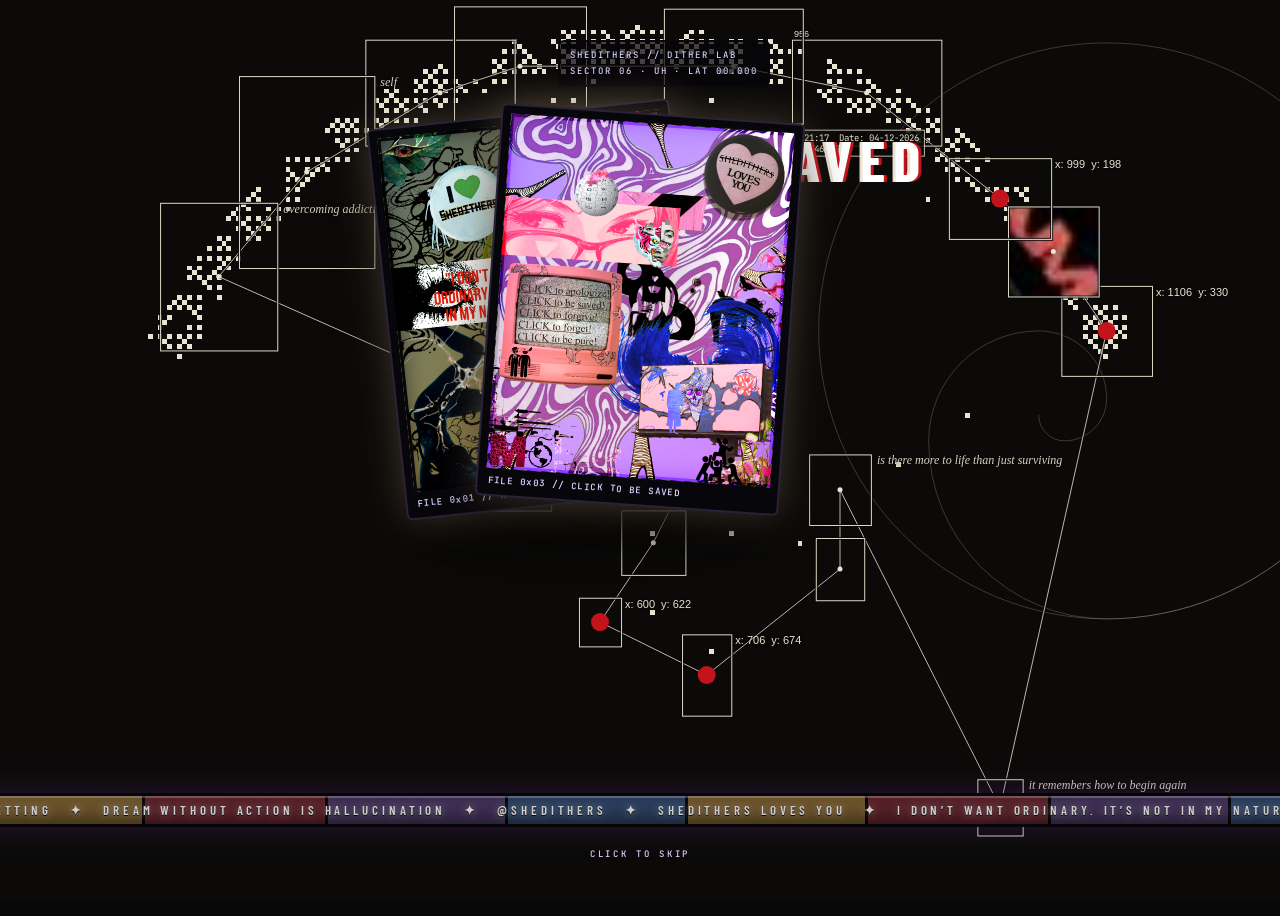
<file: index.html>
<!doctype html>
<html lang="en">
<head>
<meta charset="utf-8">
<meta name="viewport" content="width=device-width, initial-scale=1">
<title>SHEDITHERS — Dither Lab</title>
<meta name="description" content="Free dither + glitch editor for photos and video by SHEDITHERS. No sign up. Then step inside the artist archive.">
<meta property="og:type" content="website">
<meta property="og:site_name" content="SHEDITHERS">
<meta property="og:title" content="SHEDITHERS — Dither Lab">
<meta property="og:description" content="Free dither + glitch editor for photos and video. No sign up. Made by the artist SHEDITHERS.">
<meta property="og:url" content="https://shedithersminded-sudo.github.io/shedithers/">
<meta property="og:image" content="https://shedithersminded-sudo.github.io/shedithers/assets/share-card-2.png">
<meta property="og:image:width" content="1200">
<meta property="og:image:height" content="630">
<meta property="og:image:alt" content="SHEDITHERS: Dither Lab and Artist Archive">
<meta name="twitter:card" content="summary_large_image">

<link rel="preconnect" href="https://fonts.googleapis.com">
<link href="https://fonts.googleapis.com/css2?family=Barlow+Condensed:wght@400;500;600;700&family=Barlow:wght@400;500;600&family=JetBrains+Mono:wght@400;500;700&family=Bebas+Neue&family=Patrick+Hand&family=UnifrakturMaguntia&family=Rubik+Glitch&family=Permanent+Marker&family=Special+Elite&family=VT323&family=Monoton&family=Creepster&family=Pacifico&display=swap" rel="stylesheet">
<link rel="stylesheet" href="css/app.css?v=436">
<link rel="stylesheet" href="css/skin-chrome.css?v=436">
<link rel="stylesheet" href="css/textures.css?v=436">
<link rel="stylesheet" href="css/exhibit.css?v=436">
<link rel="stylesheet" href="css/skin-glass.css?v=436">
<link rel="manifest" href="manifest.webmanifest">
<meta name="theme-color" content="#070807">
<link rel="icon" href="assets/favicon-64.png" type="image/png">
<link rel="apple-touch-icon" href="assets/icon-192.png">
</head>
<body class="skin-chrome">
<div id="boot">
  <div class="boot-light" aria-hidden="true"><i class="bl-sun"></i><i class="bl-sun b"></i><i class="bl-rays"></i><i class="bl-dust"></i></div>
  
  <div class="boot-hud tl">SHEDITHERS // DITHER LAB<br><span id="bootCoord">SECTOR 06 · UH · LAT 00.000</span></div>
  <div class="boot-hud tr"><span id="bootFile">FILE 0x00</span><br><span id="bootSig">SIGNAL ▮▮▮▯▯</span></div>
  <div class="boot-cap" id="bootCap"></div>
  <div class="boot-inner">
    <div class="boot-mark"><img class="boot-logo" src="assets/ui/logo-paper-sm.png" alt="" width="64" height="64"></div>
    <div class="boot-title" data-text="SHEDITHERS">SHEDITHERS</div>
    <div class="boot-sub">EXPERIMENTAL MEDIA WORKSTATION // DITHER LAB</div>
    <div class="boot-quote" id="bootQuote"></div>
    <div class="boot-bar"><i></i></div>
    <div class="boot-log" id="bootLog"></div>
    <div class="boot-enter">▶ CLICK OR PRESS ANY KEY TO ENTER</div>
  </div>
  <div class="ticker boot-ticker"><div class="ticker-in"></div></div>
  <div class="boot-skip">CLICK TO SKIP</div>
</div>

<div id="app">
  <header id="top">
    <div class="logo" title="SHEDITHERS LOVES YOU">
      <img class="mark logo-img" src="assets/ui/logo-red-sm.png" alt="" width="44" height="44">
      <div class="wordmark"><b>SHEDITHERS</b><span>DITHER LAB</span></div>
    </div>
    <div class="proj">
      <label>PROJECT</label>
      <input id="projName" spellcheck="false" maxlength="48" placeholder="NO_IDENTITY">
      <span id="saveState" class="pill">ERROR: NO IDENTITY</span>
    </div>
    <div class="tb">
      <button class="ib" id="btnUndo" data-tip="Undo · Ctrl+Z"><svg><use href="#i-undo"/></svg></button>
      <button class="ib" id="btnRedo" data-tip="Redo · Ctrl+Shift+Z"><svg><use href="#i-redo"/></svg></button>
      <span class="sep"></span>
      <button class="ib" id="btnSave" data-tip="Save project · Ctrl+S"><svg><use href="#i-save"/></svg></button>
      <span class="sep"></span>
      <div class="seg" id="cmpSeg" data-tip="Preview mode · C to cycle">
        <button data-v="off" class="on">RESULT</button><button data-v="wipe">WIPE</button><button data-v="split">SPLIT</button><button data-v="orig">ORIGINAL</button>
      </div>
    </div>
    <div class="sys">
      <div class="readout"><span>RES</span><b id="roRes">—</b></div>
      <div class="readout"><span>RENDER</span><b id="roMs">—</b></div>
      <div class="readout"><span>FX</span><b id="roFx">00</b></div>
      <div class="heart" data-tip="SHEDITHERS LOVES YOU"><svg viewBox="0 0 24 24"><use href="#i-heart"/></svg></div>
      <button class="btn tip-big hidden" id="btnTip" data-tip="Keep the artist dreaming (Cash App)">♥ KEEP ME DREAMING</button>
      <button class="btn ghost hidden" id="btnShop" data-tip="Stickers &amp; prints on Redbubble">SHOP</button>
      <button class="btn ghost hidden" id="btnInstall" data-tip="Install SHEDITHERS as an app">INSTALL</button>
      <button class="btn ghost" id="btnShare" data-tip="Share SHEDITHERS with friends">♥ SHARE</button>
      <button class="btn ghost" id="btnSettings" data-tip="Settings"><svg><use href="#i-gear"/></svg></button>
      <button class="btn primary" id="btnExport" data-tip="Export · Ctrl+E"><svg><use href="#i-export"/></svg>EXPORT</button>
    </div>
  </header>

  <div id="main">
    <nav id="rail">
      <button data-tab="import" class="on" data-tip="Import media · Ctrl+O"><svg><use href="#i-import"/></svg><i>01</i></button>
      <button data-tab="library" data-tip="Image library"><svg><use href="#i-grid"/></svg><i>02</i></button>
      <button data-tab="effects" data-tip="Effects library"><svg><use href="#i-fx"/></svg><i>03</i></button>
      <button data-tab="presets" data-tip="Presets"><svg><use href="#i-preset"/></svg><i>04</i></button>
      <button data-tab="projects" data-tip="Recent projects"><svg><use href="#i-folder"/></svg><i>05</i></button>
      <button data-tab="history" data-tip="Export history"><svg><use href="#i-clock"/></svg><i>06</i></button>
      <button class="rail-link" id="railExhibit" data-tip="View the SHEDITHERS art exhibit"><svg viewBox="0 0 24 24"><path d="M3 5h18v14H3z" fill="none" stroke="currentColor" stroke-width="1.6"/><path d="M3 16l5-5 4 4 3-3 6 6" fill="none" stroke="currentColor" stroke-width="1.6"/></svg><i>MY ART</i></button>
      <button class="rail-link hidden" id="railTiktok" data-tip="SHEDITHERS on TikTok"><svg viewBox="0 0 24 24"><path d="M14 3v11.5a3.5 3.5 0 11-3-3.46V8a6.5 6.5 0 106 6.44V8.7a7 7 0 004 1.3V7a4 4 0 01-4-4z" fill="currentColor"/></svg><i>TIKTOK</i></button>
      <button class="rail-link hidden" id="railYoutube" data-tip="SHEDITHERS on YouTube"><svg viewBox="0 0 24 24"><path d="M21.6 7.2a2.6 2.6 0 00-1.8-1.8C18.2 5 12 5 12 5s-6.2 0-7.8.4a2.6 2.6 0 00-1.8 1.8C2 8.8 2 12 2 12s0 3.2.4 4.8a2.6 2.6 0 001.8 1.8C5.8 19 12 19 12 19s6.2 0 7.8-.4a2.6 2.6 0 001.8-1.8c.4-1.6.4-4.8.4-4.8s0-3.2-.4-4.8zM10 15V9l5.2 3z" fill="currentColor"/></svg><i>YOUTUBE</i></button>
      <button class="rail-link" id="railSuggest" data-tip="Send a suggestion to the artist"><svg viewBox="0 0 24 24"><path d="M4 4h16v12H9l-5 4z" fill="none" stroke="currentColor" stroke-width="1.6"/><path d="M8 9h8M8 12h5" stroke="currentColor" stroke-width="1.6"/></svg><i>IDEAS</i></button>
      <div class="rail-foot"><span id="railClock">00:00</span></div>
    </nav>
    <aside id="left"><div class="ph"><b id="leftTitle">IMPORT</b><span id="leftMeta"></span></div><div id="leftBody" class="scroll"></div></aside>

    <section id="center">
      <div id="viewTools">
        <div class="grp">
          <button class="ib" id="zOut" data-tip="Zoom out · −"><svg><use href="#i-minus"/></svg></button>
          <button class="zlabel" id="zLabel" data-tip="Zoom presets">100%</button>
          <button class="ib" id="zIn" data-tip="Zoom in · +"><svg><use href="#i-plus"/></svg></button>
          <button class="tbtn" id="zFit" data-tip="Fit to screen · F">FIT</button>
          <button class="tbtn" id="z100" data-tip="Actual pixels · 0">1:1</button>
        </div>
        <div class="grp">
          <div class="seg small tool-seg" id="toolSeg"><button data-v="move" class="on" data-tip="Move / pan · V">✥ MOVE</button><button data-v="brush" data-tip="Brush mask on selected layer · B">✎ BRUSH</button><button data-v="text" data-tip="Click the picture to add or move text · T">T TEXT</button></div>
          <button class="tbtn" id="btnMotion" data-tip="Animate this still + add sound (TikTok-style)">▶ MOTION</button>
        </div>
        <div class="grp">
          <span class="lbl">BG</span>
          <div class="seg small" id="bgSeg"><button data-v="checker" class="on" data-tip="Transparency checkerboard">▦</button><button data-v="black" data-tip="Black">■</button><button data-v="gray" data-tip="Gray">■</button><button data-v="white" data-tip="White">□</button></div>
        </div>
        <div class="grp right">
          <button class="tbtn" id="btnRandAll" data-tip="Randomize whole stack · Shift+R">RANDOMIZE</button>
          <button class="ib" id="btnFull" data-tip="Fullscreen preview · Shift+F"><svg><use href="#i-full"/></svg></button>
        </div>
      </div>
      <div id="brushBar">
        <span class="lbl">✎ MASK BRUSH</span>
        <div class="seg small" id="brushMode"><button data-v="paint" class="on" data-tip="Paint effect in · hold Alt to pan">PAINT</button><button data-v="erase" data-tip="Erase effect away · X toggles">ERASE</button></div>
        <label>SIZE<input type="range" id="brSize" min="2" max="600" value="80"><b id="brSizeV">80</b></label>
        <label>HARDNESS<input type="range" id="brHard" min="0" max="100" value="55"><b id="brHardV">55</b></label>
        <label>FLOW<input type="range" id="brFlow" min="1" max="100" value="80"><b id="brFlowV">80</b></label>
        <button class="tbtn" id="brFill" data-tip="Effect everywhere">FILL</button>
        <button class="tbtn" id="brClear" data-tip="Effect nowhere">CLEAR</button>
        <button class="tbtn" id="brInv" data-tip="Invert mask">INVERT</button>
        <button class="tbtn pink on" id="brShow" data-tip="Show mask overlay">OVERLAY</button>
        <span id="brushTarget">NO LAYER SELECTED</span>
      </div>
      <div id="viewport" class="bg-checker">
        <div id="stage">
          <div class="cv-wrap" id="wrapBefore"><canvas id="cvBefore"></canvas><span class="cv-tag">ORIGINAL</span></div>
          <div class="cv-wrap" id="wrapAfter"><canvas id="cvAfter"></canvas><canvas id="cvMask"></canvas><span class="cv-tag">PROCESSED</span></div>
          <div id="wipe"><i></i><span>◀ ▶</span></div>
        </div>
        <div id="empty">
          
          <div class="hud tl">ARTIST FEED // 01M.MP4<br><span id="feedState">SIGNAL ACQUIRING…</span></div>
          <div class="hud tr">SECTOR 06 // UH<br>LAT 00.000 · LON 00.000</div>
          <div class="hud bl">ERROR: NO IDENTITY</div>
          <div class="hud br" id="feedClock">00:00:00</div>
          <div class="empty-card">
            <div class="badge-heart"><svg viewBox="0 0 24 24"><use href="#i-heart"/></svg><div><s>Shedithers</s><b>LOVES YOU</b></div></div>
            <h1>DROP MEDIA TO BEGIN</h1>
            <p>PNG · JPG · WEBP · TIFF · MP4 · WEBM · MOV</p>
            <div class="row">
              <button class="btn primary" id="emImport"><svg><use href="#i-import"/></svg>IMPORT MEDIA</button>
              <button class="btn pink" id="emExhibit">◉ VIEW MY ART</button>
            </div>
            <div class="row" style="margin-top:8px">
              <button class="btn pink hidden" id="emTip">♥ KEEP ME DREAMING</button>
              <button class="btn hidden" id="emShop">STICKERS &amp; PRINTS</button>
              <button class="btn hidden" id="emTiktok">♪ TIKTOK</button>
              <button class="btn hidden" id="emYoutube">▶ YOUTUBE</button>
              <button class="btn" id="emSuggest">✉ SUGGEST</button>
            </div>
            <p class="tag-note"><b>made something?</b> post it + tag @shedithers or #shedithers ♥ i wanna see</p>
            <div class="quote">“BECOMING AND UNBECOMING SO I CAN BECOME WHO I ALWAYS HAVE BEEN AND NEVER WAS”</div>
          </div>
        </div>
        <div id="dropOverlay"><div>RELEASE TO IMPORT<span>FILES WILL BE ADDED TO THE LIBRARY</span></div></div>
        <div id="brushRing"></div>
        <div id="busy"><i></i><span id="busyText">PROCESSING</span></div>
        <div class="corner c1"></div><div class="corner c2"></div><div class="corner c3"></div><div class="corner c4"></div>
      </div>
      <div id="viewStatus">
        <span>X <b id="sx">—</b></span><span>Y <b id="sy">—</b></span><span>RGB <b id="srgb">—</b></span><i class="swatch" id="sswatch"></i>
        <span class="flex"></span>
        <span id="sMedia">NO MEDIA</span><span>PREVIEW <b id="sProxy">—</b></span><span class="live"><i></i><b id="sState">IDLE</b></span>
      </div>
      <div id="timeline" class="hidden">
        <div class="transport">
          <button class="ib" id="tStart" data-tip="To in-point · Home"><svg><use href="#i-start"/></svg></button>
          <button class="ib" id="tBack" data-tip="Previous frame · ←"><svg><use href="#i-stepb"/></svg></button>
          <button class="ib play" id="tPlay" data-tip="Play / pause · Space"><svg><use href="#i-play"/></svg></button>
          <button class="ib" id="tFwd" data-tip="Next frame · →"><svg><use href="#i-stepf"/></svg></button>
          <button class="ib" id="tEnd" data-tip="To out-point · End"><svg><use href="#i-end"/></svg></button>
          <button class="ib tog on" id="tLoop" data-tip="Loop in/out range"><svg><use href="#i-loop"/></svg></button>
          <button class="ib tog" id="tMute" data-tip="Audio (preview only)"><svg><use href="#i-mute"/></svg></button>
          <div class="tc"><b id="tCur">00:00:00</b><span>/</span><span id="tDur">00:00:00</span></div>
          <label class="tl-field">SPEED<select id="tSpeed"><option value="0.25">0.25×</option><option value="0.5">0.5×</option><option value="1" selected>1×</option><option value="1.5">1.5×</option><option value="2">2×</option><option value="4">4×</option></select></label>
          <label class="tl-field">FPS<select id="tFps"><option>6</option><option>8</option><option>12</option><option>15</option><option selected>24</option><option>25</option><option>30</option><option>60</option></select></label>
          <label class="tl-field motion-only">LENGTH<input id="stillDur" class="tl-num" type="number" min="0.5" max="600" step="0.5">S</label>
          <span class="tl-meta"><span class="video-only" style="display:inline">SRC <b id="tSrcFps">—</b> · </span>CLIP <b id="tClip">—</b></span>
          <span class="flex"></span>
          <button class="tbtn" id="tIn" data-tip="Set in-point at playhead · I">SET IN</button>
          <button class="tbtn" id="tOut" data-tip="Set out-point at playhead · O">SET OUT</button>
          <button class="tbtn" id="tKey" data-tip="Keyframe intensity of selected effect · K">◆ KEY</button>
        </div>
        <div class="soundbar">
          <button class="tbtn pink" id="sndAdd" data-tip="Attach an audio file (MP3, WAV, M4A, OGG)">♪ ADD SOUND</button>
          <span class="snd-name" id="sndName">NO SOUNDTRACK</span>
          <label class="tl-field">START AT<input id="sndStart" class="tl-num" type="number" min="0" step="0.1" value="0">S</label>
          <label class="tl-field">VOL<input id="sndVol" type="range" min="0" max="200" value="100"><b id="sndVolV" style="font:500 10px var(--mono);color:var(--pink)">100</b></label>
          <button class="tbtn video-only" id="sndOrig" data-tip="Include the video's own audio">ORIGINAL AUDIO: ON</button>
          <button class="tbtn" id="sndDel" data-tip="Remove soundtrack">REMOVE</button>
          <span class="flex"></span>
          <button class="tbtn" id="vert916" data-tip="Crop the canvas to vertical 9:16">9:16 VERTICAL</button>
          <button class="tbtn pink" id="tExport" data-tip="Export MP4 / WEBM / GIF">EXPORT CLIP ▸</button>
        </div>
        <div class="tracks" id="tracks">
          <div class="ruler" id="ruler"><canvas id="rulerCv"></canvas></div>
          <div class="clip" id="clipTrack"><canvas id="thumbStrip"></canvas><div class="dim l" id="dimL"></div><div class="dim r" id="dimR"></div><div class="trim in" id="trimIn"></div><div class="trim out" id="trimOut"></div></div>
          <div class="clip snd" id="sndTrack"><canvas id="waveCv"></canvas></div>
          <div id="keyLanes"></div>
          <div class="playhead" id="playhead"><i></i></div>
        </div>
      </div>
    </section>

    <aside id="right">
      <div class="rtabs"><button data-rt="stack" class="on">LAYERS</button><button data-rt="canvas">CANVAS</button></div>
      <div id="rStack" class="rpane">
        <div class="stack-head">
          <div><b id="stackCount">00</b><span>LAYERS · PROCESS ORDER ↓</span></div>
          <div class="grp">
            <button class="ib" id="stAdd" data-tip="Add effect"><svg><use href="#i-plus"/></svg></button>
            <button class="ib" id="stSave" data-tip="Save stack as preset"><svg><use href="#i-preset"/></svg></button>
            <button class="ib" id="stReset" data-tip="Reset entire stack to defaults"><svg><use href="#i-reset"/></svg></button>
            <button class="ib" id="stClear" data-tip="Remove all effects"><svg><use href="#i-trash"/></svg></button>
          </div>
        </div>
        <div id="stackList" class="scroll"></div>
      </div>
      <div id="rCanvas" class="rpane hidden scroll"></div>
    </aside>
  </div>
</div>

<div id="ctx" class="ctx hidden"></div>
<div id="tip" class="tip hidden"></div>
<div id="toasts"></div>
<div id="modalRoot"></div>
<input type="file" id="fileIn" multiple accept="image/png,image/jpeg,image/webp,image/tiff,.tif,.tiff,video/mp4,video/webm,video/quicktime,.mov" hidden>
<input type="file" id="audioIn" accept="audio/*,.mp3,.wav,.m4a,.ogg,.aac,.flac,.opus" hidden>
<input type="file" id="imgLayerIn" accept="image/*,.tif,.tiff" hidden>
<input type="file" id="jsonIn" accept=".json,application/json" hidden>
<div class="fx-overlay scan"></div><div class="fx-overlay grain"></div>

<svg width="0" height="0" style="position:absolute">
  <defs>
    <symbol id="i-mark" viewBox="0 0 40 40"><g fill="none" stroke="currentColor" stroke-linecap="round" stroke-linejoin="round"><path d="M20 33.5C12.5 28 6.2 22.6 6.2 15.6c0-4.4 3.2-7.6 7.1-7.6 3 0 5.3 1.8 6.7 4.3 1.4-2.5 3.7-4.3 6.7-4.3 3.9 0 7.1 3.2 7.1 7.6 0 7-6.3 12.4-13.8 17.9z" stroke-width="2.4"/><path d="M20 2.5v35.5M2.5 18.5h35" stroke-width="2"/><circle cx="20" cy="18.5" r="3.1" stroke-width="2" fill="#070807"/></g></symbol>
    <symbol id="i-heart" viewBox="0 0 24 24"><path d="M12 21s-7.5-4.6-9.6-9.3C.9 8.3 3 4.5 6.6 4.5c2.2 0 3.6 1.2 4.4 2.5.8-1.3 2.2-2.5 4.4-2.5 3.6 0 5.7 3.8 4.2 7.2C19.5 16.4 12 21 12 21z" fill="currentColor"/></symbol>
    <symbol id="i-undo" viewBox="0 0 24 24"><path d="M9 7L4 12l5 5M4 12h11a5 5 0 010 10h-3" fill="none" stroke="currentColor" stroke-width="1.6"/></symbol>
    <symbol id="i-redo" viewBox="0 0 24 24"><path d="M15 7l5 5-5 5M20 12H9a5 5 0 000 10h3" fill="none" stroke="currentColor" stroke-width="1.6"/></symbol>
    <symbol id="i-save" viewBox="0 0 24 24"><path d="M4 4h13l3 3v13H4zM8 4v5h8V4M7 20v-6h10v6" fill="none" stroke="currentColor" stroke-width="1.6"/></symbol>
    <symbol id="i-gear" viewBox="0 0 24 24"><circle cx="12" cy="12" r="3" fill="none" stroke="currentColor" stroke-width="1.6"/><path d="M12 2v3M12 19v3M2 12h3M19 12h3M4.9 4.9l2.1 2.1M17 17l2.1 2.1M4.9 19.1L7 17M17 7l2.1-2.1" stroke="currentColor" stroke-width="1.6"/></symbol>
    <symbol id="i-export" viewBox="0 0 24 24"><path d="M12 3v12M7 8l5-5 5 5M4 14v7h16v-7" fill="none" stroke="currentColor" stroke-width="1.8"/></symbol>
    <symbol id="i-import" viewBox="0 0 24 24"><path d="M12 3v12M7 10l5 5 5-5M4 14v7h16v-7" fill="none" stroke="currentColor" stroke-width="1.6"/></symbol>
    <symbol id="i-grid" viewBox="0 0 24 24"><path d="M3 3h7v7H3zM14 3h7v7h-7zM3 14h7v7H3zM14 14h7v7h-7z" fill="none" stroke="currentColor" stroke-width="1.6"/></symbol>
    <symbol id="i-fx" viewBox="0 0 24 24"><path d="M3 6h18M3 12h18M3 18h18" stroke="currentColor" stroke-width="1.6"/><rect x="6" y="4" width="3" height="4" fill="currentColor"/><rect x="14" y="10" width="3" height="4" fill="currentColor"/><rect x="9" y="16" width="3" height="4" fill="currentColor"/></symbol>
    <symbol id="i-preset" viewBox="0 0 24 24"><path d="M4 4h16v16H4z" fill="none" stroke="currentColor" stroke-width="1.6"/><path d="M4 9h16M9 9v11" stroke="currentColor" stroke-width="1.6"/></symbol>
    <symbol id="i-folder" viewBox="0 0 24 24"><path d="M3 6h7l2 2h9v12H3z" fill="none" stroke="currentColor" stroke-width="1.6"/></symbol>
    <symbol id="i-clock" viewBox="0 0 24 24"><circle cx="12" cy="12" r="9" fill="none" stroke="currentColor" stroke-width="1.6"/><path d="M12 7v5l3 3" fill="none" stroke="currentColor" stroke-width="1.6"/></symbol>
    <symbol id="i-plus" viewBox="0 0 24 24"><path d="M12 5v14M5 12h14" stroke="currentColor" stroke-width="1.8"/></symbol>
    <symbol id="i-minus" viewBox="0 0 24 24"><path d="M5 12h14" stroke="currentColor" stroke-width="1.8"/></symbol>
    <symbol id="i-full" viewBox="0 0 24 24"><path d="M3 9V3h6M15 3h6v6M21 15v6h-6M9 21H3v-6" fill="none" stroke="currentColor" stroke-width="1.6"/></symbol>
    <symbol id="i-reset" viewBox="0 0 24 24"><path d="M4 12a8 8 0 108-8H7M7 1L4 4l3 3" fill="none" stroke="currentColor" stroke-width="1.6"/></symbol>
    <symbol id="i-trash" viewBox="0 0 24 24"><path d="M4 6h16M9 6V3h6v3M6 6l1 15h10l1-15" fill="none" stroke="currentColor" stroke-width="1.6"/></symbol>
    <symbol id="i-dup" viewBox="0 0 24 24"><path d="M8 8h12v12H8zM4 16V4h12" fill="none" stroke="currentColor" stroke-width="1.6"/></symbol>
    <symbol id="i-dice" viewBox="0 0 24 24"><path d="M4 4h16v16H4z" fill="none" stroke="currentColor" stroke-width="1.6"/><circle cx="8.5" cy="8.5" r="1.5" fill="currentColor"/><circle cx="15.5" cy="15.5" r="1.5" fill="currentColor"/><circle cx="12" cy="12" r="1.5" fill="currentColor"/></symbol>
    <symbol id="i-up" viewBox="0 0 24 24"><path d="M6 15l6-6 6 6" fill="none" stroke="currentColor" stroke-width="1.8"/></symbol>
    <symbol id="i-down" viewBox="0 0 24 24"><path d="M6 9l6 6 6-6" fill="none" stroke="currentColor" stroke-width="1.8"/></symbol>
    <symbol id="i-x" viewBox="0 0 24 24"><path d="M6 6l12 12M18 6L6 18" stroke="currentColor" stroke-width="1.8"/></symbol>
    <symbol id="i-dots" viewBox="0 0 24 24"><circle cx="5" cy="12" r="1.6" fill="currentColor"/><circle cx="12" cy="12" r="1.6" fill="currentColor"/><circle cx="19" cy="12" r="1.6" fill="currentColor"/></symbol>
    <symbol id="i-grip" viewBox="0 0 24 24"><path d="M9 5h2v2H9zM13 5h2v2h-2zM9 11h2v2H9zM13 11h2v2h-2zM9 17h2v2H9zM13 17h2v2h-2z" fill="currentColor"/></symbol>
    <symbol id="i-play" viewBox="0 0 24 24"><path d="M7 4l13 8-13 8z" fill="currentColor"/></symbol>
    <symbol id="i-pause" viewBox="0 0 24 24"><path d="M6 4h4v16H6zM14 4h4v16h-4z" fill="currentColor"/></symbol>
    <symbol id="i-start" viewBox="0 0 24 24"><path d="M5 4v16M19 4L8 12l11 8z" fill="none" stroke="currentColor" stroke-width="1.6"/></symbol>
    <symbol id="i-end" viewBox="0 0 24 24"><path d="M19 4v16M5 4l11 8-11 8z" fill="none" stroke="currentColor" stroke-width="1.6"/></symbol>
    <symbol id="i-stepb" viewBox="0 0 24 24"><path d="M15 5l-7 7 7 7" fill="none" stroke="currentColor" stroke-width="1.8"/></symbol>
    <symbol id="i-stepf" viewBox="0 0 24 24"><path d="M9 5l7 7-7 7" fill="none" stroke="currentColor" stroke-width="1.8"/></symbol>
    <symbol id="i-loop" viewBox="0 0 24 24"><path d="M4 12V9a3 3 0 013-3h12l-3-3M20 12v3a3 3 0 01-3 3H5l3 3" fill="none" stroke="currentColor" stroke-width="1.6"/></symbol>
    <symbol id="i-mute" viewBox="0 0 24 24"><path d="M3 9h4l5-4v14l-5-4H3z" fill="none" stroke="currentColor" stroke-width="1.6"/><path d="M16 9a4 4 0 010 6M18.5 6.5a7.5 7.5 0 010 11" fill="none" stroke="currentColor" stroke-width="1.6"/></symbol>
    <symbol id="i-copy" viewBox="0 0 24 24"><path d="M8 8h12v12H8z" fill="none" stroke="currentColor" stroke-width="1.6"/><path d="M4 16V4h12" fill="none" stroke="currentColor" stroke-width="1.6"/></symbol>
    <symbol id="i-paste" viewBox="0 0 24 24"><path d="M6 5h12v16H6zM9 3h6v4H9z" fill="none" stroke="currentColor" stroke-width="1.6"/></symbol>
    <symbol id="i-eye" viewBox="0 0 24 24"><path d="M2 12s4-7 10-7 10 7 10 7-4 7-10 7S2 12 2 12z" fill="none" stroke="currentColor" stroke-width="1.6"/><circle cx="12" cy="12" r="3" fill="currentColor"/></symbol>
  </defs>
</svg>

<script src="js/engine.js?v=436"></script>
<script src="js/presets.js?v=436"></script>
<script src="js/util.js?v=436"></script>
<script src="js/app.js?v=436"></script>
<script src="js/panels.js?v=436"></script>
<script src="js/timeline.js?v=436"></script>
<script src="js/gif.js?v=436"></script>
<script src="js/brush.js?v=436"></script>
<script src="js/tools.js?v=436"></script>
<script src="js/export.js?v=436"></script>
<script src="js/config.js?v=436"></script>
<script src="js/stats.js?v=436"></script>
<script src="js/glow.js?v=436"></script>
<script src="js/support.js?v=436"></script>
<script src="js/artworks.js?v=436"></script>
<script src="js/intro-art.js?v=436"></script>
<script src="js/blob-screen.js?v=436"></script>
<script src="js/intro.js?v=436"></script>
<script src="js/exhibit.js?v=436"></script>
<script src="js/tuck.js?v=436"></script>
<script src="js/lab-player.js?v=436"></script>
<script src="js/boot.js?v=436"></script>
</body>
</html>
</file>
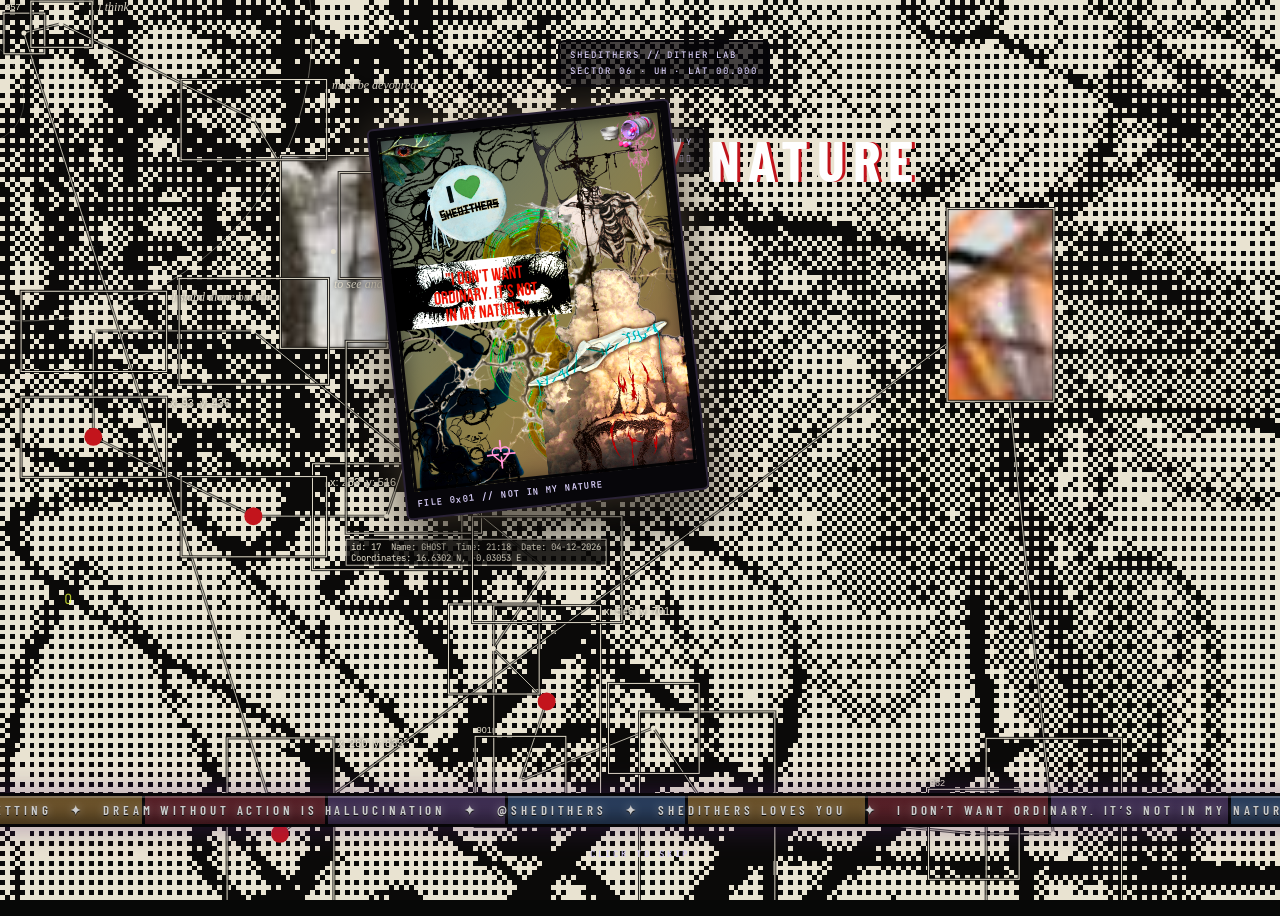
<file: lab/index.html>
<!doctype html>
<html lang="en"><head><meta charset="utf-8"><meta name="viewport" content="width=device-width,initial-scale=1">
<title>SHEDITHERS — Dither Lab</title>
<meta property="og:title" content="SHEDITHERS — Dither Lab"><meta property="og:description" content="Free dither + glitch editor for photos and video. No sign up.">
<meta http-equiv="refresh" content="0; url=../index.html">
<link rel="canonical" href="../index.html">
<script>location.replace('../index.html' + location.hash);</script>
<style>body{background:#0b0a09;color:#e9e3d1;font:16px monospace;display:grid;place-items:center;height:100vh;margin:0}a{color:#c3141c}</style>
</head><body><a href="../index.html">OPEN THE DITHER LAB ▸</a></body></html>
</file>
<file: css/app.css>
/* SHEDITHERS — workstation UI */
:root{
  --bg0:#070807; --bg1:#0c0d0c; --bg2:#121412; --bg3:#191c19; --bg4:#222621;
  --ln:#2a2e29; --ln2:#3a3f38; --tx:#cfd3c8; --tx2:#8d9387; --tx3:#5b6157;
  --acid:#e9e3d1; --acid2:#cfc6ad; --acidD:rgba(233,227,209,.12); --warn:#ff4d2e; --ok:#e9e3d1; --info:#e9e3d1;
  --mono:'JetBrains Mono',ui-monospace,Consolas,monospace; --cond:'Barlow Condensed','Arial Narrow',sans-serif; --body:'Barlow',system-ui,sans-serif;
  --ease:cubic-bezier(.2,.8,.2,1);
  --pink:#c3141c; --pinkD:rgba(195,20,28,.14);
  --cur:url("data:image/svg+xml,%3Csvg xmlns=%27http://www.w3.org/2000/svg%27 width=%2726%27 height=%2726%27 viewBox=%270 0 26 26%27%3E%3Cpath d=%27M13 1.8l3.2 7.7 8.3.6-6.4 5.4 2 8.1L13 19.2l-7.1 4.4 2-8.1-6.4-5.4 8.3-.6z%27 fill=%27%23d4ff00%27 stroke=%27%23070807%27 stroke-width=%271.4%27 stroke-linejoin=%27round%27/%3E%3C/svg%3E") 13 13, auto;
  --curp:url("data:image/svg+xml,%3Csvg xmlns=%27http://www.w3.org/2000/svg%27 width=%2726%27 height=%2726%27 viewBox=%270 0 26 26%27%3E%3Cpath d=%27M13 1.8l3.2 7.7 8.3.6-6.4 5.4 2 8.1L13 19.2l-7.1 4.4 2-8.1-6.4-5.4 8.3-.6z%27 fill=%27%23ff4fa3%27 stroke=%27%23070807%27 stroke-width=%271.4%27 stroke-linejoin=%27round%27/%3E%3C/svg%3E") 13 13, pointer;
}
*{box-sizing:border-box;margin:0;padding:0}
html,body{height:100%;background:var(--bg0);color:var(--tx);font:13px/1.35 var(--body);overflow:hidden;-webkit-font-smoothing:antialiased}
button,input,select{font:inherit;color:inherit}
button{background:none;border:0;cursor:var(--curp)}
svg{width:16px;height:16px;flex:none}
::selection{background:var(--acid);color:#000}
.hidden{display:none!important}
.scroll{overflow:auto;scrollbar-width:thin;scrollbar-color:var(--ln2) transparent}
.scroll::-webkit-scrollbar{width:6px;height:6px}.scroll::-webkit-scrollbar-thumb{background:var(--ln2)}
.flex{flex:1}

/* overlays */
.fx-overlay{position:fixed;inset:0;pointer-events:none;z-index:9000}
.fx-overlay.scan{background:repeating-linear-gradient(0deg,rgba(255,255,255,.018) 0 1px,transparent 1px 3px);mix-blend-mode:screen}
.fx-overlay.grain{opacity:.05;background-image:url("data:image/svg+xml,%3Csvg xmlns='http://www.w3.org/2000/svg' width='140' height='140'%3E%3Cfilter id='n'%3E%3CfeTurbulence type='fractalNoise' baseFrequency='.9' numOctaves='2' stitchTiles='stitch'/%3E%3C/filter%3E%3Crect width='100%25' height='100%25' filter='url(%23n)'/%3E%3C/svg%3E");animation:grain 1s steps(4) infinite}
@keyframes grain{0%{transform:translate(0,0)}25%{transform:translate(-8px,4px)}50%{transform:translate(5px,-6px)}75%{transform:translate(-3px,-2px)}}
body.no-scan .fx-overlay.scan,body.no-grain .fx-overlay.grain{display:none}
body.no-motion *{animation:none!important;transition:none!important}

/* layout */
#app{display:grid;grid-template-rows:50px 1fr;height:100vh;opacity:0;transition:opacity .5s}
body.ready #app{opacity:1}
#main{display:grid;grid-template-columns:46px 268px minmax(0,1fr) 340px;min-height:0}

/* top bar */
#top{display:flex;align-items:center;gap:18px;padding:0 12px 0 0;border-bottom:1px solid var(--ln);background:linear-gradient(180deg,var(--bg2),var(--bg1));position:relative}
#top::after{content:'';position:absolute;left:0;right:0;bottom:-1px;height:1px;background:linear-gradient(90deg,var(--acid) 0 46px,transparent 46px 60%,var(--ln2))}
.logo{display:flex;align-items:center;gap:10px;height:100%;padding:0 14px 0 11px;border-right:1px solid var(--ln);min-width:268px;cursor:default}
.logo .mark{width:24px;height:24px;color:var(--acid);transition:transform .4s var(--ease)}
.logo:hover .mark{transform:rotate(90deg)}
.wordmark{display:flex;flex-direction:column;line-height:1}
.wordmark b{font:700 21px/1 var(--cond);letter-spacing:.14em;color:#eef2e6}
.wordmark span{font:500 9px/1 var(--mono);letter-spacing:.18em;color:var(--tx3);margin-top:4px}
.proj{display:flex;align-items:center;gap:8px}
.proj label{font:500 9px var(--mono);letter-spacing:.2em;color:var(--tx3)}
#projName{background:transparent;border:1px solid transparent;padding:5px 7px;font:600 15px var(--cond);letter-spacing:.1em;text-transform:uppercase;width:210px;color:var(--tx)}
#projName:hover{border-color:var(--ln)}#projName:focus{outline:none;border-color:var(--acid);background:var(--bg0)}
.pill{font:500 9px var(--mono);letter-spacing:.15em;padding:3px 7px;border:1px solid var(--ln2);color:var(--tx2);white-space:nowrap}
.pill.ok{border-color:var(--acid2);color:var(--acid)}.pill.warn{border-color:var(--warn);color:var(--warn)}
.tb{display:flex;align-items:center;gap:4px}
.sep{width:1px;height:20px;background:var(--ln);margin:0 6px}
.sys{display:flex;align-items:center;gap:12px;margin-left:auto}
.readout{display:flex;flex-direction:column;font-family:var(--mono);line-height:1.1;min-width:58px}
.readout span{font-size:8px;letter-spacing:.2em;color:var(--tx3)}.readout b{font-size:11px;font-weight:500;color:var(--tx)}
.heart{color:var(--acid);width:18px;height:18px;display:grid;place-items:center;animation:beat 2.4s infinite}
.heart svg{width:14px;height:14px}
@keyframes beat{0%,60%,100%{transform:scale(1);opacity:.75}10%{transform:scale(1.25);opacity:1}20%{transform:scale(1)}30%{transform:scale(1.15)}}

/* buttons */
.ib{width:28px;height:28px;display:grid;place-items:center;color:var(--tx2);border:1px solid transparent;transition:all .15s var(--ease);position:relative}
.ib:hover{color:var(--acid);border-color:var(--ln2);background:var(--bg3)}
.ib:active{transform:translateY(1px)}
.ib:disabled{opacity:.3;pointer-events:none}
.ib.tog.on{color:var(--acid);border-color:var(--acid2);background:var(--acidD)}
.btn{display:inline-flex;align-items:center;gap:7px;height:30px;padding:0 13px;border:1px solid var(--ln2);font:600 12px var(--cond);letter-spacing:.16em;text-transform:uppercase;color:var(--tx);background:var(--bg2);transition:all .16s var(--ease);position:relative;overflow:hidden;white-space:nowrap}
.btn svg{width:14px;height:14px}
.btn:hover{border-color:var(--acid);color:var(--acid)}
.btn::before{content:'';position:absolute;inset:0;background:linear-gradient(90deg,transparent,rgba(233,227,209,.18),transparent);transform:translateX(-100%);transition:transform .45s var(--ease)}
.btn:hover::before{transform:translateX(100%)}
.btn.primary{background:var(--acid);color:#0a0b08;border-color:var(--acid)}
.btn.primary:hover{background:#e6ff5c;color:#000}
.btn.ghost{padding:0 8px;border-color:transparent;background:none}
.btn.danger:hover{border-color:var(--warn);color:var(--warn)}
.btn.sm{height:24px;padding:0 9px;font-size:11px}
.btn:disabled{opacity:.35;pointer-events:none}
.tbtn{height:24px;padding:0 9px;font:600 11px var(--cond);letter-spacing:.14em;color:var(--tx2);border:1px solid var(--ln);background:var(--bg1);transition:all .15s}
.tbtn:hover{color:var(--acid);border-color:var(--acid2)}
.tbtn.on{color:#000;background:var(--acid);border-color:var(--acid)}
.seg{display:flex;border:1px solid var(--ln)}
.seg button{height:26px;padding:0 10px;font:600 11px var(--cond);letter-spacing:.14em;color:var(--tx2);border-right:1px solid var(--ln);transition:all .15s}
.seg button:last-child{border-right:0}
.seg button:hover{color:var(--tx);background:var(--bg3)}
.seg button.on{color:#000;background:var(--acid)}
.seg.small button{height:22px;padding:0 7px;font-size:12px}
#bgSeg button:nth-child(2){color:#000}#bgSeg button:nth-child(3){color:#555}#bgSeg button.on{color:#000}
#bgSeg button:nth-child(2):not(.on){color:#333;text-shadow:0 0 0 #000}

/* rail */
#rail{display:flex;flex-direction:column;border-right:1px solid var(--ln);background:var(--bg1);padding-top:6px}
#rail button{height:48px;display:flex;flex-direction:column;align-items:center;justify-content:center;gap:3px;color:var(--tx3);position:relative;transition:color .15s}
#rail button i{font:500 8px var(--mono);font-style:normal;letter-spacing:.1em}
#rail button svg{width:18px;height:18px}
#rail button:hover{color:var(--tx)}
#rail button.on{color:var(--acid)}
#rail button.on::before{content:'';position:absolute;left:0;top:8px;bottom:8px;width:2px;background:var(--acid);box-shadow:0 0 8px var(--acid)}
.rail-foot{margin-top:auto;padding:10px 0;text-align:center;font:500 9px var(--mono);color:var(--tx3);writing-mode:vertical-rl;transform:rotate(180deg);letter-spacing:.2em}

/* panels */
#left,#right{background:var(--bg1);display:flex;flex-direction:column;min-height:0}
#left{border-right:1px solid var(--ln)}#right{border-left:1px solid var(--ln)}
.ph{height:36px;display:flex;align-items:center;justify-content:space-between;padding:0 12px;border-bottom:1px solid var(--ln)}
.ph b{font:700 13px var(--cond);letter-spacing:.22em}
.ph span{font:500 9px var(--mono);color:var(--tx3);letter-spacing:.12em}
#leftBody{flex:1;padding:12px}
.sec{margin-bottom:16px}
.sec-t{display:flex;align-items:center;justify-content:space-between;font:600 10px var(--mono);letter-spacing:.2em;color:var(--tx3);margin-bottom:8px;padding-bottom:5px;border-bottom:1px dashed var(--ln)}
.sec-t button{font:600 10px var(--mono);letter-spacing:.12em;color:var(--tx2)}.sec-t button:hover{color:var(--acid)}
.dropzone{border:1px dashed var(--ln2);padding:22px 12px;text-align:center;cursor:var(--curp);transition:all .2s;position:relative;background:repeating-linear-gradient(45deg,transparent 0 6px,rgba(255,255,255,.012) 6px 12px)}
.dropzone:hover,.dropzone.over{border-color:var(--acid);background-color:var(--acidD)}
.dropzone svg{width:26px;height:26px;color:var(--acid);margin-bottom:8px}
.dropzone b{display:block;font:700 15px var(--cond);letter-spacing:.18em}
.dropzone span{font:500 9px var(--mono);color:var(--tx3);letter-spacing:.12em}
.btnrow{display:flex;gap:6px;flex-wrap:wrap}
.btnrow .btn{flex:1;justify-content:center}
.note{font:400 10px/1.5 var(--mono);color:var(--tx3);letter-spacing:.04em}
.note b{color:var(--tx2);font-weight:500}

.art-card{position:relative;border:1px solid var(--ln);cursor:var(--curp);overflow:hidden;margin-bottom:8px;transition:border-color .2s;background:#000}
.art-card:hover{border-color:var(--acid)}
.art-card canvas,.art-card video,.art-card img{display:block;width:100%;height:120px;object-fit:cover;filter:grayscale(1) contrast(1.2);transition:filter .3s}
.art-card:hover canvas,.art-card:hover img,.art-card:hover video{filter:none}
.art-card .cap{position:absolute;left:0;right:0;bottom:0;display:flex;justify-content:space-between;padding:4px 7px;font:500 9px var(--mono);letter-spacing:.14em;background:linear-gradient(transparent,rgba(0,0,0,.85));color:var(--acid)}

/* library grid */
.lib{display:grid;grid-template-columns:1fr 1fr;gap:6px}
.lib-item{position:relative;aspect-ratio:1;border:1px solid var(--ln);background:var(--bg0) center/cover no-repeat;cursor:var(--curp);transition:border-color .15s;overflow:hidden}
.lib-item:hover{border-color:var(--tx2)}
.lib-item.active{border-color:var(--acid);box-shadow:inset 0 0 0 1px var(--acid)}
.lib-item .tag{position:absolute;left:0;bottom:0;right:0;font:500 8px var(--mono);letter-spacing:.08em;background:rgba(0,0,0,.78);padding:3px 5px;white-space:nowrap;overflow:hidden;text-overflow:ellipsis}
.lib-item .kind{position:absolute;top:3px;left:3px;font:700 8px var(--mono);background:var(--acid);color:#000;padding:1px 4px}
.lib-item .chk{position:absolute;top:3px;right:3px;width:16px;height:16px;border:1px solid var(--tx2);background:rgba(0,0,0,.6);display:grid;place-items:center;font-size:10px;color:#000}
.lib-item .chk.on{background:var(--acid);border-color:var(--acid)}

/* effects library */
.search{width:100%;height:30px;background:var(--bg0);border:1px solid var(--ln);padding:0 10px;font:500 11px var(--mono);letter-spacing:.08em;margin-bottom:10px}
.search:focus{outline:none;border-color:var(--acid)}
.fx-cat{margin-bottom:12px}
.fx-cat h4{font:700 11px var(--cond);letter-spacing:.24em;color:var(--tx2);margin-bottom:5px;display:flex;justify-content:space-between}
.fx-cat h4 span{font:500 9px var(--mono);color:var(--tx3)}
.fx-item{display:flex;align-items:center;gap:8px;padding:6px 8px;border:1px solid transparent;cursor:var(--curp);transition:all .12s;user-select:none}
.fx-item:hover{background:var(--bg3);border-color:var(--ln)}
.fx-item:hover .add{opacity:1}
.fx-item .ix{font:500 9px var(--mono);color:var(--tx3);width:18px}
.fx-item .nm{flex:1;font:600 13px var(--cond);letter-spacing:.06em;text-transform:uppercase}
.fx-item .ds{display:block;font:400 9px var(--mono);color:var(--tx3);letter-spacing:.02em;text-transform:none}
.fx-item .add{opacity:0;color:var(--acid);font:700 11px var(--mono)}

/* presets */
.presets{display:grid;grid-template-columns:1fr 1fr;gap:8px}
.preset{border:1px solid var(--ln);cursor:var(--curp);transition:all .15s;background:var(--bg0);position:relative}
.preset:hover{border-color:var(--acid);transform:translateY(-1px)}
.preset canvas{display:block;width:100%;aspect-ratio:4/3;background:#000;image-rendering:pixelated}
.preset .pn{padding:5px 6px 6px;border-top:1px solid var(--ln)}
.preset .pn b{display:block;font:700 12px var(--cond);letter-spacing:.14em}
.preset .pn span{font:400 8.5px var(--mono);color:var(--tx3)}
.preset .cust{position:absolute;top:4px;left:4px;font:700 8px var(--mono);background:var(--acid);color:#000;padding:1px 4px}
.preset.loading canvas{background:repeating-linear-gradient(90deg,#0d0f0d 0 8px,#141714 8px 16px);animation:scroll 1s linear infinite}
@keyframes scroll{to{background-position:16px 0}}

.list-item{display:flex;gap:9px;align-items:center;padding:7px;border:1px solid var(--ln);margin-bottom:6px;cursor:var(--curp);transition:all .15s;background:var(--bg0)}
.list-item:hover{border-color:var(--tx2)}
.list-item.active{border-color:var(--acid)}
.list-item .th{width:52px;height:40px;background:#000 center/cover;flex:none;border:1px solid var(--ln)}
.list-item .meta{flex:1;min-width:0}
.list-item .meta b{display:block;font:700 12px var(--cond);letter-spacing:.1em;white-space:nowrap;overflow:hidden;text-overflow:ellipsis}
.list-item .meta span{display:block;font:400 9px var(--mono);color:var(--tx3);white-space:nowrap;overflow:hidden;text-overflow:ellipsis}
.list-item .ib{width:22px;height:22px}
.empty-note{padding:24px 10px;text-align:center;font:500 10px var(--mono);letter-spacing:.14em;color:var(--tx3);border:1px dashed var(--ln)}

/* center */
#center{display:grid;grid-template-rows:38px minmax(0,1fr) 24px auto;min-width:0;min-height:0;background:var(--bg0)}
#viewTools{display:flex;align-items:center;gap:14px;padding:0 10px;border-bottom:1px solid var(--ln);background:var(--bg1)}
#viewTools .grp{display:flex;align-items:center;gap:4px}
#viewTools .grp.right{margin-left:auto}
#viewTools .lbl{font:500 9px var(--mono);color:var(--tx3);letter-spacing:.18em;margin-right:4px}
.zlabel{min-width:56px;height:24px;font:500 11px var(--mono);border:1px solid var(--ln);color:var(--acid)}
.zlabel:hover{border-color:var(--acid)}
#viewport{position:relative;overflow:hidden;cursor:var(--curp);outline:none}
#viewport.panning{cursor:grabbing}
#viewport.bg-checker{background:#1a1a1a;background-image:linear-gradient(45deg,#262626 25%,transparent 25%),linear-gradient(-45deg,#262626 25%,transparent 25%),linear-gradient(45deg,transparent 75%,#262626 75%),linear-gradient(-45deg,transparent 75%,#262626 75%);background-size:16px 16px;background-position:0 0,0 8px,8px -8px,-8px 0}
#viewport.bg-black{background:#000}#viewport.bg-gray{background:#5a5d58}#viewport.bg-white{background:#f4f4ef}
#stage{position:absolute;left:0;top:0;transform-origin:0 0;display:flex;gap:0}
#stage.split{gap:var(--gap,12px)}
.cv-wrap{position:relative;line-height:0}
.cv-wrap canvas{display:block;image-rendering:pixelated;box-shadow:0 0 0 1px rgba(233,227,209,.15),0 20px 60px rgba(0,0,0,.6)}
.cv-tag{position:absolute;top:6px;left:6px;font:600 9px/1 var(--mono);letter-spacing:.18em;background:rgba(0,0,0,.75);color:var(--acid);padding:4px 6px;display:none;transform-origin:0 0;transform:scale(var(--inv,1))}
#stage.split .cv-tag,#stage.wipe .cv-tag{display:block}
#stage.wipe #wrapAfter .cv-tag{left:auto;right:6px;transform-origin:100% 0}
#stage:not(.split):not(.wipe) #wrapBefore{display:none}
#stage.orig #wrapBefore{display:block!important}#stage.orig #wrapAfter{display:none}
#stage.wipe #wrapAfter{position:absolute;left:0;top:0}
#wipe{display:none;position:absolute;top:0;bottom:0;width:0;z-index:3}
#stage.wipe #wipe{display:block}
#wipe i{position:absolute;top:0;bottom:0;left:0;width:calc(2px*var(--inv,1));transform:translateX(-50%);background:var(--acid);box-shadow:0 0 10px var(--acid)}
#wipe span{position:absolute;top:50%;left:0;transform:translate(-50%,-50%) scale(var(--inv,1));background:var(--acid);color:#000;font:700 10px var(--mono);padding:6px 5px;cursor:ew-resize;white-space:nowrap;letter-spacing:.1em}
.corner{position:absolute;width:14px;height:14px;border:1px solid var(--acid);pointer-events:none;opacity:.6}
.c1{top:8px;left:8px;border-right:0;border-bottom:0}.c2{top:8px;right:8px;border-left:0;border-bottom:0}.c3{bottom:8px;left:8px;border-right:0;border-top:0}.c4{bottom:8px;right:8px;border-left:0;border-top:0}
#busy{position:absolute;top:14px;right:30px;display:flex;align-items:center;gap:8px;font:500 9px var(--mono);letter-spacing:.2em;color:var(--acid);opacity:0;transition:opacity .2s;pointer-events:none;background:rgba(0,0,0,.6);padding:5px 8px}
#busy.on{opacity:1}
#busy i{width:10px;height:10px;border:1px solid var(--acid);animation:spin .8s steps(8) infinite}
@keyframes spin{to{transform:rotate(360deg)}}
#dropOverlay{position:absolute;inset:0;display:none;place-items:center;background:rgba(7,8,7,.82);border:2px dashed var(--acid);z-index:20;pointer-events:none}
#dropOverlay.on{display:grid}
#dropOverlay div{font:700 32px var(--cond);letter-spacing:.3em;color:var(--acid);text-align:center}
#dropOverlay span{display:block;font:500 10px var(--mono);letter-spacing:.2em;color:var(--tx2);margin-top:8px}

/* empty state with artist feed */
#empty{position:absolute;inset:0;display:grid;place-items:center;background:#030403;z-index:5;cursor:default}
#empty.hidden{display:none}
#artFeed{position:absolute;inset:0;width:100%;height:100%;object-fit:cover;opacity:.55;image-rendering:pixelated}
#empty::after{content:'';position:absolute;inset:0;background:radial-gradient(ellipse at center,transparent 30%,rgba(3,4,3,.85) 85%);pointer-events:none}
.hud{position:absolute;font:500 9px/1.6 var(--mono);letter-spacing:.2em;color:var(--acid);z-index:2;text-shadow:0 0 6px rgba(233,227,209,.5)}
.hud.tl{top:18px;left:28px}.hud.tr{top:18px;right:28px;text-align:right;color:var(--tx2);text-shadow:none}.hud.bl{bottom:18px;left:28px;color:var(--warn);text-shadow:0 0 6px rgba(255,77,46,.5);animation:blink 2s steps(2) infinite}.hud.br{bottom:18px;right:28px}
@keyframes blink{50%{opacity:.35}}
.empty-card{position:relative;z-index:3;text-align:center;padding:30px 36px;background:rgba(7,8,7,.78);border:1px solid var(--ln2);backdrop-filter:blur(2px);max-width:620px}
.empty-card::before,.empty-card::after{content:'';position:absolute;width:18px;height:18px;border:2px solid var(--acid)}
.empty-card::before{top:-2px;left:-2px;border-right:0;border-bottom:0}.empty-card::after{bottom:-2px;right:-2px;border-left:0;border-top:0}
.empty-card h1{font:700 34px/1 var(--cond);letter-spacing:.24em;margin:14px 0 6px;color:#eef2e6}
.empty-card p{font:500 10px var(--mono);letter-spacing:.24em;color:var(--tx3);margin-bottom:18px}
.empty-card .row{display:flex;gap:8px;justify-content:center;flex-wrap:wrap}
.empty-card .quote{margin-top:20px;font:500 10px/1.6 var(--mono);letter-spacing:.14em;color:var(--tx2);max-width:420px;margin-left:auto;margin-right:auto}
.badge-heart{display:inline-flex;align-items:center;gap:10px;padding:6px 14px 6px 8px;border:1px solid var(--ln2);border-radius:40px;background:#0e100e}
.badge-heart svg{width:26px;height:26px;color:#e6e6dc}
.badge-heart div{display:flex;flex-direction:column;align-items:flex-start;line-height:1}
.badge-heart s{font:italic 500 12px Georgia,serif;color:var(--tx2)}
.badge-heart b{font:700 13px Georgia,serif;letter-spacing:.06em;color:#eef2e6}

#viewStatus{display:flex;align-items:center;gap:14px;padding:0 10px;border-top:1px solid var(--ln);background:var(--bg1);font:500 9.5px var(--mono);color:var(--tx3);letter-spacing:.1em;white-space:nowrap;overflow:hidden}
#viewStatus b{color:var(--tx);font-weight:500}
.swatch{width:10px;height:10px;border:1px solid var(--ln2);display:inline-block}
.live{display:flex;align-items:center;gap:6px}
.live i{width:6px;height:6px;background:var(--tx3)}
.live.on i{background:var(--acid);box-shadow:0 0 6px var(--acid);animation:blink 1s steps(2) infinite}

/* timeline */
#timeline{border-top:1px solid var(--ln);background:var(--bg1);user-select:none}
.transport{display:flex;align-items:center;gap:4px;padding:6px 10px;border-bottom:1px solid var(--ln);flex-wrap:wrap}
.ib.play{width:34px;height:30px;background:var(--acid);color:#000;border-color:var(--acid)}
.ib.play:hover{background:#e6ff5c;color:#000}
.tc{font:500 13px var(--mono);margin:0 10px;display:flex;gap:6px;color:var(--tx3)}
.tc b{color:var(--acid);font-weight:500}
.tl-field{display:flex;align-items:center;gap:5px;font:500 9px var(--mono);letter-spacing:.16em;color:var(--tx3);margin-left:6px}
select{background:var(--bg0);border:1px solid var(--ln);height:24px;padding:0 4px;font:500 11px var(--mono);color:var(--tx);cursor:var(--curp)}
select:focus{outline:none;border-color:var(--acid)}
.tl-meta{font:500 9px var(--mono);color:var(--tx3);letter-spacing:.12em;margin-left:10px}.tl-meta b{color:var(--tx2);font-weight:500}
.tracks{position:relative;padding:0 10px 8px 96px}
.ruler{height:20px;position:relative;cursor:var(--curp)}
.ruler canvas{width:100%;height:20px;display:block}
.clip{height:44px;position:relative;border:1px solid var(--ln2);background:#000;cursor:var(--curp)}
.clip canvas{width:100%;height:100%;display:block;opacity:.85}
.clip::before{content:'CLIP 01';position:absolute;left:-86px;top:14px;font:600 10px var(--mono);letter-spacing:.14em;color:var(--tx2)}
.dim{position:absolute;top:0;bottom:0;background:rgba(0,0,0,.7);pointer-events:none}
.dim.l{left:0}.dim.r{right:0}
.trim{position:absolute;top:-1px;bottom:-1px;width:9px;background:var(--acid);cursor:ew-resize;z-index:2}
.trim::after{content:'';position:absolute;left:3px;top:14px;bottom:14px;width:1px;border-left:1px solid #000;border-right:1px solid #000;width:2px}
.trim.in{transform:translateX(0)}.trim.out{transform:translateX(-100%)}
.lane{height:20px;position:relative;border-bottom:1px solid var(--ln)}
.lane .ln{position:absolute;left:-86px;top:4px;width:80px;font:500 9px var(--mono);color:var(--tx3);white-space:nowrap;overflow:hidden;text-overflow:ellipsis;letter-spacing:.06em}
.lane .kf{position:absolute;top:5px;width:9px;height:9px;background:var(--acid);transform:translateX(-50%) rotate(45deg);cursor:var(--curp);border:1px solid #000}
.lane .kf:hover{background:#fff}
.playhead{position:absolute;top:0;bottom:8px;width:0;pointer-events:none;z-index:4}
.playhead i{position:absolute;top:0;bottom:0;left:-1px;width:2px;background:#fff;box-shadow:0 0 8px rgba(255,255,255,.6)}
.playhead i::before{content:'';position:absolute;top:0;left:-5px;border:6px solid transparent;border-top:8px solid #fff}

/* right panel */
.rtabs{display:flex;border-bottom:1px solid var(--ln);height:36px}
.rtabs button{flex:1;font:700 12px var(--cond);letter-spacing:.2em;color:var(--tx3);border-right:1px solid var(--ln);position:relative}
.rtabs button:last-child{border-right:0}
.rtabs button.on{color:var(--tx);background:var(--bg2)}
.rtabs button.on::after{content:'';position:absolute;left:0;right:0;bottom:-1px;height:2px;background:var(--acid)}
.rpane{flex:1;min-height:0;display:flex;flex-direction:column}
#rCanvas{padding:12px}
.stack-head{display:flex;align-items:center;justify-content:space-between;padding:8px 10px;border-bottom:1px solid var(--ln)}
.stack-head b{font:700 22px var(--cond);color:var(--acid);margin-right:8px}
.stack-head span{font:500 9px var(--mono);letter-spacing:.14em;color:var(--tx3)}
.stack-head .grp{display:flex;gap:2px}
#stackList{flex:1;padding:8px;position:relative}
.stack-empty{margin:18px 6px;padding:28px 14px;border:1px dashed var(--ln2);text-align:center;font:500 10px/1.7 var(--mono);letter-spacing:.14em;color:var(--tx3)}
.stack-empty b{display:block;font:700 15px var(--cond);color:var(--tx2);letter-spacing:.2em;margin-bottom:6px}
.drop-ind{height:2px;background:var(--acid);box-shadow:0 0 8px var(--acid);margin:-1px 0 7px}

.fx{border:1px solid var(--ln);background:var(--bg2);margin-bottom:8px;transition:border-color .15s,opacity .2s,transform .2s;animation:fxIn .25s var(--ease)}
@keyframes fxIn{from{opacity:0;transform:translateY(-6px)}}
.fx.sel{border-color:var(--acid2);box-shadow:inset 2px 0 0 var(--acid)}
.fx.off{opacity:.55}
.fx.off .fx-name{text-decoration:line-through;text-decoration-color:var(--tx3)}
.fx.dragging{opacity:.3}
.fx-h{display:flex;align-items:center;gap:6px;padding:5px 5px 5px 4px;cursor:var(--curp)}
.fx-h .grip{color:var(--tx3);cursor:var(--curp);width:16px;height:22px;display:grid;place-items:center}
.fx-h .grip:hover{color:var(--acid)}
.fx-idx{font:500 9px var(--mono);color:var(--tx3);width:16px}
.fx-name{flex:1;min-width:0;font:700 13px var(--cond);letter-spacing:.1em;text-transform:uppercase;white-space:nowrap;overflow:hidden;text-overflow:ellipsis}
.fx-name small{display:block;font:400 8.5px var(--mono);color:var(--tx3);letter-spacing:.14em}
.fx-h .ib{width:22px;height:22px}.fx-h .ib svg{width:13px;height:13px}
.fx-h .ib:nth-of-type(-n+3){display:none}.fx-h:hover .ib{display:grid}
.sw{width:28px;height:15px;border:1px solid var(--ln2);position:relative;flex:none;cursor:var(--curp);background:var(--bg0);transition:all .15s}
.sw::after{content:'';position:absolute;top:2px;left:2px;width:9px;height:9px;background:var(--tx3);transition:all .18s var(--ease)}
.sw.on{border-color:var(--acid)}.sw.on::after{left:15px;background:var(--acid);box-shadow:0 0 6px var(--acid)}
.fx-b{padding:4px 10px 10px;border-top:1px solid var(--ln)}
.fx-f{display:flex;gap:4px;margin-top:8px;padding-top:8px;border-top:1px dashed var(--ln)}
.fx-f .tbtn{flex:1;font-size:10px;padding:0 4px}

/* controls */
.ctl{margin-top:8px}
.ctl-h{display:flex;align-items:center;gap:6px;margin-bottom:3px}
.ctl-h label{flex:1;font:500 9.5px var(--mono);letter-spacing:.12em;color:var(--tx2);text-transform:uppercase;white-space:nowrap;overflow:hidden;text-overflow:ellipsis}
.ctl-h input.num{width:58px;height:19px;background:var(--bg0);border:1px solid var(--ln);text-align:right;padding:0 5px;font:500 10.5px var(--mono);color:var(--acid)}
.ctl-h input.num:focus{outline:none;border-color:var(--acid)}
.ctl-h .u{font:500 9px var(--mono);color:var(--tx3);width:16px}
.kfb{width:14px;height:14px;display:grid;place-items:center;color:var(--tx3);font-size:10px;line-height:1}
.kfb:hover{color:var(--acid)}.kfb.has{color:var(--acid2)}.kfb.at{color:var(--acid);text-shadow:0 0 6px var(--acid)}
input[type=range]{-webkit-appearance:none;appearance:none;width:100%;height:16px;background:transparent;cursor:var(--curp);--p:50%}
input[type=range]::-webkit-slider-runnable-track{height:4px;background:linear-gradient(90deg,var(--acid) 0 var(--p),var(--bg4) var(--p));border:0}
input[type=range]::-moz-range-track{height:4px;background:linear-gradient(90deg,var(--acid) 0 var(--p),var(--bg4) var(--p))}
input[type=range]::-webkit-slider-thumb{-webkit-appearance:none;width:8px;height:14px;margin-top:-5px;background:#e8ecdf;border:1px solid #000;transition:transform .12s,background .12s}
input[type=range]::-moz-range-thumb{width:8px;height:14px;background:#e8ecdf;border:1px solid #000;border-radius:0}
input[type=range]:hover::-webkit-slider-thumb{background:var(--acid);transform:scaleY(1.15)}
input[type=range]:active::-webkit-slider-thumb{background:var(--acid);box-shadow:0 0 10px var(--acid)}
input[type=range]:focus{outline:none}
.ctl.mix input[type=range]::-webkit-slider-runnable-track{height:6px;background:repeating-linear-gradient(90deg,var(--acid) 0 3px,var(--acid2) 3px 4px) 0 0/var(--p) 100% no-repeat,var(--bg4)}
.ctl.mix input[type=range]::-webkit-slider-thumb{margin-top:-4px}
.ctl .segs{display:flex;flex-wrap:wrap;gap:3px}
.ctl .segs button{flex:1 0 auto;height:22px;padding:0 6px;font:600 10px var(--cond);letter-spacing:.12em;border:1px solid var(--ln);color:var(--tx2);background:var(--bg0)}
.ctl .segs button:hover{color:var(--tx);border-color:var(--ln2)}
.ctl .segs button.on{background:var(--acid);color:#000;border-color:var(--acid)}
.ctl select{width:100%}
.ctl-color{display:flex;gap:6px;align-items:center}
.ctl-color input[type=color]{width:30px;height:22px;border:1px solid var(--ln2);background:none;padding:0;cursor:var(--curp)}
.ctl-color input[type=color]::-webkit-color-swatch-wrapper{padding:2px}.ctl-color input[type=color]::-webkit-color-swatch{border:0}
.ctl-color input.hex{flex:1;height:22px;background:var(--bg0);border:1px solid var(--ln);font:500 10.5px var(--mono);padding:0 6px;text-transform:uppercase}
.ctl-bool{display:flex;align-items:center;justify-content:space-between;margin-top:8px;font:500 9.5px var(--mono);letter-spacing:.12em;color:var(--tx2);text-transform:uppercase;cursor:var(--curp)}
.pal-row{display:flex;gap:4px}
.pal-strip{display:flex;height:8px;margin-top:4px;border:1px solid var(--ln)}
.pal-strip i{flex:1}

/* canvas panel */
.field{margin-bottom:12px}
.field>label{display:block;font:500 9.5px var(--mono);letter-spacing:.14em;color:var(--tx2);margin-bottom:5px;text-transform:uppercase}
.inp{height:26px;background:var(--bg0);border:1px solid var(--ln);padding:0 8px;font:500 11px var(--mono);width:100%}
.inp:focus{outline:none;border-color:var(--acid)}
.row2{display:flex;gap:6px;align-items:center}
.row2 .inp{flex:1}
.aspect-grid{display:grid;grid-template-columns:repeat(4,1fr);gap:4px}
.aspect-grid button{height:26px;border:1px solid var(--ln);font:600 10.5px var(--mono);color:var(--tx2);background:var(--bg0)}
.aspect-grid button:hover{border-color:var(--ln2);color:var(--tx)}
.aspect-grid button.on{background:var(--acid);color:#000;border-color:var(--acid)}

/* context menu, tooltip, toasts */
.ctx{position:fixed;z-index:9500;min-width:200px;background:#0d0f0d;border:1px solid var(--ln2);padding:4px;box-shadow:0 10px 40px rgba(0,0,0,.7);animation:pop .12s var(--ease)}
@keyframes pop{from{opacity:0;transform:scale(.97)}}
.ctx button{display:flex;width:100%;align-items:center;gap:8px;padding:6px 9px;font:500 11px var(--mono);letter-spacing:.06em;color:var(--tx);text-align:left}
.ctx button:hover{background:var(--acid);color:#000}
.ctx button kbd{margin-left:auto;font:400 9px var(--mono);color:var(--tx3)}
.ctx button:hover kbd{color:#000}
.ctx button.dis{opacity:.35;pointer-events:none}
.ctx button.danger:hover{background:var(--warn)}
.ctx hr{border:0;border-top:1px solid var(--ln);margin:4px 0}
.ctx .ctx-t{font:600 9px var(--mono);letter-spacing:.2em;color:var(--tx3);padding:4px 9px}
.tip{position:fixed;z-index:9600;pointer-events:none;background:var(--acid);color:#000;font:600 10px var(--mono);letter-spacing:.06em;padding:4px 7px;white-space:nowrap;animation:pop .1s}
#toasts{position:fixed;right:16px;bottom:16px;z-index:9700;display:flex;flex-direction:column;gap:6px;align-items:flex-end}
.toast{display:flex;align-items:center;gap:10px;min-width:260px;max-width:420px;padding:10px 12px;background:#0d0f0d;border:1px solid var(--ln2);border-left:3px solid var(--acid);font:500 11px/1.4 var(--mono);letter-spacing:.04em;animation:toastIn .25s var(--ease);box-shadow:0 8px 30px rgba(0,0,0,.6)}
.toast.err{border-left-color:var(--warn)}.toast.info{border-left-color:var(--info)}
.toast b{font:700 10px var(--mono);letter-spacing:.2em;color:var(--acid)}.toast.err b{color:var(--warn)}.toast.info b{color:var(--info)}
.toast.out{animation:toastOut .25s forwards}
@keyframes toastIn{from{opacity:0;transform:translateX(30px)}}@keyframes toastOut{to{opacity:0;transform:translateX(30px)}}

/* modal */
.modal-bg{position:fixed;inset:0;z-index:9200;background:rgba(3,4,3,.78);display:grid;place-items:center;animation:fade .2s;backdrop-filter:blur(3px)}
@keyframes fade{from{opacity:0}}
.modal{width:min(920px,94vw);max-height:90vh;display:flex;flex-direction:column;background:var(--bg1);border:1px solid var(--ln2);position:relative;animation:pop .2s var(--ease)}
.modal.sm{width:min(480px,94vw)}
.modal::before{content:'';position:absolute;top:-1px;left:-1px;width:60px;height:2px;background:var(--acid)}
.modal-h{display:flex;align-items:center;justify-content:space-between;padding:12px 16px;border-bottom:1px solid var(--ln)}
.modal-h b{font:700 17px var(--cond);letter-spacing:.24em}
.modal-h span{font:500 9px var(--mono);color:var(--tx3);letter-spacing:.16em;margin-left:12px}
.modal-c{padding:16px;overflow:auto;flex:1}
.modal-f{display:flex;gap:8px;justify-content:flex-end;align-items:center;padding:12px 16px;border-top:1px solid var(--ln)}
.modal-f .note{margin-right:auto}
.ex-grid{display:grid;grid-template-columns:1fr 300px;gap:18px}
.ex-prev{background:#000;border:1px solid var(--ln);display:grid;place-items:center;min-height:320px;position:relative;overflow:hidden}
.ex-prev img,.ex-prev canvas{max-width:100%;max-height:52vh;display:block}
.ex-prev.checker{background:#1a1a1a;background-image:linear-gradient(45deg,#262626 25%,transparent 25%),linear-gradient(-45deg,#262626 25%,transparent 25%),linear-gradient(45deg,transparent 75%,#262626 75%),linear-gradient(-45deg,transparent 75%,#262626 75%);background-size:16px 16px;background-position:0 0,0 8px,8px -8px,-8px 0}
.ex-stats{display:grid;grid-template-columns:1fr 1fr;gap:1px;background:var(--ln);border:1px solid var(--ln);margin-top:10px}
.ex-stats div{background:var(--bg0);padding:7px 9px;font:500 9px var(--mono);letter-spacing:.14em;color:var(--tx3)}
.ex-stats b{display:block;font:500 13px var(--mono);color:var(--acid);letter-spacing:.02em;margin-top:2px}
.prog{height:6px;background:var(--bg4);position:relative;overflow:hidden;margin-top:10px}
.prog i{position:absolute;left:0;top:0;bottom:0;background:var(--acid);width:0;transition:width .15s;box-shadow:0 0 10px var(--acid)}
.prog.ind i{width:30%;animation:ind 1s linear infinite}
@keyframes ind{from{left:-30%}to{left:100%}}
.ex-status{font:500 10px var(--mono);letter-spacing:.12em;color:var(--tx2);margin-top:6px;min-height:14px}
.kbd-grid{display:grid;grid-template-columns:1fr 1fr;gap:4px 24px}
.kbd-grid div{display:flex;justify-content:space-between;padding:5px 0;border-bottom:1px dashed var(--ln);font:500 11px var(--mono)}
.kbd-grid kbd{font:600 10px var(--mono);background:var(--bg3);border:1px solid var(--ln2);padding:1px 6px;color:var(--acid)}
.pal-colors{display:flex;flex-wrap:wrap;gap:4px;margin:8px 0}
.pal-colors .pc{width:34px;height:34px;border:1px solid var(--ln2);position:relative;cursor:var(--curp)}
.pal-colors .pc input{position:absolute;inset:0;opacity:0;cursor:var(--curp)}
.pal-colors .pc button{position:absolute;top:-6px;right:-6px;width:14px;height:14px;background:#000;border:1px solid var(--ln2);font:700 9px var(--mono);color:var(--warn);display:none}
.pal-colors .pc:hover button{display:block}
.pal-colors .add{display:grid;place-items:center;color:var(--acid);border-style:dashed;font:700 16px var(--mono)}

/* boot */
#boot{position:fixed;inset:0;z-index:9800;background:#030403;display:grid;place-items:center;cursor:var(--curp);transition:opacity .6s,visibility .6s}
#boot.gone{opacity:0;visibility:hidden}
#bootArt{position:absolute;inset:0;width:100%;height:100%;opacity:.22;image-rendering:pixelated;object-fit:cover}
.boot-inner{position:relative;width:min(560px,90vw);text-align:left}
.boot-mark svg{width:44px;height:44px;color:var(--acid)}
.boot-title{font:700 64px/1 var(--cond);letter-spacing:.2em;color:#eef2e6;margin-top:10px}
.boot-sub{font:500 10px var(--mono);letter-spacing:.3em;color:var(--tx3);margin-top:6px}
.boot-quote{font:500 12px/1.7 var(--mono);letter-spacing:.14em;color:var(--acid);min-height:42px;margin-top:22px}
.boot-bar{height:3px;background:var(--bg4);margin-top:16px;overflow:hidden}
.boot-bar i{display:block;height:100%;width:0;background:var(--acid);box-shadow:0 0 12px var(--acid);transition:width .25s}
.boot-log{font:400 9.5px/1.7 var(--mono);color:var(--tx3);letter-spacing:.1em;margin-top:10px;height:66px;overflow:hidden}
.boot-skip{position:absolute;bottom:20px;font:500 9px var(--mono);letter-spacing:.3em;color:var(--tx3)}

@media (max-width:1200px){#main{grid-template-columns:46px 220px minmax(0,1fr) 300px}.logo{min-width:220px}.readout{display:none}}
@media (max-width:900px){#main{grid-template-columns:46px minmax(0,1fr) 280px}#left{display:none}.proj label,#saveState{display:none}}

/* ===== v1.1: cursor, pink accents, brush, layers, sound ===== */
html,body{cursor:var(--cur)}
input:not([type=range]):not([type=color]):not([type=checkbox]),textarea{cursor:text}
#viewport.panning{cursor:grabbing}
#viewport.brushing,#viewport.brushing *{cursor:none!important}
.heart,.badge-heart svg{color:var(--pink)!important}
.heart svg{filter:drop-shadow(0 0 4px var(--pink))}
#top::after{background:linear-gradient(90deg,var(--acid) 0 46px,var(--pink) 46px 52px,transparent 52px 60%,var(--ln2))}
.logo .wordmark span::after{content:' ♥';color:var(--pink)}
.boot-quote::first-letter{color:var(--pink)}
.boot-bar i{background:linear-gradient(90deg,var(--acid),var(--pink))}
.toast.info{border-left-color:var(--pink)}.toast.info b{color:var(--pink)}
.lane .kf{background:var(--pink)}
.kfb.at{color:var(--pink);text-shadow:0 0 6px var(--pink)}
.fx-cat.cat-light h4,.fx-cat.cat-layer h4{color:var(--pink)}
.tbtn.pink{border-color:rgba(195,20,28,.5);color:var(--pink)}
.tbtn.pink:hover,.tbtn.pink.on{background:var(--pink);color:#000;border-color:var(--pink)}
.btn.pink{border-color:var(--pink);color:var(--pink)}.btn.pink:hover{background:var(--pink);color:#000}
.empty-card .quote{color:#d9a3be}

/* layer rows */
.layer-row{display:flex;gap:6px;align-items:center;margin-top:8px}
.layer-row select{flex:1;height:22px;font-size:10px}
.layer-row .lbl{font:500 9px var(--mono);letter-spacing:.14em;color:var(--tx3)}
.mask-chip{display:flex;align-items:center;gap:5px;margin-top:6px;padding:4px;border:1px dashed rgba(195,20,28,.45);background:var(--pinkD)}
.mask-chip canvas{width:34px;height:26px;border:1px solid var(--ln2);background:#000;image-rendering:pixelated}
.mask-chip span{flex:1;font:600 9px var(--mono);letter-spacing:.14em;color:var(--pink)}
.mask-chip .tbtn{height:20px;font-size:9.5px;padding:0 6px}
.fx-badges{display:inline-flex;gap:3px;margin-left:4px}
.fx-badges i{font:700 7.5px var(--mono);font-style:normal;padding:1px 3px;background:var(--pink);color:#000;letter-spacing:.06em}
.fx-badges i.b{background:var(--ln2);color:var(--tx)}
.img-pick{display:flex;gap:4px}.img-pick select{flex:1}

/* brush */
#brushBar{display:none;align-items:center;gap:10px;padding:0 10px;height:34px;border-bottom:1px solid var(--ln);background:linear-gradient(90deg,var(--pinkD),transparent 60%)}
#brushBar.on{display:flex}
#brushBar .lbl{font:600 9px var(--mono);letter-spacing:.16em;color:var(--pink)}
#brushBar label{display:flex;align-items:center;gap:6px;font:500 9px var(--mono);letter-spacing:.12em;color:var(--tx2)}
#brushBar input[type=range]{width:90px;--p:50%}
#brushBar input[type=range]::-webkit-slider-runnable-track{background:linear-gradient(90deg,var(--pink) 0 var(--p),var(--bg4) var(--p))}
#brushBar b{font:500 10px var(--mono);color:var(--pink);min-width:28px}
#brushBar .seg button.on{background:var(--pink)}
#brushTarget{font:500 9.5px var(--mono);color:var(--tx3);letter-spacing:.1em;margin-left:auto;white-space:nowrap;overflow:hidden;text-overflow:ellipsis;max-width:220px}
#center.has-brush{grid-template-rows:38px 34px minmax(0,1fr) 24px auto}
#cvMask{position:absolute;left:0;top:0;pointer-events:none;mix-blend-mode:screen;opacity:.65;image-rendering:auto}
#brushRing{position:absolute;pointer-events:none;border:1.5px solid var(--pink);border-radius:50%;box-shadow:0 0 0 1px rgba(0,0,0,.6),0 0 10px var(--pink);transform:translate(-50%,-50%);z-index:6;display:none}
#brushRing::after{content:'';position:absolute;left:50%;top:50%;width:3px;height:3px;margin:-1.5px;background:var(--pink)}
#brushRing.erase{border-style:dashed;border-color:#fff;box-shadow:0 0 0 1px rgba(0,0,0,.6)}
.tool-seg button.on{background:var(--pink)!important;color:#000!important}

/* sound / motion */
.soundbar{display:flex;align-items:center;gap:8px;padding:5px 10px;border-bottom:1px solid var(--ln);flex-wrap:wrap;background:linear-gradient(90deg,transparent,var(--pinkD))}
.snd-name{font:500 10px var(--mono);letter-spacing:.08em;color:var(--tx3);max-width:200px;white-space:nowrap;overflow:hidden;text-overflow:ellipsis}
.snd-name.on{color:var(--pink)}
.tl-num{width:58px;height:22px;background:var(--bg0);border:1px solid var(--ln);font:500 10.5px var(--mono);color:var(--acid);padding:0 4px;text-align:right}
.soundbar input[type=range]{width:80px}
.clip.snd{height:30px;margin-top:4px;border-color:rgba(195,20,28,.4);display:none}
.clip.snd.on{display:block}
.clip.snd::before{content:'SOUND';color:var(--pink);top:8px}
.clip.snd canvas{opacity:1}
#timeline.still .ruler,#timeline.still #clipTrack canvas{opacity:.9}
.motion-only{display:none}#timeline.still .motion-only{display:flex}
.video-only{display:flex}#timeline.still .video-only{display:none}
#btnMotion.on{background:var(--pink);color:#000;border-color:var(--pink)}
.share-row{display:flex;gap:6px;align-items:center}
#cvMask{display:none}
/* logo mark: pink heart crosshair */
.logo .mark,.boot-mark svg{color:var(--pink)!important;filter:drop-shadow(0 0 5px rgba(195,20,28,.55))}
.logo:hover .mark{transform:scale(1.15)}
.boot-mark svg{width:56px;height:56px}
/* support: tips + shop */
.btn.pinkt{color:var(--pink)}.btn.pinkt:hover{color:#000;background:var(--pink);border-color:var(--pink)}
.tip-head{display:flex;gap:14px;align-items:center;margin-bottom:14px}
.tip-heart svg{width:46px;height:46px;color:var(--pink);filter:drop-shadow(0 0 8px rgba(195,20,28,.6));animation:beat 2.4s infinite}
.tip-head p{font:500 11px/1.6 var(--mono);letter-spacing:.06em;color:var(--tx)}
.drinks{display:grid;grid-template-columns:repeat(auto-fit,minmax(110px,1fr));gap:8px;margin-bottom:12px}
.drink{display:flex;flex-direction:column;align-items:center;gap:3px;padding:12px 6px;border:1px solid var(--ln2);background:var(--bg0);transition:all .15s}
.drink:hover{border-color:var(--pink);background:var(--pinkD);transform:translateY(-2px)}
.drink i{font-style:normal;font-size:24px}
.drink b{font:700 12px var(--cond);letter-spacing:.14em}
.drink span{font:500 13px var(--mono);color:var(--acid)}
.tip-row{display:flex;gap:8px;flex-wrap:wrap}.tip-row .btn{flex:1;justify-content:center}
.tip-scan{display:flex;gap:14px;align-items:center;margin-top:14px;padding-top:14px;border-top:1px dashed var(--ln)}
.tip-qr{width:120px;height:120px;flex:none;background:#fff;display:grid;place-items:center;padding:4px}
.tip-qr svg{width:100%;height:100%}
.print-presets{display:grid;grid-template-columns:repeat(3,1fr);gap:4px;margin-top:6px}
.print-presets button{padding:6px 2px;border:1px solid var(--ln);background:var(--bg0);font:600 10px var(--cond);letter-spacing:.12em;color:var(--tx2);line-height:1.3}
.print-presets button small{display:block;font:400 8.5px var(--mono);color:var(--tx3);letter-spacing:0}
.print-presets button:hover{border-color:var(--pink);color:var(--pink)}
/* text layers, rail links, suggestion box */
#viewport.texting{cursor:text}
.txt-edit{height:auto;min-height:58px;padding:6px 8px;resize:vertical;font:500 12px/1.4 var(--mono);color:var(--tx)}
.rail-link{height:44px;display:flex;flex-direction:column;align-items:center;justify-content:center;gap:2px;color:var(--tx3);transition:color .15s;margin-top:auto}
#railTiktok:not(.hidden)+.rail-link{margin-top:0}
.rail-link:hover{color:var(--pink)}
.rail-link svg{width:17px;height:17px}
.rail-link i{font:500 7.5px var(--mono);font-style:normal;letter-spacing:.1em}
.rail-link+.rail-foot,.rail-link~.rail-foot{margin-top:0}
.sug-msg{height:auto;min-height:120px;padding:8px;resize:vertical;font:500 12px/1.5 var(--mono)}
#rail{overflow-y:auto;scrollbar-width:none}#rail::-webkit-scrollbar{display:none}

/* ===== v1.4: Marathon-style intro, ambient motion, gallery, thank-you ===== */
#bootArt{transition:opacity .5s,filter .5s;transform:translateX(var(--gx,0px))}
#boot.montage #bootArt{opacity:.92}
#boot.montage .boot-inner{opacity:0;transform:translateY(8px)}
#boot.title #bootArt{opacity:.26;filter:blur(1.5px) saturate(1.3)}
.boot-inner{transition:opacity .5s,transform .5s}
.boot-hud{position:absolute;font:500 9px/1.7 var(--mono);letter-spacing:.22em;color:var(--acid);text-shadow:0 0 6px rgba(233,227,209,.5);z-index:2}
.boot-hud.tl{top:20px;left:24px}.boot-hud.tr{top:20px;right:24px;text-align:right;color:var(--pink);text-shadow:0 0 6px rgba(195,20,28,.5)}
.boot-cap{position:absolute;left:24px;bottom:64px;z-index:2;display:flex;flex-direction:column;gap:4px}
.boot-cap b{font:700 clamp(26px,5vw,58px)/1 var(--cond);letter-spacing:.14em;color:#fff;text-shadow:3px 0 0 var(--pink),-3px 0 0 var(--acid);animation:capin .35s steps(4)}
.boot-cap span{font:500 10px var(--mono);letter-spacing:.24em;color:var(--acid)}
@keyframes capin{0%{clip-path:inset(0 100% 0 0)}100%{clip-path:inset(0 0 0 0)}}
.boot-title{position:relative}
#boot.title .boot-title::before,#boot.title .boot-title::after{content:attr(data-text);position:absolute;inset:0;pointer-events:none}
#boot.title .boot-title::before{color:var(--pink);animation:gl1 2.6s infinite steps(1);clip-path:inset(0 0 60% 0)}
#boot.title .boot-title::after{color:var(--acid);animation:gl2 3.1s infinite steps(1);clip-path:inset(55% 0 0 0)}
@keyframes gl1{0%,88%,100%{transform:none;opacity:0}90%{transform:translate(-4px,1px);opacity:.9}94%{transform:translate(3px,-1px);opacity:.9}}
@keyframes gl2{0%,80%,100%{transform:none;opacity:0}82%{transform:translate(4px,0);opacity:.85}86%{transform:translate(-2px,1px);opacity:.85}}
.boot-enter{display:none;margin-top:18px;font:600 11px var(--mono);letter-spacing:.3em;color:var(--pink);animation:blink 1.1s steps(2) infinite}
#boot.title .boot-enter{display:block}
#boot.title .boot-log{display:none}
.boot-skip{z-index:3}

/* ticker */
.ticker{position:absolute;left:0;right:0;height:26px;overflow:hidden;border-top:1px solid rgba(233,227,209,.25);border-bottom:1px solid rgba(233,227,209,.25);background:rgba(7,8,7,.72);z-index:3;display:flex;align-items:center}
.ticker-in{display:flex;white-space:nowrap;animation:tick 60s linear infinite;will-change:transform}
.ticker-in span{font:600 11px var(--cond);letter-spacing:.26em;color:var(--tx);padding:0 18px}
.ticker-in b{color:var(--pink);font-size:10px}
.ticker-in span:nth-of-type(3n){color:var(--acid)}
@keyframes tick{to{transform:translateX(-50%)}}
.boot-ticker{bottom:0}
.empty-ticker{bottom:42px;opacity:.85}

/* floating stickers + reticle on the empty workspace */
.floaters{position:absolute;inset:0;z-index:2;pointer-events:none;overflow:hidden}
.floater{position:absolute;transform:translate(calc(var(--mx,0) * var(--depth) * -60px),calc(var(--my,0) * var(--depth) * -60px));transition:transform .6s var(--ease)}
.floater>*{display:block;width:100%;animation:drift var(--dur) ease-in-out var(--delay) infinite alternate;filter:drop-shadow(0 0 10px rgba(195,20,28,.35))}
.floater img{opacity:.85}
.floater.heart{color:var(--pink);opacity:.8}.floater.star{color:var(--acid);opacity:.55}
@keyframes drift{0%{transform:translate(0,0) rotate(-8deg)}33%{transform:translate(18px,-26px) rotate(6deg)}66%{transform:translate(-14px,-10px) rotate(-3deg)}100%{transform:translate(10px,22px) rotate(10deg)}}
.reticle{position:absolute;left:50%;top:50%;width:min(760px,90%);aspect-ratio:1;transform:translate(-50%,-50%);color:rgba(233,227,209,.35);z-index:2;pointer-events:none}
.reticle svg{width:100%;height:100%;animation:spin 40s linear infinite}
.empty-card{animation:cardin .8s var(--ease) both}
@keyframes cardin{from{opacity:0;transform:translateY(14px) scale(.98)}}

/* scan beam over the canvas */
#viewport::after{content:'';position:absolute;left:0;right:0;top:0;height:120px;background:linear-gradient(180deg,transparent,rgba(233,227,209,.05) 70%,rgba(233,227,209,.18) 98%,transparent);pointer-events:none;z-index:4;animation:beam 9s linear infinite;mix-blend-mode:screen}
@keyframes beam{0%{transform:translateY(-130px)}100%{transform:translateY(calc(100vh))}}
body.no-motion .floaters,body.no-motion .reticle{display:none}

/* artist gallery grid */
.art-grid{display:grid;grid-template-columns:1fr 1fr;gap:6px;margin-top:2px}
.art-tile{position:relative;aspect-ratio:4/5;overflow:hidden;border:1px solid var(--ln);background:#000;padding:0}
.art-tile img{width:100%;height:100%;object-fit:cover;filter:grayscale(1) contrast(1.35) brightness(.8);transition:filter .35s,transform .6s var(--ease);animation:tileglow 6s ease-in-out var(--d,0s) infinite}
.art-tile:hover img{filter:none;transform:scale(1.06)}
.art-tile:hover{border-color:var(--pink)}
.art-tile span{position:absolute;left:0;right:0;bottom:0;padding:3px 5px;font:600 8.5px var(--mono);letter-spacing:.1em;color:var(--acid);background:linear-gradient(transparent,rgba(0,0,0,.9));text-align:left}
@keyframes tileglow{0%,90%,100%{filter:grayscale(1) contrast(1.35) brightness(.8)}93%{filter:grayscale(0) contrast(1.5) hue-rotate(260deg) brightness(1)}96%{filter:grayscale(1) contrast(2) brightness(1.1)}}

/* thank-you note */
.modal.ty .modal-c{padding:14px}
.ty-card{position:relative;height:330px;border:1px solid var(--ln2);overflow:hidden;background:#0b0c0b}
.ty-art{position:absolute;inset:-10px;background:center/cover;filter:grayscale(1) contrast(1.6) brightness(.55);animation:tyzoom 14s ease-in-out infinite alternate}
.ty-art::after{content:'';position:absolute;inset:0;background:linear-gradient(140deg,rgba(195,20,28,.45),rgba(233,227,209,.18));mix-blend-mode:color}
@keyframes tyzoom{to{transform:scale(1.08) translate(-8px,6px)}}
.ty-paper{position:absolute;left:50%;top:52%;width:76%;transform:translate(-50%,-50%) rotate(-2.4deg);background:#f2efe6;color:#141414;padding:20px 22px 16px;box-shadow:0 14px 40px rgba(0,0,0,.6);animation:paperin .6s cubic-bezier(.2,1.3,.4,1) both}
@keyframes paperin{from{opacity:0;transform:translate(-50%,-40%) rotate(-9deg) scale(.9)}}
.ty-hand{font:400 28px/1.1 'Permanent Marker',cursive;color:#e0337f}
.ty-hand span{color:#e0337f}
.ty-file{margin-top:10px;font:500 10px 'JetBrains Mono',monospace;letter-spacing:.06em;color:#555;word-break:break-all}
.ty-quote{margin-top:10px;font:400 13px/1.45 'Special Elite',monospace;color:#1b1b1b}
.ty-sign{margin-top:12px;display:flex;align-items:center;justify-content:flex-end;gap:6px;font:400 18px 'Permanent Marker',cursive;color:#141414}
.ty-sign svg{width:22px;height:22px;color:#e0337f}
.ty-tape{position:absolute;width:110px;height:26px;background:rgba(232,226,208,.72);z-index:3;box-shadow:0 1px 3px rgba(0,0,0,.3)}
.ty-tape.a{left:12%;top:16%;transform:rotate(-14deg)}.ty-tape.b{right:10%;bottom:13%;transform:rotate(11deg)}
.ty-gems{position:absolute;right:16px;top:12px;width:44px;z-index:3;animation:drift 9s ease-in-out infinite alternate}
.ty-badge{position:absolute;left:12px;bottom:12px;z-index:3;transform:rotate(-6deg)}
.ty-badge span svg{width:22px;height:22px;color:var(--pink)}
.ty-links{display:flex;flex-wrap:wrap;gap:6px;margin-top:12px}
.ty-links .btn{flex:1 0 auto;justify-content:center}
</file>
<file: css/skin-chrome.css>
/* ======================================================================
   SKIN: Y2K CHROME — brushed-metal media-player shells, LCD screens,
   rivets, gel buttons, chrome knobs, X-ray teal. Active when body.skin-chrome
   ====================================================================== */
body.skin-chrome{
  --chrome:linear-gradient(180deg,#3d3936 0%,#26221f 18%,#171513 46%,#0b0a09 54%,#1d1a18 78%,#2e2a27 100%);
  --chrome-d:linear-gradient(180deg,#2a2624 0%,#181614 45%,#0e0d0c 55%,#1f1c1a 100%);
  --brushed:repeating-linear-gradient(90deg,rgba(255,255,255,.06) 0 1px,rgba(0,0,0,.05) 1px 3px);
  --lcd:#e9e3d1; --lcd-ink:#0b0a09; --xray:#e8434a;
  --bevel:inset 0 1px 0 rgba(233,227,209,.18),inset 0 -1px 0 rgba(0,0,0,.35),0 2px 6px rgba(0,0,0,.55);
  --rivet:radial-gradient(circle at 35% 35%,#fff 0 1px,#c4c9ce 1.5px,#5d646b 3.2px,transparent 3.6px);
  background:radial-gradient(ellipse at 70% 20%,rgba(195,20,28,.07),transparent 55%),radial-gradient(ellipse at 10% 90%,rgba(195,20,28,.06),transparent 50%),#050606;
}
/* shells */
.skin-chrome #top{background:var(--brushed),var(--chrome);border-bottom:1px solid #2a2f33;box-shadow:inset 0 1px 0 rgba(233,227,209,.15),inset 0 -2px 0 #c3141c,0 3px 10px rgba(0,0,0,.6);color:#e9e3d1}
.skin-chrome #top::after{display:none}
.skin-chrome .logo{border-right:1px solid rgba(0,0,0,.25);box-shadow:1px 0 0 rgba(255,255,255,.6)}
.skin-chrome .wordmark b{color:#e9e3d1;text-shadow:0 1px 0 #000,1px 1px 0 #c3141c}
.skin-chrome .wordmark span,.skin-chrome .proj label{color:#bdb5a0}
.skin-chrome .logo .mark{filter:drop-shadow(0 0 4px rgba(195,20,28,.8)) drop-shadow(0 1px 0 #000)}
.skin-chrome #rail{background:var(--brushed),linear-gradient(90deg,#1f1c1a,#141211 40%,#0b0a09 100%);border-right:1px solid #1d2125}
.skin-chrome #rail button,.skin-chrome .rail-link{color:#bdb5a0}
.skin-chrome #rail button.on{color:#fff;background:radial-gradient(circle,rgba(233,227,209,.55),transparent 70%)}
.skin-chrome #rail button.on::before{background:var(--pink);box-shadow:0 0 8px var(--pink)}
.skin-chrome .rail-link:hover,.skin-chrome #rail button:hover{color:#fff}
.skin-chrome .rail-foot{color:#bdb5a0}
.skin-chrome .ph,.skin-chrome .rtabs,.skin-chrome .stack-head,.skin-chrome #viewTools,.skin-chrome .transport,.skin-chrome .soundbar,.skin-chrome #brushBar{background:var(--brushed),var(--chrome-d);border-color:#1b1f22;box-shadow:inset 0 1px 0 rgba(255,255,255,.35)}
.skin-chrome .ph b,.skin-chrome .rtabs button.on{color:#fff;text-shadow:0 1px 0 #000}
.skin-chrome .ph span,.skin-chrome .stack-head span,.skin-chrome #viewTools .lbl,.skin-chrome .tl-field,.skin-chrome .tl-meta{color:#d3d8dc}
.skin-chrome .rtabs button{color:#c9ced3}
.skin-chrome .rtabs button.on{background:rgba(0,0,0,.25)}
.skin-chrome .rtabs button.on::after{background:var(--pink);box-shadow:0 0 8px var(--pink)}
.skin-chrome #left,.skin-chrome #right{background:#0b0d0d}
.skin-chrome #viewStatus{background:var(--chrome-d);color:#d6dbe0}
.skin-chrome #viewStatus b{color:#fff}
/* LCD screens */
.skin-chrome .readout,.skin-chrome .tc,.skin-chrome .zlabel,.skin-chrome #saveState,.skin-chrome #projName,.skin-chrome .ctl-h input.num,.skin-chrome .tl-num{background:linear-gradient(180deg,#d9d2bd,var(--lcd) 40%,#f1ebdb);color:var(--lcd-ink)!important;border:1px solid #2c3a31;border-radius:5px;box-shadow:inset 0 2px 5px rgba(0,0,0,.45),0 1px 0 rgba(255,255,255,.7);text-shadow:0 0 1px rgba(21,36,27,.4)}
.skin-chrome .readout{padding:3px 8px;min-width:64px}
.skin-chrome .readout span{color:#5a554c}.skin-chrome .readout b{color:var(--lcd-ink)}
.skin-chrome .tc{padding:3px 10px}.skin-chrome .tc b,.skin-chrome .tc span{color:var(--lcd-ink)}
.skin-chrome #projName:focus{background:#f6f1e4}
.skin-chrome #saveState.ok{color:#c3141c!important}
/* chrome + gel buttons */
.skin-chrome .btn,.skin-chrome .tbtn,.skin-chrome .ib{border-radius:7px}
.skin-chrome .btn,.skin-chrome .tbtn{background:var(--chrome);color:#e9e3d1;border:1px solid #3a4046;box-shadow:var(--bevel);text-shadow:0 1px 0 #000}
.skin-chrome .btn:hover,.skin-chrome .tbtn:hover{color:#fff;border-color:#c3141c;filter:brightness(1.08)}
.skin-chrome .btn.primary,.skin-chrome .tbtn.on{background:linear-gradient(180deg,#e8434a 0%,#c3141c 45%,#8f0d13 55%,#d32a31 100%);color:#f4eee0;border-color:#4a0609;box-shadow:inset 0 1px 0 rgba(255,255,255,.9),0 0 12px rgba(233,227,209,.45),0 2px 6px rgba(0,0,0,.5)}
.skin-chrome .btn.pink,.skin-chrome .btn.pinkt,.skin-chrome .tbtn.pink.on,.skin-chrome .tbtn.pink:hover{background:linear-gradient(180deg,#f6f1e4 0%,#e9e3d1 45%,#cfc6ad 55%,#ece6d6 100%);color:#0b0a09;border-color:#0b0a09;box-shadow:inset 0 1px 0 rgba(255,255,255,.85),0 0 12px rgba(195,20,28,.45),0 2px 6px rgba(0,0,0,.5);text-shadow:0 1px 0 rgba(255,255,255,.5)}
.skin-chrome .tbtn.pink{color:#e8434a}
.skin-chrome .ib{background:radial-gradient(circle at 40% 30%,#3a3633,#1a1817 55%,#0b0a09);border:1px solid #2d3237;color:#e9e3d1;box-shadow:var(--bevel);border-radius:50%}
.skin-chrome .ib:hover{color:#fff;border-color:#c3141c;background:radial-gradient(circle at 40% 30%,#6a1a1e,#3a0c0f 55%,#0b0a09)}
.skin-chrome .ib.tog.on{background:radial-gradient(circle at 40% 30%,#e8434a,#c3141c 55%,#7a0c12);color:#f4eee0}
.skin-chrome .seg{border:1px solid #2a2f34;border-radius:8px;overflow:hidden;box-shadow:var(--bevel)}
.skin-chrome .seg button{background:var(--chrome);color:#e9e3d1;border-right:1px solid rgba(0,0,0,.3)}
.skin-chrome .seg button.on{background:linear-gradient(180deg,#e8434a,#c3141c 45%,#8f0d13 55%,#d32a31);color:#f4eee0}
.skin-chrome .tool-seg button.on,.skin-chrome #brushMode button.on{background:linear-gradient(180deg,#f6f1e4,#e9e3d1 45%,#cfc6ad 55%,#ece6d6)!important;color:#0b0a09!important}
/* big round chrome play knob */
.skin-chrome .ib.play{width:40px;height:40px;border-radius:50%;background:radial-gradient(circle at 38% 30%,#f0565c 0,#c3141c 40%,#7a0c12 100%);color:#f4eee0;border:2px solid #23282c;box-shadow:0 0 0 3px rgba(233,227,209,.55),0 0 16px rgba(233,227,209,.5),inset 0 -3px 6px rgba(0,0,0,.4)}
/* riveted bezel frames */
.skin-chrome .modal{border-radius:18px;border:2px solid #2b3035;background:var(--brushed),linear-gradient(180deg,#1a1e21,#0d0f10);box-shadow:0 0 0 6px #c3141c,0 0 0 7px #2b3035,0 0 0 9px rgba(255,255,255,.15),0 30px 80px rgba(0,0,0,.8);overflow:hidden}
.skin-chrome .modal::before{display:none}
.skin-chrome .modal-h{position:relative;background:var(--brushed),var(--chrome);border-bottom:1px solid #22272b}
.skin-chrome .modal-h b{color:#e9e3d1;text-shadow:0 1px 0 #000,1px 1px 0 #c3141c}.skin-chrome .modal-h span{color:#bdb5a0}
.skin-chrome .modal-h::after{content:"";position:absolute;inset:6px;pointer-events:none;background:var(--rivet) 0 0/8px 8px no-repeat,var(--rivet) 100% 0/8px 8px no-repeat}
.skin-chrome .modal-f{background:linear-gradient(180deg,#15181a,#0c0e0f);border-top:1px solid #2a2f33}
.skin-chrome .empty-card{border-radius:22px;border:2px solid #2b3035;background:var(--brushed),linear-gradient(180deg,rgba(28,32,35,.92),rgba(10,12,13,.92));box-shadow:0 0 0 7px #c3141c,0 0 0 8px #2b3035,0 0 0 10px rgba(255,255,255,.18),0 0 40px rgba(195,20,28,.15),0 30px 70px rgba(0,0,0,.7)}
.skin-chrome .empty-card::before{width:auto;height:auto;border:0;inset:10px;background:var(--rivet) 0 0/8px 8px no-repeat,var(--rivet) 100% 0/8px 8px no-repeat,var(--rivet) 0 100%/8px 8px no-repeat,var(--rivet) 100% 100%/8px 8px no-repeat}
.skin-chrome .empty-card::after{display:none}
.skin-chrome .fx{border-radius:12px;overflow:hidden;background:linear-gradient(180deg,#171b1d,#101314);border-color:#2c3236;box-shadow:inset 0 1px 0 rgba(255,255,255,.06)}
.skin-chrome .fx-h{background:var(--brushed),linear-gradient(180deg,#4a5157,#2a2f33)}
.skin-chrome .fx.sel{border-color:var(--acid);box-shadow:0 0 0 1px var(--acid),0 0 14px rgba(233,227,209,.18)}
.skin-chrome .fx-name{color:#eef2e6;text-shadow:0 1px 0 #000}
.skin-chrome .sw{border-radius:10px;background:linear-gradient(180deg,#2a2f33,#4a5157);border-color:#15181a}
.skin-chrome .sw::after{border-radius:50%;background:radial-gradient(circle at 40% 30%,#f6f1e4,#bdb5a0)}
.skin-chrome .sw.on::after{background:radial-gradient(circle at 40% 30%,#e8434a,#c3141c 60%,#7a0c12)}
.skin-chrome input[type=range]::-webkit-slider-thumb{width:14px;height:14px;margin-top:-5px;border-radius:50%;background:radial-gradient(circle at 38% 30%,#f0565c,#c3141c 55%,#7a0c12);border:1px solid #1a1d20;box-shadow:0 1px 3px rgba(0,0,0,.6)}
.skin-chrome input[type=range]::-webkit-slider-runnable-track{border-radius:3px;box-shadow:inset 0 1px 2px rgba(0,0,0,.7)}
.skin-chrome .art-card,.skin-chrome .art-tile,.skin-chrome .preset,.skin-chrome .lib-item,.skin-chrome .list-item,.skin-chrome .dropzone{border-radius:10px;overflow:hidden}
.skin-chrome .art-card,.skin-chrome .art-tile,.skin-chrome .preset{border:2px solid #4a5157;box-shadow:inset 0 0 0 1px #0b0d0e,0 0 0 1px #3a3633}
.skin-chrome .art-card:hover,.skin-chrome .art-tile:hover,.skin-chrome .preset:hover{border-color:var(--pink)}
.skin-chrome .cv-wrap canvas{box-shadow:0 0 0 2px #2b3035,0 0 0 6px #c3141c,0 0 0 7px #23282c,0 0 30px rgba(195,20,28,.12),0 24px 60px rgba(0,0,0,.7)}
.skin-chrome .clip,.skin-chrome .clip.snd{border-radius:8px;overflow:hidden}
.skin-chrome .ticker{border-color:rgba(195,20,28,.35);background:linear-gradient(180deg,rgba(20,30,27,.85),rgba(6,10,9,.85))}
.skin-chrome .ticker-in span:nth-of-type(3n){color:var(--xray)}
.skin-chrome .hud.tr,.skin-chrome .boot-hud.tr{color:var(--xray);text-shadow:0 0 6px rgba(195,20,28,.6)}
.skin-chrome .reticle{color:rgba(195,20,28,.4)}
.skin-chrome #viewport::after{background:linear-gradient(180deg,transparent,rgba(195,20,28,.05) 70%,rgba(195,20,28,.2) 98%,transparent)}
.skin-chrome .ctx,.skin-chrome .toast{border-radius:10px;background:linear-gradient(180deg,#1b1f22,#0e1012)}
.skin-chrome .ctx{border:1px solid #4a5157;box-shadow:0 0 0 1px #0b0d0e,0 12px 40px rgba(0,0,0,.7)}
.skin-chrome .tip{border-radius:6px}
.skin-chrome #boot{background:radial-gradient(ellipse at 50% 40%,rgba(195,20,28,.08),transparent 60%),#030404}

/* ===== v2.6.3: editor + intro match the archive (blood red, black, torn paper, scrawl) ===== */
.skin-chrome #boot{background:radial-gradient(ellipse at 50% 40%,rgba(195,20,28,.14),transparent 60%),#0b0a09}
#boot::before{content:'';position:absolute;left:-10%;right:-10%;top:76%;height:96px;background:#c3141c;transform:rotate(-6deg);opacity:.9;pointer-events:none;clip-path:polygon(0 18%,4% 8%,9% 20%,15% 4%,22% 16%,30% 2%,37% 14%,45% 6%,52% 18%,60% 3%,68% 15%,76% 5%,84% 17%,92% 4%,100% 14%,100% 86%,93% 96%,85% 84%,77% 98%,69% 86%,60% 97%,52% 85%,44% 95%,36% 83%,28% 96%,20% 84%,12% 97%,5% 86%,0 94%)}
#boot::after{content:"SHEDITHERS \2022  ERROR: NO IDENTITY \2022  SHEDITHERS \2022  ERROR: NO IDENTITY \2022  SHEDITHERS \2022  ERROR: NO IDENTITY";position:absolute;left:-10%;right:-10%;top:calc(76% + 26px);transform:rotate(-6deg);white-space:nowrap;font:400 40px 'Bebas Neue',sans-serif;letter-spacing:.12em;color:#0b0a09;opacity:.85;pointer-events:none}
.empty-card .badge-heart{background:#e9e3d1;color:#0b0a09}.empty-card .badge-heart b{color:#0b0a09!important;text-shadow:none!important}.empty-card .badge-heart s{color:#c3141c!important}.empty-card .badge-heart svg{color:#c3141c}
.skin-chrome .empty-card h1{text-shadow:3px 3px 0 #c3141c}
#boot::before,#boot::after{z-index:-1}
.boot-title{color:#e9e3d1!important;text-shadow:5px 4px 0 #c3141c!important}
.boot-mark svg{color:#c3141c;filter:drop-shadow(0 0 8px rgba(195,20,28,.7))}
.boot-sub{color:#bdb5a0}
.boot-quote{color:#e9e3d1;font-family:'Patrick Hand',cursive}
.boot-enter{color:#e9e3d1;background:#c3141c;border-radius:999px;padding:6px 16px;box-shadow:0 0 22px rgba(195,20,28,.6)}
.boot-bar{background:rgba(233,227,209,.15)}.boot-bar i{background:#c3141c;box-shadow:0 0 10px rgba(195,20,28,.8)}
.boot-print{background:#e9e3d1!important;box-shadow:0 0 0 2px #0b0a09,6px 6px 0 #c3141c,0 20px 40px rgba(0,0,0,.6)!important}
.skin-chrome .ticker{border-color:rgba(195,20,28,.5);background:linear-gradient(180deg,rgba(30,10,11,.9),rgba(11,10,9,.9))}
/* empty-state card = torn paper on black, like the archive gate */
.skin-chrome .empty-card{background:linear-gradient(180deg,rgba(26,23,21,.94),rgba(11,10,9,.94));box-shadow:0 0 0 2px #0b0a09,0 0 0 5px #c3141c,0 0 40px rgba(195,20,28,.35),0 30px 80px rgba(0,0,0,.7)}
.skin-chrome .empty-card h1,.skin-chrome .empty-card h2,.skin-chrome .empty-card .big{text-shadow:3px 3px 0 #c3141c}
.skin-chrome .floater{color:#c3141c}
/* words glow when you hover over them (same as the archive) */
.skin-chrome :is(button,a,.rail-link,label,summary):hover{text-shadow:0 0 4px rgba(255,236,230,.9),0 0 10px rgba(195,20,28,.95),0 0 20px rgba(195,20,28,.6)}
.skin-chrome :is(button,a,.rail-link){transition:text-shadow .25s ease,filter .15s,color .15s}
#ctx button.danger{color:#ff5a5f}#ctx button.danger:hover{background:#c3141c;color:#f4eee0}#ctx button.dis{opacity:.35;pointer-events:none}

/* ===== star runner cursor (from the artist) ===== */
:root{--cur:url("../assets/ui/cursor-star.png") 16 16, auto;--curp:url("../assets/ui/cursor-star-hot.png") 16 16, pointer}
body{cursor:url("../assets/ui/cursor-star.png") 16 16, auto;cursor:image-set(url("../assets/ui/cursor-star.png") 1x, url("../assets/ui/cursor-star@2x.png") 2x) 16 16, auto}

/* ===== tip panel made from the art (shared look: archive .dk-card + editor .tip-modal) ===== */
.tip-banner{position:relative;height:96px;margin:-28px -24px 14px;background:#0b0a09;overflow:hidden;clip-path:polygon(0 0,100% 0,100% 82%,94% 92%,86% 80%,76% 95%,66% 83%,55% 96%,44% 82%,33% 94%,22% 81%,12% 93%,4% 84%,0 92%)}
.tip-banner::before{content:'';position:absolute;inset:0;background:var(--tip-banner) 6% 4%/260% no-repeat;filter:grayscale(1) contrast(1.25)}
.tip-banner::after{content:'';position:absolute;inset:0;background:linear-gradient(100deg,#c3141c 0,rgba(195,20,28,.55) 45%,rgba(11,10,9,.7));mix-blend-mode:multiply}
.tip-guy{position:absolute;right:62px;top:6px;z-index:3;width:84px;height:84px;background:var(--tip-guy) center/contain no-repeat;pointer-events:none;filter:drop-shadow(2px 3px 0 #0b0a09);animation:tipPeek 3.2s ease-in-out infinite}
@keyframes tipPeek{0%,100%{transform:translateY(0) rotate(-4deg)}50%{transform:translateY(-6px) rotate(3deg)}}
@media (prefers-reduced-motion:reduce){.tip-guy{animation:none}}
/* editor: big visible tip button + art tip panel */
.skin-chrome .btn.tip-big{background:linear-gradient(180deg,#e8434a 0%,#c3141c 45%,#8f0d13 55%,#d32a31 100%);color:#f4eee0;border:1px solid #4a0609;border-radius:999px;padding:0 14px;font-weight:700;letter-spacing:.1em;box-shadow:0 0 0 1px #0b0a09,0 0 16px rgba(195,20,28,.7);text-shadow:0 1px 0 #000;animation:tipCall 6s ease-in-out infinite}
.skin-chrome .btn.tip-big:hover{filter:brightness(1.12);box-shadow:0 0 0 1px #0b0a09,0 0 26px rgba(255,60,60,.95)}
@keyframes tipCall{0%,88%,100%{box-shadow:0 0 0 1px #0b0a09,0 0 16px rgba(195,20,28,.7)}93%{box-shadow:0 0 0 1px #0b0a09,0 0 34px rgba(255,60,60,1)}}
.tip-modal{position:relative;background:#e9e3d1!important;color:#0b0a09;box-shadow:0 0 0 2px #0b0a09,0 0 0 5px #c3141c,0 0 50px rgba(195,20,28,.45)!important}
.tip-modal .modal-h{background:#0b0a09!important}
.tip-modal .modal-h b{color:#e9e3d1!important;font-size:18px;letter-spacing:.2em;text-shadow:2px 2px 0 #c3141c!important}
.tip-modal .modal-c{background:#e9e3d1;position:relative}
.tip-modal .tip-banner{margin:-16px -16px 14px}
.tip-modal .modal-f{background:#0b0a09!important}.tip-modal .modal-f .note{color:#c3141c;font-size:12px}
.tip-modal .tip-head p{color:#0b0a09;font:400 17px/1.4 'Patrick Hand',cursive}
.tip-modal .tip-heart{display:none}
.tip-modal .tip-guy{top:46px;right:20px}
.tip-modal .drinks{grid-template-columns:repeat(2,1fr);gap:12px}
.tip-modal .drink{position:relative;overflow:hidden;min-height:118px;justify-content:flex-end;border:0;background:#0b0a09;color:#e9e3d1;clip-path:polygon(0 4%,12% 0,40% 3%,70% 0,100% 3%,98% 50%,100% 97%,66% 100%,34% 96%,8% 100%,0 96%,2% 50%)}
.tip-modal .drink::before{content:'';position:absolute;inset:0;background:var(--art) center 30%/cover no-repeat;filter:grayscale(1) contrast(1.2);opacity:.85;transition:transform .4s,opacity .3s}
.tip-modal .drink::after{content:'';position:absolute;inset:0;background:linear-gradient(180deg,rgba(195,20,28,.35),rgba(11,10,9,.92) 72%)}
.tip-modal .drink:nth-child(2n)::after{background:linear-gradient(180deg,rgba(11,10,9,.25),rgba(195,20,28,.88) 78%)}
.tip-modal .drink>*{position:relative;z-index:1}
.tip-modal .drink:hover{transform:none;background:#0b0a09}.tip-modal .drink:hover::before{transform:scale(1.08);opacity:1}
.tip-modal .drink i{font-size:34px}
.tip-modal .drink b{font:400 21px 'Bebas Neue',sans-serif;letter-spacing:.08em;text-shadow:2px 2px 0 #0b0a09}
.tip-modal .drink span{padding:2px 10px;border-radius:999px;background:#e9e3d1;color:#c3141c;font-weight:700}
.tip-modal .tip-row .btn.primary{min-height:48px;font-size:15px;border-radius:999px}
.tip-modal .tip-scan{border-top:2px dashed rgba(11,10,9,.3)}.tip-modal .tip-scan .note{color:#3a3633}
.tip-modal .tip-qr{border:2px solid #0b0a09}

/* ===== thank-you after export: torn paper, red marker, the artist's voice ===== */
.ty .ty-card{background:#0b0a09;border:0;box-shadow:inset 0 0 0 2px #0b0a09;clip-path:polygon(0 2%,8% 0,30% 1.5%,55% 0,80% 1.2%,100% 0,99.4% 50%,100% 100%,70% 98.6%,40% 100%,10% 98.4%,0 100%,.6% 50%)}
.ty .ty-card::before{content:'ERROR: NO IDENTITY · ERROR: NO IDENTITY · ERROR: NO IDENTITY';position:absolute;left:-10%;right:-10%;bottom:16%;padding:6px 0;background:#c3141c;color:#0b0a09;font:400 22px 'Bebas Neue',sans-serif;letter-spacing:.14em;white-space:nowrap;transform:rotate(-7deg);z-index:1}
.ty .ty-print{z-index:2;box-shadow:6px 6px 0 #c3141c,0 12px 30px rgba(0,0,0,.6)}
.ty .ty-paper{z-index:3;background:#e9e3d1;clip-path:polygon(0 3%,10% 0,40% 2%,70% 0,100% 3%,98.6% 50%,100% 97%,66% 100%,30% 97.6%,0 100%,1.4% 50%)}
.ty .ty-hand{color:#c3141c;font-size:26px}
.ty .ty-hand span{color:#c3141c}
.ty .ty-sign svg,.ty .ty-badge span svg{color:#c3141c}
.ty .ty-quote{font-size:14px}
.ty .ty-tape{background:rgba(233,227,209,.8)}
.ty .ty-badge{z-index:4}
.ty-pp{margin:12px 2px 2px;font:400 18px 'Patrick Hand',cursive;color:#0b0a09;text-align:center}
.ty .ty-links .btn.pink{background:linear-gradient(180deg,#e8434a 0%,#c3141c 45%,#8f0d13 55%,#d32a31 100%);color:#f4eee0;border-color:#4a0609}

/* export windows: "post it + tag me" reminder */
.tag-note{margin-right:auto;max-width:300px;font:400 15px/1.35 'Patrick Hand',cursive;color:#e9e3d1}
.tag-note b{display:block;font:400 17px/1 'Permanent Marker',cursive;color:#e8434a;transform:rotate(-2deg)}
.empty-card .row+.tag-note{display:block;margin:10px auto 0;text-align:center;max-width:none}

/* drink doodles */
.dk-ico{display:block;width:64px;height:64px;margin-bottom:2px;filter:drop-shadow(2px 3px 0 rgba(11,10,9,.6));transform:rotate(-4deg);transition:transform .25s}.dk-ico img{width:100%;height:100%;display:block}.dk-drink:hover .dk-ico,.drink:hover .dk-ico{transform:rotate(4deg) scale(1.12)}@media (max-width:760px){.dk-ico{width:54px;height:54px}}

/* ===== v2.8: effects library + layers — starry, clear, in the artist's style ===== */
.skin-chrome #left,.skin-chrome #right{background:url("data:image/svg+xml,%3Csvg xmlns='http://www.w3.org/2000/svg' width='120' height='120'%3E%3Cg fill='%23c3141c' fill-opacity='.10'%3E%3Cpath d='M20 8l2 5 5 .5-4 3.4 1.2 5.1L20 19.3 15.8 22l1.2-5.1-4-3.4 5-.5z'/%3E%3Cpath d='M86 70l1.4 3.4 3.6.3-2.8 2.4.9 3.6-3.1-1.9-3.1 1.9.9-3.6-2.8-2.4 3.6-.3z'/%3E%3C/g%3E%3Cg fill='%23e9e3d1' fill-opacity='.06'%3E%3Ccircle cx='60' cy='30' r='1.2'/%3E%3Ccircle cx='100' cy='110' r='1'/%3E%3Ccircle cx='30' cy='90' r='1'/%3E%3C/g%3E%3C/svg%3E") 0 0/120px 120px,#0d0b0a}
.skin-chrome .search{height:38px;border-radius:999px;border:1px solid #3a3633;background:#0b0a09;padding:0 16px;font:400 15px 'Patrick Hand',cursive;color:#e9e3d1}
.skin-chrome .search:focus{outline:2px solid #c3141c;outline-offset:1px}
/* sections */
.fx-sec{margin:0 0 18px}
.fx-sec>header{display:flex;gap:10px;align-items:center;margin:4px 0 10px;padding:10px 12px;border-radius:12px;background:#e9e3d1;color:#0b0a09;box-shadow:0 0 0 2px #0b0a09,3px 3px 0 #c3141c;transform:rotate(-.6deg)}
.fx-sec>header i{display:grid;place-items:center;flex:none;width:34px;height:34px;border-radius:50%;background:#c3141c;color:#e9e3d1;font:400 18px/1 'Bebas Neue',sans-serif;font-style:normal;box-shadow:0 0 0 2px #0b0a09}
.fx-sec>header b{display:block;font:400 22px/1 'Bebas Neue',sans-serif;letter-spacing:.12em}
.fx-sec>header small{display:block;margin-top:2px;font:400 14.5px/1.3 'Patrick Hand',cursive;color:#3a3633;text-transform:none;letter-spacing:0}
.fx-sec.sec-motion>header{background:#c3141c;color:#e9e3d1;box-shadow:0 0 0 2px #0b0a09,3px 3px 0 #e9e3d1;transform:rotate(.6deg)}
.fx-sec.sec-motion>header i{background:#0b0a09}
.fx-sec.sec-motion>header small{color:#f4e6e0}
.fx-sec.sec-layers>header{background:#0b0a09;color:#e9e3d1;box-shadow:0 0 0 2px #c3141c,3px 3px 0 #c3141c}
.fx-sec.sec-layers>header small{color:#bdb5a0}
.skin-chrome .fx-cat h4{align-items:center;gap:8px;margin:12px 4px 6px;font:400 15px/1 'Bebas Neue',sans-serif;letter-spacing:.16em;color:#e9e3d1}
.skin-chrome .fx-cat h4::before{content:'✦';color:#c3141c;font-size:12px}
.skin-chrome .fx-cat h4 span{margin-left:auto;padding:1px 8px;border-radius:999px;background:#2a2624;font:400 10px var(--mono);color:#bdb5a0}
/* effect rows */
.skin-chrome .fx-item{margin:0 0 4px;padding:8px 10px;border-radius:10px;border:1px solid #2a2624;background:linear-gradient(180deg,#171513,#100e0d)}
.skin-chrome .fx-item:hover{border-color:#c3141c;background:linear-gradient(180deg,#24100f,#120c0b);box-shadow:0 0 14px rgba(195,20,28,.35)}
.skin-chrome .fx-item .ix{width:20px;font:400 10px var(--mono);color:#6b655a}
.skin-chrome .fx-item .nm{font:400 17px/1.05 'Bebas Neue',sans-serif;letter-spacing:.08em;color:#e9e3d1}
.skin-chrome .fx-item .ds{margin-top:2px;font:400 14.5px/1.3 'Patrick Hand',cursive;color:#bdb5a0;letter-spacing:0}
.skin-chrome .fx-item .add{opacity:1;flex:none;padding:4px 10px;border-radius:999px;background:#2a2624;color:#e9e3d1;font:400 13px 'Bebas Neue',sans-serif;letter-spacing:.1em;transition:background .15s}
.skin-chrome .fx-item:hover .add{background:#c3141c}
.skin-chrome .fx-item.moves{border-color:#4a1214}
.skin-chrome .fx-item.moves .add{background:#c3141c}
.skin-chrome .fx-item.moves:hover .add{background:#e9e3d1;color:#c3141c}
/* layers: now editing on top */
.now-editing{display:flex;align-items:center;gap:8px;margin:2px 2px 6px;padding:7px 12px;border-radius:999px;background:#c3141c;color:#e9e3d1;box-shadow:0 0 0 2px #0b0a09,0 0 18px rgba(195,20,28,.45)}
.now-editing i{font-style:normal;font-size:15px}
.now-editing b{font:400 17px/1 'Bebas Neue',sans-serif;letter-spacing:.16em}
.now-editing span{margin-left:auto;font:400 14px 'Patrick Hand',cursive}
.skin-chrome .fx.pinned{border-color:#c3141c!important;box-shadow:0 0 0 1px #c3141c,0 0 22px rgba(195,20,28,.35)!important}
.all-layers{display:flex;align-items:baseline;gap:10px;margin:16px 4px 6px;padding-top:12px;border-top:2px dashed #3a3633}
.all-layers b{font:400 16px 'Bebas Neue',sans-serif;letter-spacing:.16em;color:#e9e3d1}
.all-layers span{font:400 14px 'Patrick Hand',cursive;color:#8a8478}
.fx.fx-ph{display:flex;align-items:center;gap:10px;padding:9px 12px;margin-bottom:6px;border:1px dashed #c3141c!important;border-radius:12px;background:rgba(195,20,28,.08)!important;cursor:pointer}
.fx.fx-ph b{font:400 16px 'Bebas Neue',sans-serif;letter-spacing:.1em;color:#e9e3d1}
.fx.fx-ph small{margin-left:auto;font:400 14px 'Patrick Hand',cursive;color:#ff6b6b}
.skin-chrome .fx-name{font:400 17px/1.05 'Bebas Neue',sans-serif!important;letter-spacing:.1em}
.skin-chrome .fx-name small{display:block;margin-top:2px;font:400 14px/1.3 'Patrick Hand',cursive!important;color:#bdb5a0!important;letter-spacing:0!important;text-transform:none}
.mv-badge{display:inline-block;margin-right:6px;padding:0 6px;border-radius:999px;background:#c3141c;color:#e9e3d1;font:400 11px 'Bebas Neue',sans-serif;letter-spacing:.1em;font-style:normal}
.fx-help{margin:8px 0 10px;padding:9px 12px;border-radius:4px 12px 6px 10px;background:#e9e3d1;color:#0b0a09;font:400 15.5px/1.45 'Patrick Hand',cursive;transform:rotate(-.4deg);box-shadow:3px 3px 0 #c3141c}
.fx-help b{font:400 15px 'Permanent Marker',cursive;color:#c3141c}
.fx-help-2{display:block;margin-top:4px;color:#5a554c;font-size:11.5px}
/* toggles: red with a star knob */
.skin-chrome .sw{width:34px;height:18px;border-radius:999px;border:1px solid #3a3633;background:#1a1817}
.skin-chrome .sw::after{top:1px;left:1px;width:14px;height:14px;border-radius:50%;background:#5a554c}
.skin-chrome .sw.on{background:#c3141c;border-color:#0b0a09}
.skin-chrome .sw.on::after{content:'★';left:17px;display:grid;place-items:center;background:#e9e3d1;color:#c3141c;font-size:10px;line-height:14px;text-align:center;box-shadow:0 0 8px rgba(255,90,90,.8)}
/* card footer buttons: pills with a little star */
.skin-chrome .fx-f{gap:6px;border-top:1px dashed #3a3633}
.skin-chrome .fx-f .tbtn{height:28px;border-radius:999px;background:#1a1817;border:1px solid #3a3633;color:#e9e3d1;font:400 14px 'Bebas Neue',sans-serif;letter-spacing:.12em;text-shadow:none;box-shadow:none}
.skin-chrome .fx-f .tbtn::before{content:'✦ ';color:#c3141c}
.skin-chrome .fx-f .tbtn:hover{background:#c3141c;border-color:#0b0a09}.skin-chrome .fx-f .tbtn:hover::before{color:#e9e3d1}
.skin-chrome .fx-b .lbl,.skin-chrome .fx-b label{color:#e9e3d1}
/* the middle column may shrink, so the layers panel never gets pushed off-screen */
#center{min-width:0}
#main{min-width:0;max-width:100vw}
.skin-chrome .fx-f .tbtn{white-space:nowrap;font-size:13px;letter-spacing:.06em;padding:0 6px}

/* ===== v2.9: effects library = the archive's collage vibe (art scraps, torn paper, tape, stamps) ===== */
.fx-sec>header{position:relative;overflow:hidden;min-height:78px;align-items:flex-end;border-radius:0;padding:26px 12px 10px;background:#0b0a09;color:#e9e3d1;box-shadow:none;transform:rotate(-.8deg);clip-path:polygon(0 6%,8% 0,22% 5%,38% 1%,55% 6%,72% 0,88% 4%,100% 1%,99% 52%,100% 96%,82% 100%,62% 95%,40% 100%,20% 96%,0 100%,1% 50%)}
.fx-sec>header::before{content:'';position:absolute;inset:0;background:var(--sec-art) center 30%/cover no-repeat;filter:grayscale(1) contrast(1.3);opacity:.55}
.fx-sec>header::after{content:'';position:absolute;inset:0;background:linear-gradient(100deg,#c3141c,rgba(195,20,28,.25) 55%,rgba(11,10,9,.8));mix-blend-mode:multiply}
.fx-sec>header>*{position:relative;z-index:1}
.fx-sec>header i{width:30px;height:30px;border-radius:0;background:#e9e3d1;color:#c3141c;box-shadow:2px 2px 0 #0b0a09;clip-path:polygon(50% 0,61% 35%,98% 35%,68% 57%,79% 91%,50% 70%,21% 91%,32% 57%,2% 35%,39% 35%)}
.fx-sec>header b{font-size:26px;color:#e9e3d1;text-shadow:3px 2px 0 #c3141c,0 0 10px rgba(0,0,0,.6)}
.fx-sec>header small{display:inline-block;margin-top:5px;padding:2px 8px;background:#e9e3d1;color:#0b0a09!important;font-size:11px;transform:rotate(-1deg);box-shadow:2px 2px 0 rgba(0,0,0,.4)}
.fx-sec.sec-motion>header,.fx-sec.sec-layers>header{background:#0b0a09;box-shadow:none;transform:rotate(.7deg)}
.fx-sec.sec-motion>header i,.fx-sec.sec-layers>header i{background:#e9e3d1}
/* group labels: paper tape, marker title, click to open/close */
.skin-chrome .fx-cat{margin:8px 0}
.fx-cat-h{display:flex;align-items:center;gap:10px;width:100%;padding:8px 10px;text-align:left;background:#e9e3d1;color:#0b0a09;border:0;box-shadow:3px 3px 0 #0b0a09;transform:rotate(-.5deg);clip-path:polygon(0 4%,3% 0,97% 3%,100% 0,99.5% 50%,100% 100%,96% 96%,4% 100%,0 96%,.5% 50%);transition:transform .15s}
.fx-cat:nth-child(even) .fx-cat-h{transform:rotate(.5deg)}
.fx-cat-h:hover{transform:rotate(0) scale(1.01)}
.fx-cat-h .chev{font-style:normal;color:#c3141c;transition:transform .2s}
.fx-cat.open .fx-cat-h .chev{transform:rotate(90deg)}
.fx-cat-h .gt{flex:1;min-width:0}
.fx-cat-h .gt b{display:block;font:400 19px/1 'Permanent Marker',cursive;color:#0b0a09}
.fx-cat-h .gt small{display:block;margin-top:2px;font:400 14px 'Patrick Hand',cursive;color:#5a554c}
.fx-cat-h .new{padding:1px 6px;background:#c3141c;color:#e9e3d1;font:400 12px 'Bebas Neue',sans-serif;letter-spacing:.08em;font-style:normal;transform:rotate(3deg)}
.fx-cat-h .cnt{display:grid;place-items:center;width:30px;height:30px;border:2px solid #c3141c;border-radius:50%;color:#c3141c;font:400 15px 'Bebas Neue',sans-serif;transform:rotate(-8deg)}
.fx-cat-b{display:none;padding:8px 2px 4px}
.fx-cat.open .fx-cat-b{display:block}
/* effect cards: torn paper + ink, alternating, slightly crooked */
.skin-chrome .fx-item{position:relative;margin:0 0 7px;padding:10px 10px 10px 8px;border:0;border-radius:0;background:#171513;box-shadow:none;clip-path:polygon(0 3%,10% 0,45% 4%,80% 0,100% 3%,99% 50%,100% 97%,60% 100%,25% 96%,0 100%,1% 50%);transform:rotate(-.4deg)}
.skin-chrome .fx-item:nth-child(even){background:#e9e3d1;transform:rotate(.4deg)}
.skin-chrome .fx-item:nth-child(even) .nm{color:#0b0a09}.skin-chrome .fx-item:nth-child(even) .ds{color:#3a3633}.skin-chrome .fx-item:nth-child(even) .ix{color:#8a8478}
.skin-chrome .fx-item:hover{background:#2a0d0e;box-shadow:none;transform:rotate(0)}
.skin-chrome .fx-item:nth-child(even):hover{background:#f6efdc}
.skin-chrome .fx-item:hover .nm{text-shadow:0 0 8px rgba(255,90,90,.8)}
.skin-chrome .fx-item .add{border-radius:0;padding:3px 8px;background:transparent!important;border:2px solid #c3141c;color:#c3141c!important;font:400 16px 'Patrick Hand',cursive;letter-spacing:0;text-transform:lowercase;transform:rotate(-5deg)}
.skin-chrome .fx-item:hover .add{background:#c3141c!important;color:#e9e3d1!important}
.skin-chrome .fx-item.moves .add{border-style:dashed}
.orig-tag{display:block;margin:1px 0 1px;font:400 12px 'Permanent Marker',cursive;color:#c3141c;font-style:normal;letter-spacing:0;text-transform:none}
.skin-chrome .fx-item.orig::after{content:'';position:absolute;right:-6px;top:-6px;width:36px;height:12px;background:rgba(233,227,209,.75);transform:rotate(28deg)}
.skin-chrome .fx-item:nth-child(even).orig::after{background:rgba(195,20,28,.55)}

/* ===== phones: one column — picture on top, layers, then the effects library. the page scrolls ===== */
@media (max-width:760px){
  html,body{height:auto;overflow-x:hidden;overflow-y:auto}
  #app{height:auto;min-height:100svh;grid-template-rows:auto auto}
  #top{flex-wrap:wrap;gap:8px;padding:8px 10px;height:auto;max-width:100vw}
  #top .proj label,#top .readout,#top .heart,#btnInstall,#btnShare,#saveState{display:none!important}
  #top .logo{min-width:0!important;border-right:0}
  #top .proj{flex:1 1 140px;min-width:0}#top .proj input{width:100%}
  #top .tb{order:3;flex:1 1 100%;overflow-x:auto;scrollbar-width:none}
  #top .sys{order:2;gap:6px}
  #top .btn.tip-big{padding:0 10px;font-size:11px}
  #main{display:flex!important;flex-direction:column;height:auto;max-width:100vw}
  #rail{position:sticky;top:0;z-index:30;flex-direction:row!important;width:100%;height:auto;padding:4px 6px;overflow-x:auto;overflow-y:hidden;border-right:0!important;border-bottom:1px solid #3a3633;gap:2px}
  #rail>*{flex:none}
  #center{order:1;height:auto;grid-template-rows:auto 58svh auto auto}
  #center>:first-child{overflow-x:auto;scrollbar-width:none}
  #right{order:2;height:auto;border-left:0!important;border-top:2px solid #c3141c}
  #left{display:block!important;order:3;border-right:0!important;border-top:2px solid #c3141c}
  #leftBody,#stackList{max-height:none!important;overflow:visible!important}
  .feed-frame,.reticle{display:none}
}
@media (max-width:760px){#top{height:auto!important;min-height:0!important;align-items:center;align-content:flex-start}#top .logo{height:auto!important;padding:4px 0!important;flex:0 0 auto}#top .wordmark span{display:none}}

body.skin-chrome{--fiber:url("data:image/svg+xml,%3Csvg xmlns='http://www.w3.org/2000/svg' width='300' height='300'%3E%3Cfilter id='f'%3E%3CfeTurbulence type='fractalNoise' baseFrequency='.012 .35' numOctaves='2'/%3E%3CfeColorMatrix values='0 0 0 0 0 0 0 0 0 0 0 0 0 0 0 0 0 0 .18 0'/%3E%3C/filter%3E%3Crect width='100%25' height='100%25' filter='url(%23f)'/%3E%3C/svg%3E");}

/* ===== v2.9.1: the editor's frame = the archive's frame (kraft board, torn edges, ink tags, hard red shadows — no neon glow, no pills) ===== */
body.skin-chrome{--kraft:#c4ab7c}
.skin-chrome #top{z-index:5;background:var(--fiber),#c4ab7c;color:#0b0a09;border-bottom:0;box-shadow:0 6px 18px rgba(0,0,0,.45);clip-path:polygon(0 0,100% 0,100% 88%,96% 96%,91% 89%,84% 97%,77% 90%,70% 96%,62% 89%,55% 95%,47% 88%,40% 96%,33% 90%,25% 97%,18% 89%,11% 95%,5% 89%,0 94%)}
.skin-chrome .wordmark b{color:#0b0a09;text-shadow:2px 2px 0 #c3141c;font-family:'Bebas Neue',sans-serif;letter-spacing:.1em}
.skin-chrome .wordmark span,.skin-chrome .proj label{color:#3a2f22}
.skin-chrome .logo{border-right:2px dashed rgba(11,10,9,.35);box-shadow:none}
.skin-chrome .logo .mark{color:#c3141c;filter:none}
.skin-chrome #projName{background:#e9e3d1;color:#0b0a09;border:0;border-radius:0;box-shadow:2px 2px 0 #0b0a09;font-family:'Patrick Hand',cursive;transform:rotate(-.5deg)}
/* every button in the frame = an ink tag */
.skin-chrome #top .btn,.skin-chrome #top .ib,.skin-chrome #viewTools .tbtn,.skin-chrome #viewTools .ib,.skin-chrome .transport .ib,.skin-chrome .transport .tbtn{background:#0b0a09;color:#e9e3d1;border:0;border-radius:2px;box-shadow:2px 2px 0 #c3141c;text-shadow:none;filter:none}
.skin-chrome #top .btn{font:400 15px 'Bebas Neue',sans-serif;letter-spacing:.1em;transform:rotate(-1deg)}
.skin-chrome #top .btn:hover,.skin-chrome #top .ib:hover,.skin-chrome #viewTools .tbtn:hover,.skin-chrome .transport .ib:hover{background:#c3141c;color:#e9e3d1;box-shadow:2px 2px 0 #0b0a09;filter:none}
.skin-chrome #top .btn.primary,.skin-chrome #top .btn.tip-big{background:#c3141c;color:#e9e3d1;border:0;border-radius:2px;box-shadow:3px 3px 0 #0b0a09;animation:none;transform:rotate(1deg)}
.skin-chrome #top .btn.tip-big{transform:rotate(-1.5deg)}
.skin-chrome #top .btn.primary:hover,.skin-chrome #top .btn.tip-big:hover{background:#0b0a09;box-shadow:3px 3px 0 #c3141c}
.skin-chrome #top .seg,.skin-chrome #viewTools .seg{border:0;border-radius:2px;box-shadow:2px 2px 0 #0b0a09;overflow:hidden}
.skin-chrome #top .seg button,.skin-chrome #viewTools .seg button{background:#e9e3d1;color:#0b0a09;border-right:1px dashed rgba(11,10,9,.4);text-shadow:none;font-family:'Bebas Neue',sans-serif;letter-spacing:.1em;font-size:14px}
.skin-chrome #top .seg button.on,.skin-chrome #viewTools .seg button.on,.skin-chrome .tool-seg button.on{background:#c3141c!important;color:#e9e3d1!important}
.skin-chrome #top .readout{background:#e9e3d1;border-radius:0;box-shadow:2px 2px 0 #0b0a09}
/* side rail + panel headers */
.skin-chrome #rail{background:#0b0a09;border-right:2px solid #c3141c}
.skin-chrome #rail button,.skin-chrome .rail-link{color:#bdb5a0}
.skin-chrome #rail button.on{color:#e9e3d1;background:#c3141c;box-shadow:inset 0 0 0 2px #0b0a09}
.skin-chrome #rail button.on::before{background:#e9e3d1;box-shadow:none}
.skin-chrome .ph,.skin-chrome .stack-head{background:var(--fiber),#e9e3d1;color:#0b0a09;border-bottom:0;box-shadow:0 3px 0 #0b0a09}
.skin-chrome .ph b,.skin-chrome .stack-head b{color:#0b0a09!important;text-shadow:none!important;font:400 18px 'Bebas Neue',sans-serif;letter-spacing:.14em}
.skin-chrome .ph span,.skin-chrome .stack-head span{color:#5a554c!important}
.skin-chrome .rtabs{background:#0b0a09;border-bottom:2px solid #c3141c}
.skin-chrome .rtabs button{color:#bdb5a0;font-family:'Bebas Neue',sans-serif;letter-spacing:.14em;font-size:16px}
.skin-chrome .rtabs button.on{background:#c3141c;color:#e9e3d1;text-shadow:none}
.skin-chrome .rtabs button.on::after{display:none}
.skin-chrome #viewTools,.skin-chrome .transport,.skin-chrome .soundbar,.skin-chrome #brushBar{background:#0b0a09;border-color:#2a2624;box-shadow:none}
/* no neon: hard offset shadows instead of glow, tags instead of pills */
.boot-enter{border-radius:2px;box-shadow:4px 4px 0 #0b0a09,0 0 0 2px #e9e3d1}
.skin-chrome .empty-card{border-radius:0;box-shadow:0 0 0 2px #0b0a09,8px 8px 0 #c3141c;clip-path:polygon(0 1.5%,6% 0,30% 1.2%,60% 0,85% 1.4%,100% 0,99.4% 50%,100% 100%,70% 98.6%,40% 100%,12% 98.8%,0 100%,.6% 50%)}
.skin-chrome .empty-card::before{display:none}
.now-editing{border-radius:2px;box-shadow:3px 3px 0 #0b0a09;transform:rotate(-.6deg)}
.skin-chrome .fx.pinned{box-shadow:0 0 0 2px #c3141c,5px 5px 0 #0b0a09!important}
.fx.fx-ph{border-radius:2px}
.mv-badge{border-radius:2px}
.skin-chrome .fx-f .tbtn{border-radius:2px;box-shadow:2px 2px 0 #0b0a09}
.skin-chrome .search{border-radius:2px;background:#e9e3d1;color:#0b0a09;border:0;box-shadow:2px 2px 0 #c3141c}
.skin-chrome .search::placeholder{color:#6b655a}
.skin-chrome .sw.on::after{box-shadow:none}
.tip-modal,.ty.modal{box-shadow:0 0 0 2px #0b0a09,8px 8px 0 #c3141c!important}
.tip-modal .tip-row .btn.primary,.tip-modal .drink span{border-radius:2px}
.skin-chrome .modal{border-radius:2px;box-shadow:0 0 0 2px #0b0a09,8px 8px 0 #c3141c}
.skin-chrome .modal-h{background:var(--fiber),#c4ab7c}
.skin-chrome .modal-h b{color:#0b0a09;text-shadow:2px 2px 0 #c3141c}
.skin-chrome .modal-h::after{display:none}
.skin-chrome .cv-wrap canvas{box-shadow:0 0 0 2px #0b0a09,8px 8px 0 #c3141c,0 24px 60px rgba(0,0,0,.7)}

/* ===== v2.9.2: more colour (muted, pulled from the art), stronger colourful glow, hand-drawn shapes ===== */
:root{--rust:#b5532a;--mustard:#c9a227;--moss:#6b7f3a;--teal:#3f7f7a;--dblue:#3d5a8a;--plum:#7a3a6b;--violet:#5b4a8a;--rose:#a8496b;--sketch:255px 14px 225px 16px/16px 225px 14px 255px}
:is(a,button,[role=button],label,summary,.pt-bar,.tt-tag,.p-mini-info,.nm,.fx-name,.tkt,.cu,.d3-title,.d3-look,.ab-h,.fx-cat-h):hover{text-shadow:0 0 2px #fff4e0,0 0 8px var(--glow,#e0473c),0 0 18px var(--glow,#e0473c),0 0 34px var(--glow,#e0473c)!important}
:is(h1,h2,h3,h4,b):hover{text-shadow:0 0 3px #fff4e0,0 0 10px var(--glow,#e0473c),0 0 24px var(--glow,#e0473c),0 0 42px var(--glow,#e0473c)}
/* each group of effects has its own muted colour */
.fx-cat.cat-dither{--gc:var(--teal)}.fx-cat.cat-halftone{--gc:var(--dblue)}.fx-cat.cat-pixel{--gc:var(--mustard)}.fx-cat.cat-glitch{--gc:var(--plum)}.fx-cat.cat-image{--gc:var(--rust)}.fx-cat.cat-texture{--gc:var(--moss)}
.fx-cat.cat-gif{--gc:#c3141c}.sec-motion .fx-cat.cat-light{--gc:var(--rust)}.fx-cat.cat-layer{--gc:var(--violet)}.sec-layers .fx-cat.cat-light{--gc:var(--mustard)}
.fx-cat-h{border-left:7px solid var(--gc,#c3141c)}
.fx-cat-h .chev{color:var(--gc,#c3141c)}
.fx-cat-h .cnt{border:0;border-radius:0;width:34px;height:34px;background:var(--gc,#c3141c);color:#e9e3d1;transform:rotate(-8deg);clip-path:polygon(50% 0,61% 16%,79% 6%,79% 26%,98% 30%,86% 46%,100% 62%,81% 68%,84% 88%,64% 82%,50% 100%,36% 82%,16% 88%,19% 68%,0 62%,14% 46%,2% 30%,21% 26%,21% 6%,39% 16%)}
.fx-cat-b .fx-item .add{border-color:var(--gc,#c3141c);color:var(--gc,#c3141c)!important}
.fx-cat-b .fx-item:hover .add{background:var(--gc,#c3141c)!important;color:#e9e3d1!important}
.skin-chrome .fx-cat-b .fx-item:hover{background:color-mix(in srgb,var(--gc,#c3141c) 32%,#141210)}
.skin-chrome .fx-cat-b .fx-item:nth-child(even):hover{background:color-mix(in srgb,var(--gc,#c3141c) 18%,#e9e3d1)}
.orig-tag{color:var(--gc,#c3141c)}
/* section banners in different colours */
.fx-sec.sec-motion>header::after{background:linear-gradient(100deg,var(--rust),rgba(201,162,39,.35) 55%,rgba(11,10,9,.8))}
.fx-sec.sec-layers>header::after{background:linear-gradient(100deg,var(--violet),rgba(63,127,122,.35) 55%,rgba(11,10,9,.8))}
.fx-sec.sec-motion>header i{color:var(--rust)}.fx-sec.sec-layers>header i{color:var(--violet)}
/* hand-drawn button shapes + colours in the frame */
.skin-chrome #top .btn,.skin-chrome #viewTools .tbtn,.skin-chrome .fx-f .tbtn,.skin-chrome .transport .tbtn{border-radius:var(--sketch)}
.skin-chrome #top .sys .btn:nth-of-type(3n+1){box-shadow:2px 2px 0 var(--teal)}.skin-chrome #top .sys .btn:nth-of-type(3n+2){box-shadow:2px 2px 0 var(--mustard)}.skin-chrome #top .sys .btn:nth-of-type(3n){box-shadow:2px 2px 0 var(--plum)}
.skin-chrome #top .btn.primary{background:var(--rust);border-radius:var(--sketch)}
.skin-chrome #top .btn.tip-big{border-radius:var(--sketch)}
.skin-chrome .fx-f .tbtn:nth-child(1){box-shadow:2px 2px 0 var(--teal)}.skin-chrome .fx-f .tbtn:nth-child(2){box-shadow:2px 2px 0 var(--mustard)}.skin-chrome .fx-f .tbtn:nth-child(3){box-shadow:2px 2px 0 var(--plum)}.skin-chrome .fx-f .tbtn:nth-child(4){box-shadow:2px 2px 0 var(--dblue)}
.skin-chrome .fx-f .tbtn::before{color:var(--mustard)}
.skin-chrome #rail button.on{background:var(--mustard);color:#0b0a09;border-radius:var(--sketch)}
.now-editing{border-radius:0;box-shadow:none;background:#c3141c;padding-right:28px;clip-path:polygon(0 0,100% 0,95% 50%,100% 100%,0 100%,2% 50%)}
.skin-chrome .sw.on{background:var(--teal)}
.fx-help{border-left:6px solid var(--teal)}
.skin-chrome .modal-h b{text-shadow:2px 2px 0 var(--rust)}
/* bigger reading text */
.skin-chrome .fx-item .ds{font-size:15px;line-height:1.25}
.skin-chrome .fx-name small{font-size:14px!important}
.skin-chrome .fx-b .lbl,.skin-chrome .fx-b label,.skin-chrome .ctl-h label{font-size:12px}

/* ===== v2.9.3: tinted glass over the art — clean, straight, professional (overrides the torn-card library) ===== */
.skin-chrome #left,.skin-chrome #right{position:relative;isolation:isolate;overflow:hidden;background:#0b0a09}
.skin-chrome #left::before,.skin-chrome #right::before{content:'';position:absolute;inset:-30px;z-index:-2;background:var(--lib-art,none) center 30%/cover no-repeat;filter:blur(16px) saturate(1.2) brightness(.6);transform:scale(1.06)}
.skin-chrome #left::after,.skin-chrome #right::after{content:'';position:absolute;inset:0;z-index:-1;background:linear-gradient(180deg,rgba(11,10,9,.5),rgba(11,10,9,.78) 60%,rgba(11,10,9,.88))}
.skin-chrome #leftBody,.skin-chrome #stackList{background:transparent}
/* search + doubles switch */
.skin-chrome .search{border-radius:5px;background:rgba(255,255,255,.08);color:#f2ece0;border:1px solid rgba(255,255,255,.16);box-shadow:inset 0 1px 0 rgba(255,255,255,.1);font:400 16px 'Patrick Hand',cursive;backdrop-filter:blur(6px)}
.skin-chrome .search::placeholder{color:#b9b09e}
.dup-row{display:flex;align-items:center;gap:8px;margin:-2px 2px 12px;font:400 15px 'Patrick Hand',cursive;color:#d8d0bf;cursor:pointer}
.dup-row input{width:16px;height:16px;accent-color:#3f7f7a}
/* section banners: art through glass */
.fx-sec>header{clip-path:none;transform:none!important;border-radius:6px;min-height:66px;padding:16px 14px 12px;border:1px solid rgba(255,255,255,.14);box-shadow:inset 0 1px 0 rgba(255,255,255,.14),0 10px 24px rgba(0,0,0,.35)}
.fx-sec>header::before{opacity:.7;filter:grayscale(.2) contrast(1.15)}
.fx-sec>header::after{mix-blend-mode:normal;opacity:.82}
.fx-sec>header i{clip-path:none;border-radius:5px;width:32px;height:32px;background:rgba(255,255,255,.14);color:#f2ece0;box-shadow:inset 0 1px 0 rgba(255,255,255,.2);font-size:16px}
.fx-sec>header b{text-shadow:0 2px 10px rgba(0,0,0,.6)}
.fx-sec>header small{background:none;color:#ece4d3!important;padding:0;transform:none;box-shadow:none;font:400 15px 'Patrick Hand',cursive}
/* group bars: glass tinted with the group's colour */
.fx-cat-h{clip-path:none;transform:none!important;border-radius:6px;padding:9px 12px;color:#f2ece0;background:color-mix(in srgb,var(--gc,#c3141c) 24%,rgba(22,20,18,.55));backdrop-filter:blur(10px) saturate(1.3);border:1px solid color-mix(in srgb,var(--gc,#c3141c) 45%,rgba(255,255,255,.08));border-left:4px solid var(--gc,#c3141c);box-shadow:inset 0 1px 0 rgba(255,255,255,.12),0 6px 16px rgba(0,0,0,.25)}
.fx-cat-h:hover{background:color-mix(in srgb,var(--gc,#c3141c) 38%,rgba(22,20,18,.55))}
.fx-cat-h .gt b{font:400 19px/1 'Bebas Neue',sans-serif;letter-spacing:.12em;color:#f6f0e4}
.fx-cat-h .gt small{color:#d8d0bf;font-size:15px}
.fx-cat-h .chev{color:#f2ece0}
.fx-cat-h .cnt{clip-path:none;transform:none;border-radius:4px;width:auto;min-width:30px;height:24px;padding:0 6px;background:rgba(0,0,0,.35);color:#f2ece0;border:1px solid color-mix(in srgb,var(--gc,#c3141c) 60%,transparent);font-size:15px}
.fx-cat-h .new{transform:none;border-radius:4px;background:var(--gc,#c3141c);color:#f6f0e4}
.fx-cat-b{margin:2px 0 0 8px;padding:6px 0 4px 8px;border-left:1px solid color-mix(in srgb,var(--gc,#c3141c) 40%,transparent)}
/* effect rows: straight glass rows, no tilt, no tears */
.skin-chrome .fx-item,.skin-chrome .fx-item:nth-child(even){clip-path:none;transform:none!important;border-radius:5px;margin:0 0 5px;padding:9px 10px;background:rgba(20,18,16,.58);border:1px solid rgba(255,255,255,.07);box-shadow:inset 0 1px 0 rgba(255,255,255,.05)}
.skin-chrome .fx-item .nm,.skin-chrome .fx-item:nth-child(even) .nm{color:#f6f0e4;font-size:18px}
.skin-chrome .fx-item .ds,.skin-chrome .fx-item:nth-child(even) .ds{color:#d0c7b5;font-size:15px}
.skin-chrome .fx-item .ix,.skin-chrome .fx-item:nth-child(even) .ix{color:#8f8676}
.skin-chrome .fx-cat-b .fx-item:hover,.skin-chrome .fx-cat-b .fx-item:nth-child(even):hover{background:color-mix(in srgb,var(--gc,#c3141c) 30%,rgba(20,18,16,.62))!important;border-color:color-mix(in srgb,var(--gc,#c3141c) 70%,transparent)}
.skin-chrome .fx-item .add{transform:none;border-radius:4px;border:1px solid var(--gc,#c3141c);background:color-mix(in srgb,var(--gc,#c3141c) 22%,transparent)!important;color:#f6f0e4!important;font:400 14px 'Bebas Neue',sans-serif;letter-spacing:.1em;text-transform:uppercase;padding:4px 10px}
.skin-chrome .fx-item.orig::after{display:none}
.orig-tag{font:400 14px 'Patrick Hand',cursive;color:color-mix(in srgb,var(--gc,#c3141c) 60%,#f6f0e4)}
/* right side: glass layer cards */
.skin-chrome .fx{border-radius:7px;background:rgba(20,18,16,.62);border:1px solid rgba(255,255,255,.09);box-shadow:inset 0 1px 0 rgba(255,255,255,.07),0 8px 20px rgba(0,0,0,.3);backdrop-filter:blur(6px)}
.skin-chrome .fx-h{background:rgba(255,255,255,.04)}
/* the move / duplicate / menu / remove buttons: bigger, clearer */
.skin-chrome .fx-h .ib{width:32px;height:32px;min-width:32px;border-radius:6px;background:rgba(255,255,255,.09);border:1px solid rgba(255,255,255,.18);color:#f6f0e4;box-shadow:inset 0 1px 0 rgba(255,255,255,.12)}
.skin-chrome .fx-h .ib svg{width:17px;height:17px}
.skin-chrome .fx-h .ib:hover{background:var(--teal);border-color:#8fd1ca}
.skin-chrome .fx-h .ib[data-tip="Remove"]{background:rgba(195,20,28,.25);border-color:rgba(195,20,28,.6)}
.skin-chrome .fx-h .ib[data-tip="Remove"]:hover{background:#c3141c}
/* "what it does": a frosted glass label with a cut corner */
.fx-help{transform:none;border-radius:0;padding:11px 14px 11px 14px;color:#f2ece0;background:linear-gradient(135deg,rgba(63,127,122,.32),rgba(20,18,16,.6));backdrop-filter:blur(8px);border:0;border-left:3px solid var(--teal);box-shadow:none;clip-path:polygon(0 0,calc(100% - 18px) 0,100% 18px,100% 100%,0 100%);font-size:16px}
.fx-help b{color:#a9ddd6;font-size:16px}
.fx-help-2{color:#cfc6b4;font-size:14.5px}
/* frame buttons: tinted glass, crisp corners (not round) */
.skin-chrome #top .btn,.skin-chrome #viewTools .tbtn,.skin-chrome .fx-f .tbtn,.skin-chrome .transport .tbtn,.skin-chrome #top .btn.primary,.skin-chrome #top .btn.tip-big,.skin-chrome #rail button.on{border-radius:5px}
.skin-chrome .fx-f .tbtn{background:rgba(255,255,255,.08);border:1px solid rgba(255,255,255,.16);height:32px;font-size:15px}
.skin-chrome .fx-f .tbtn:hover{background:var(--teal)}
.now-editing{clip-path:none;border-radius:6px;background:linear-gradient(135deg,rgba(195,20,28,.85),rgba(122,58,107,.75));border:1px solid rgba(255,255,255,.16);box-shadow:inset 0 1px 0 rgba(255,255,255,.15)}
.skin-chrome .fx.pinned{box-shadow:0 0 0 1px rgba(195,20,28,.9),0 10px 26px rgba(0,0,0,.4)!important}
.fx.fx-ph{border-radius:6px}
.fx-sec.sec-picture>header::after{background:linear-gradient(100deg,rgba(110,10,16,.9),rgba(40,8,10,.55) 55%,rgba(11,10,9,.85))}

/* add-or-preview chooser + preview bar (tinted glass) */
.fx-choose{position:fixed;z-index:9500;width:250px;display:flex;flex-direction:column;gap:7px;padding:12px;border-radius:8px;background:rgba(24,20,18,.82);backdrop-filter:blur(14px) saturate(1.3);border:1px solid rgba(255,255,255,.16);box-shadow:inset 0 1px 0 rgba(255,255,255,.12),0 18px 40px rgba(0,0,0,.55);color:#f2ece0}
.fx-choose b{font:400 20px/1 'Bebas Neue',sans-serif;letter-spacing:.1em;padding-right:26px}
.fx-choose small{font:400 15px/1.3 'Patrick Hand',cursive;color:#d0c7b5;margin-bottom:3px}
.fx-choose button{height:36px;border-radius:5px;font:400 16px 'Bebas Neue',sans-serif;letter-spacing:.1em;color:#f6f0e4;border:1px solid rgba(255,255,255,.18)}
.fx-choose .fc-add{background:linear-gradient(135deg,rgba(195,20,28,.9),rgba(122,58,107,.8))}
.fx-choose .fc-pv{background:linear-gradient(135deg,rgba(63,127,122,.75),rgba(61,90,138,.65))}
.fx-choose .fc-add:hover,.fx-choose .fc-pv:hover{filter:brightness(1.15)}
.fx-choose .fc-x{position:absolute;right:8px;top:8px;width:26px;height:26px;padding:0;background:rgba(255,255,255,.08)}
.pv-bar{position:absolute;left:50%;top:12px;z-index:20;transform:translateX(-50%);display:flex;align-items:center;gap:10px;max-width:calc(100% - 24px);padding:8px 10px 8px 14px;border-radius:8px;background:rgba(24,20,18,.8);backdrop-filter:blur(12px);border:1px solid rgba(63,127,122,.7);box-shadow:0 10px 26px rgba(0,0,0,.45);color:#f2ece0;font:400 16px 'Patrick Hand',cursive}
.pv-bar i{font-style:normal}
.pv-bar b{font:400 17px 'Bebas Neue',sans-serif;letter-spacing:.08em;margin-right:4px}
.pv-bar button{height:30px;padding:0 12px;border-radius:5px;font:400 15px 'Bebas Neue',sans-serif;letter-spacing:.1em;color:#f6f0e4;border:1px solid rgba(255,255,255,.18)}
.pv-bar .pv-add{background:rgba(195,20,28,.85)}.pv-bar .pv-x{background:rgba(255,255,255,.1)}
.pv-bar button{white-space:nowrap;flex:none}.pv-bar>span{min-width:0}
/* v3.0.8: the artist's SHEDITHERS logo replaces the heart mark */
.logo .mark.logo-img{width:44px;height:44px;object-fit:contain;color:inherit;filter:drop-shadow(0 1px 0 rgba(0,0,0,.5))!important;transition:transform .5s cubic-bezier(.3,1.6,.5,1)}
.logo:hover .mark.logo-img{transform:rotate(-12deg) scale(1.08)}
@media (max-width:760px){.logo .mark.logo-img{width:36px;height:36px}}
</file>
<file: css/textures.css>
/* texture swatch picker */
.tex-grid{display:grid;grid-template-columns:repeat(4,1fr);gap:5px}
.tex-sw{position:relative;padding:0;aspect-ratio:1;border:1px solid var(--ln2);background:#000;overflow:hidden;border-radius:6px;transition:transform .15s,border-color .15s,box-shadow .15s}
.tex-sw img{display:block;width:100%;height:100%;object-fit:cover;image-rendering:auto;transition:transform .4s}
.tex-sw span{position:absolute;left:0;right:0;bottom:0;padding:2px 3px;font:600 7px/1.1 var(--mono);letter-spacing:.04em;color:#eef2e6;background:linear-gradient(transparent,rgba(0,0,0,.85));text-align:left}
.tex-sw:hover{transform:translateY(-1px);border-color:var(--pink)}
.tex-sw:hover img{transform:scale(1.15)}
.tex-sw.on{border-color:var(--acid);box-shadow:0 0 0 1px var(--acid),0 0 10px rgba(233,227,209,.35)}
.tex-sw.on span{color:var(--acid)}
.fx-cat.cat-texture h4{color:var(--xray,#c3141c)}
.fx-cat.cat-gif h4{color:var(--pink)}
.fx-cat.cat-gif h4::after{content:' ● LOOPS';font:600 8px var(--mono);letter-spacing:.14em;color:var(--acid);animation:blink 1.2s steps(2) infinite}
.skin-chrome .tex-sw{border:2px solid #4a5157;box-shadow:inset 0 0 0 1px #0b0d0e}
.skin-chrome .tex-sw.on{border-color:var(--acid)}
/* export: tabs + format grid */
.ex-tabs{display:grid;grid-template-columns:repeat(3,1fr);gap:6px;margin-bottom:14px}
.ex-tabs button{display:flex;flex-direction:column;align-items:flex-start;gap:2px;padding:9px 12px;border:1px solid var(--ln2);background:var(--bg0);text-align:left;border-radius:8px;transition:all .15s}
.ex-tabs b{font:700 15px var(--cond);letter-spacing:.18em;color:var(--tx)}
.ex-tabs small{font:500 8.5px var(--mono);letter-spacing:.08em;color:var(--tx3)}
.ex-tabs button:hover{border-color:var(--pink)}
.ex-tabs button.on{border-color:var(--acid);background:linear-gradient(180deg,rgba(233,227,209,.16),rgba(233,227,209,.04));box-shadow:0 0 0 1px var(--acid)}
.ex-tabs button.on b{color:var(--acid)}
.fmt-grid{display:grid;grid-template-columns:repeat(4,1fr);gap:4px}
.fmt-grid button{display:flex;flex-direction:column;align-items:flex-start;padding:6px 7px;border:1px solid var(--ln);background:var(--bg0);border-radius:6px;text-align:left}
.fmt-grid b{font:700 13px var(--cond);letter-spacing:.14em;color:var(--tx)}
.fmt-grid small{font:500 7.5px/1.2 var(--mono);color:var(--tx3)}
.fmt-grid button:hover{border-color:var(--pink)}
.fmt-grid button.on{border-color:var(--acid);background:rgba(233,227,209,.12)}
.fmt-grid button.on b{color:var(--acid)}
.fmt-grid button:disabled{opacity:.35;pointer-events:none}
.skin-chrome .ex-tabs button,.skin-chrome .fmt-grid button{background:linear-gradient(180deg,#22272b,#121517);border-color:#4a5157}
</file>
<file: css/exhibit.css>
/* ===== artwork is READ-ONLY: never filter / crop / transform the art itself — only frames move ===== */
.art-tile{display:flex;flex-direction:column;padding:0;aspect-ratio:auto;background:#1a1916;border:1px solid #3a3a34;border-radius:6px;overflow:hidden;transform:perspective(500px) rotateX(var(--rx,0)) rotateY(var(--ry,0));transition:transform .25s,border-color .2s,box-shadow .2s}
.art-tile:hover{border-color:var(--pink);box-shadow:0 8px 22px rgba(0,0,0,.5)}
.art-mat{display:grid;place-items:center;aspect-ratio:4/5;background:#0d0d0c;padding:6px}
.art-mat img,.art-mat video{max-width:100%;max-height:100%;width:auto;height:auto;object-fit:contain;filter:none!important;animation:none!important;transform:none!important}
.art-label{display:block;padding:5px 6px;font:600 8.5px var(--mono);letter-spacing:.1em;color:var(--acid);text-align:left;background:#121210;border-top:1px dashed #33332e}
.art-tile span.art-label{position:static}
.rise{animation:rise .5s var(--ease) both;animation-delay:calc(var(--i,0)*35ms)}
@keyframes rise{from{opacity:0;transform:translateY(10px)}}
.btn,.tbtn,.seg button,.ex-tabs button,.drink{position:relative;overflow:hidden}
.ripple{position:absolute;border-radius:50%;background:rgba(255,255,255,.45);transform:scale(0);animation:rip .6s ease-out forwards;pointer-events:none}
@keyframes rip{to{transform:scale(1);opacity:0}}
.preset{transform:perspective(500px) rotateX(var(--rx,0)) rotateY(var(--ry,0))}
#rail button:hover svg,.rail-link:hover svg{animation:hop .4s var(--ease)}
@keyframes hop{50%{transform:translateY(-3px) scale(1.12)}}
.wordmark b{animation:wmgl 7s infinite steps(1)}
@keyframes wmgl{0%,95%,100%{text-shadow:none}96%{text-shadow:2px 0 var(--pink),-2px 0 var(--acid)}98%{text-shadow:-2px 0 var(--pink),2px 0 var(--xray,#c3141c)}}

/* intro: untouched prints dealt onto the table (the figure moves, never the image) */
.boot-deck{position:absolute;inset:0;display:grid;place-items:center;pointer-events:none;z-index:1}
.boot-print{position:absolute;margin:0;width:min(30vw,300px);background:#efeadc;padding:10px 10px 30px;box-shadow:0 18px 50px rgba(0,0,0,.7);opacity:0;transform:translate(calc(var(--x) * 2),40px) rotate(calc(var(--r) * 3)) scale(.9);transition:opacity .5s,transform .7s cubic-bezier(.2,1.2,.4,1)}
.boot-print.on{opacity:1;transform:translateX(var(--x)) rotate(var(--r))}
.boot-print img{display:block;width:100%;height:auto;filter:none}
.boot-print figcaption{position:absolute;left:10px;bottom:8px;font:600 9px var(--mono);letter-spacing:.12em;color:#2a2620}
.boot-print::before{content:'';position:absolute;top:-10px;left:50%;width:90px;height:22px;margin-left:-45px;background:rgba(220,212,190,.75);transform:rotate(-3deg);box-shadow:0 1px 3px rgba(0,0,0,.3)}
#boot.title .boot-deck{opacity:.0;transition:opacity .6s}
#boot.montage .boot-inner{opacity:0}

/* empty workspace: the reel plays untouched inside a monitor frame */
.feed-frame{position:absolute;left:28px;top:50%;transform:translateY(-50%);margin:0;width:min(220px,22%);z-index:3;padding:8px 8px 26px;border-radius:12px;background:linear-gradient(180deg,#e9edf0,#9aa1a8 45%,#5b6268 55%,#c7ccd1);box-shadow:0 0 0 2px #23282c,0 20px 50px rgba(0,0,0,.7);cursor:var(--curp);transition:transform .3s}
.feed-frame:hover{transform:translateY(-50%) rotate(-1.5deg) scale(1.03)}
.feed-frame video{display:block;width:100%;height:auto;border-radius:6px;background:#000}
.feed-frame figcaption{position:absolute;left:10px;bottom:6px;font:600 8px var(--mono);letter-spacing:.1em;color:#1b1e21}
.feed-frame figcaption b{color:#c0105e;animation:blink 1.2s steps(2) infinite}
.feed-open{position:absolute;right:10px;top:-11px;font:700 8px var(--mono);letter-spacing:.12em;background:var(--pink);color:#000;padding:3px 6px;border-radius:4px}
@media (max-width:1100px){.feed-frame{display:none}}

/* thank-you: the art is an untouched taped print next to the note */
.ty-print{position:absolute;left:18px;top:22px;width:42%;margin:0;background:#efeadc;padding:8px 8px 22px;transform:rotate(-4deg);box-shadow:0 12px 30px rgba(0,0,0,.6);z-index:2}
.ty-print img{display:block;width:100%;height:auto;filter:none}
.ty-card .ty-paper{left:auto;right:-4%;top:50%;width:58%;transform:translateY(-50%) rotate(2deg)}
.ty-card{background:radial-gradient(circle at 30% 30%,#2a2620,#0f0e0c)}

/* moving edit preview (editor archive panel) — art stays whole + level; only cuts/HUD move */
.er-screen{position:relative;display:block;width:100%;aspect-ratio:4/5;padding:0;background:#050505;border:2px solid #3a3a34;border-radius:10px;overflow:hidden;cursor:var(--curp)}
.er-screen:hover{border-color:var(--pink)}
.er-layer{position:absolute;inset:8px 8px 30px;opacity:0;transition:opacity .12s steps(2)}
.er-layer.on{opacity:1}
.er-layer img{position:absolute;inset:0;margin:auto;max-width:100%;max-height:100%;width:auto;height:auto;object-fit:contain;filter:none!important;transform:none!important}
.er-flash{position:absolute;inset:0;background:#fff;opacity:0;pointer-events:none;mix-blend-mode:difference}
.er-flash.go{animation:erflash .18s steps(2)}
@keyframes erflash{0%{opacity:.9}100%{opacity:0}}
.er-rec{position:absolute;left:8px;top:6px;font:700 8.5px var(--mono);letter-spacing:.14em;color:#ff3b3b;animation:blink 1.2s steps(2) infinite;text-shadow:0 0 4px #000}
.er-hud{position:absolute;right:8px;top:6px;font:600 8.5px var(--mono);letter-spacing:.08em;color:var(--acid);text-shadow:0 0 4px #000}
.er-title{position:absolute;left:0;right:0;bottom:0;padding:6px 8px;font:600 9.5px var(--mono);letter-spacing:.12em;color:#fff;background:#000;border-top:1px dashed #333;white-space:nowrap;overflow:hidden;text-overflow:ellipsis;text-align:left}
.er-strip{margin-top:6px;overflow:hidden;border-radius:6px;background:#0c0c0b;border:1px solid #2c2c27;-webkit-mask:linear-gradient(90deg,transparent,#000 10%,#000 90%,transparent);mask:linear-gradient(90deg,transparent,#000 10%,#000 90%,transparent)}
.er-track{display:flex;gap:4px;padding:4px;width:max-content;animation:ertrack 60s linear infinite}
.er-strip:hover .er-track{animation-play-state:paused}
@keyframes ertrack{to{transform:translateX(-50%)}}
.er-thumb{flex:none;width:44px;height:54px;padding:2px;background:#000;border:1px solid #333;border-radius:3px;position:relative}
.er-thumb img{position:absolute;inset:2px;margin:auto;max-width:calc(100% - 4px);max-height:calc(100% - 4px);object-fit:contain}
.er-thumb:hover{border-color:var(--pink)}
</file>
<file: css/skin-glass.css>
/* SHEDITHERS — Dither Lab bars in stained glass: the artist's art glows through like light behind a window, lead lines
 * split it into panes, and every control is a polished jewel-toned glass pane. Loaded last; only touches the bars. */
:root{
  --lead:#07060a;
  --ruby:#b3122a;--sapph:#1d4fb8;--emer:#0f7a4a;--amber:#d98a0b;--ameth:#7a2fb0;--rose:#b8326e;
  --glass-hi:linear-gradient(165deg,rgba(255,255,255,.38) 0,rgba(255,255,255,.08) 38%,rgba(255,255,255,0) 52%,rgba(0,0,0,.28) 100%);
  --lead-lines:url("data:image/svg+xml,%3Csvg xmlns='http://www.w3.org/2000/svg' width='420' height='70' viewBox='0 0 420 70'%3E%3Cg fill='none' stroke='%2307060a' stroke-width='3.2' stroke-linejoin='round'%3E%3Cpath d='M0 22 L48 8 L96 30 L150 4 L205 26 L262 6 L318 34 L372 10 L420 22'/%3E%3Cpath d='M48 8 L60 70 M96 30 L84 70 M150 4 L170 70 M205 26 L238 70 M262 6 L250 70 M318 34 L330 70 M372 10 L392 70'/%3E%3Cpath d='M0 50 L60 44 L84 58 L170 46 L238 60 L330 48 L392 56 L420 50'/%3E%3Cpath d='M96 30 L118 0 M205 26 L228 0 M318 34 L300 0'/%3E%3C/g%3E%3C/svg%3E");
}
/* ---- the bars: lead + glowing art behind leaded panes ---- */
:root body #top,:root body #viewTools,:root body .ph,:root body .rtabs,:root body .stack-head,:root body #brushBar{position:relative;isolation:isolate;background:var(--lead)!important;color:#f4f1ff!important;border:0!important;clip-path:none!important;box-shadow:inset 0 -3px 0 var(--lead),0 6px 18px rgba(0,0,0,.55)!important;overflow:hidden}
:root body #top::before,:root body #viewTools::before,:root body .ph::before,:root body .rtabs::before,:root body .stack-head::before,:root body #brushBar::before{content:'';position:absolute;inset:-30px;z-index:-2;background:url('../assets/archive/who-will-you-be.png') 30% 40%/cover no-repeat;filter:blur(16px) saturate(2.4) brightness(.62) contrast(1.15);animation:glassLight 26s ease-in-out infinite alternate;pointer-events:none}
:root body #viewTools::before,:root body #brushBar::before{background-image:url('../assets/archive/not-in-my-nature.png');background-position:60% 50%}
:root body .ph::before,:root body .stack-head::before{background-image:url('../assets/archive/when-you-rain.png')}
:root body .rtabs::before{background-image:url('../assets/archive/mad-women-and-poets.png')}
:root body #top::after,:root body #viewTools::after,:root body .ph::after,:root body .rtabs::after,:root body .stack-head::after,:root body #brushBar::after{content:'';display:block!important;position:absolute;inset:0;z-index:-1;pointer-events:none;background:var(--lead-lines) 0 0/420px 100% repeat-x,linear-gradient(180deg,rgba(255,255,255,.1),transparent 40%,rgba(0,0,0,.35));opacity:.9}
@keyframes glassLight{from{transform:translateX(-14px) scale(1.05);filter:blur(16px) saturate(2.4) brightness(.6) contrast(1.15) hue-rotate(0deg)}to{transform:translateX(14px) scale(1.12);filter:blur(16px) saturate(2.4) brightness(.72) contrast(1.15) hue-rotate(-25deg)}}
/* ---- text ---- */
:root body #top .wordmark b{color:#fff!important;font:600 22px/1 'Barlow Condensed',sans-serif!important;letter-spacing:.16em!important;text-shadow:0 0 12px rgba(255,255,255,.35),0 1px 0 #000!important}
:root body #top .wordmark span{color:#d9cffa!important;font:600 9px var(--mono,monospace)!important;letter-spacing:.24em!important;opacity:.85}
:root body #top .logo{border-right:3px solid var(--lead)!important;box-shadow:none!important}
:root body #top .logo .logo-img{filter:drop-shadow(0 0 8px rgba(255,80,100,.7)) drop-shadow(0 1px 0 #000)!important}
:root body #top .proj label,:root body #viewTools .lbl,:root body .ph span,:root body .stack-head span{color:#d9cffa!important;font:600 10px var(--mono,monospace)!important;letter-spacing:.2em!important;text-shadow:0 1px 0 #000}
:root body .ph b,:root body .stack-head b{color:#fff!important;font:600 15px/1 'Barlow Condensed',sans-serif!important;letter-spacing:.2em!important;text-shadow:0 0 10px rgba(255,255,255,.3),0 1px 0 #000!important}
/* ---- every control is a glass pane: jewel tint + top shine + lead border ---- */
:root body #top .btn,:root body #top .ib,:root body #top .seg button,:root body #viewTools .tbtn,:root body #viewTools .ib,:root body #viewTools .zlabel,:root body #viewTools .seg button,:root body .rtabs button,:root body #brushBar .seg button,:root body #top .readout,:root body #top .pill,:root body #top #projName{
  --t:var(--sapph);position:relative;background:var(--glass-hi),color-mix(in srgb,var(--t) 78%,#000)!important;color:#fff!important;border:2px solid var(--lead)!important;border-radius:6px!important;
  box-shadow:inset 0 1px 0 rgba(255,255,255,.5),inset 0 0 14px rgba(255,255,255,.12),0 2px 6px rgba(0,0,0,.5)!important;text-shadow:0 1px 0 rgba(0,0,0,.6)!important;
  font-family:'Barlow Condensed',sans-serif!important;font-weight:600!important;letter-spacing:.12em!important;transform:none!important;animation:none!important;
  transition:background-color .2s,box-shadow .25s,filter .2s,transform .2s!important}
:root body #top .seg,:root body #viewTools .seg,:root body #brushBar .seg{gap:3px;padding:0;border:0!important;background:transparent!important;box-shadow:none!important;border-radius:0!important;overflow:visible!important}
:root body #top .seg button,:root body #viewTools .seg button,:root body #brushBar .seg button{border-right:2px solid var(--lead)!important;--t:#3a3150}
/* lit when on / hovered: the light comes through */
:root body #top .btn:hover,:root body #top .ib:hover,:root body #top .seg button:hover,:root body #viewTools .tbtn:hover,:root body #viewTools .ib:hover,:root body #viewTools .zlabel:hover,:root body #viewTools .seg button:hover,:root body .rtabs button:hover,:root body #brushBar .seg button:hover{filter:brightness(1.35) saturate(1.2);box-shadow:inset 0 1px 0 rgba(255,255,255,.6),inset 0 0 18px rgba(255,255,255,.25),0 0 16px color-mix(in srgb,var(--t) 80%,transparent)!important;transform:translateY(-1px)!important}
:root body #top .seg button.on,:root body #viewTools .seg button.on,:root body .tool-seg button.on,:root body .rtabs button.on,:root body #brushBar .seg button.on{background:var(--glass-hi),color-mix(in srgb,var(--t) 78%,#000)!important;color:#fff!important;filter:brightness(1.3) saturate(1.3);box-shadow:inset 0 1px 0 rgba(255,255,255,.7),inset 0 0 20px rgba(255,255,255,.3),0 0 18px color-mix(in srgb,var(--t) 85%,transparent)!important}
/* jewel per job */
:root body #top #cmpSeg button{--t:#2b3a35}:root body #top #cmpSeg button.on{--t:var(--emer)}
:root body .tool-seg button{--t:#2a3352!important}:root body .tool-seg button.on{--t:var(--sapph)!important;background:var(--glass-hi),color-mix(in srgb,var(--sapph) 78%,#000)!important}
:root body #bgSeg button{--t:#4a3a1a}:root body #bgSeg button.on{--t:var(--amber)}
:root body #viewTools .tbtn,:root body #viewTools .ib,:root body #viewTools .zlabel{--t:var(--sapph)}
:root body #viewTools #btnMotion{--t:var(--amber)}
:root body #viewTools #btnRandAll{--t:var(--ameth)}
:root body #top #btnUndo,:root body #top #btnRedo{--t:var(--ameth)}:root body #top #btnSave{--t:var(--emer)}
:root body #top #btnShare{--t:var(--rose)}:root body #top #btnSettings,:root body #top #btnInstall,:root body #top #btnShop{--t:#3a3150}
:root body #top .btn.primary{--t:var(--ruby);font-size:15px!important}
:root body #top .btn.tip-big{--t:var(--amber)}
:root body .rtabs button{--t:#3a2030}:root body .rtabs button.on{--t:var(--ruby)}
:root body #brushBar .seg button.on{--t:var(--rose)}
/* readouts + project field = smoke glass with amber light numbers */
:root body #top .readout,:root body #top #projName,:root body #top .pill{--t:#16121f}
:root body #top .readout span{color:#cbbfef!important;font-family:var(--mono,monospace)!important;letter-spacing:.18em!important}
:root body #top .readout b{color:#ffc65a!important;text-shadow:0 0 8px rgba(255,170,40,.7)!important;font-family:var(--mono,monospace)!important}
:root body #top #projName{color:#fff!important;letter-spacing:.08em!important}
:root body #top #projName:focus{outline:2px solid var(--amber)!important;outline-offset:1px}
:root body #top .pill{--t:var(--ruby);font-size:11px!important}
:root body #top .sep{background:var(--lead)!important;width:3px!important;opacity:1!important}
:root body #top .heart{color:#ff6b8a!important;filter:drop-shadow(0 0 8px rgba(255,80,120,.8))}
:root body #top svg,:root body #viewTools svg{filter:drop-shadow(0 1px 0 rgba(0,0,0,.6))}
/* the import / brush strips match */
:root body #brushBar label{color:#d9cffa!important}
@media (prefers-reduced-motion:reduce){:root body #top::before,:root body #viewTools::before,:root body .ph::before,:root body .rtabs::before,:root body .stack-head::before,:root body #brushBar::before{animation:none}}

/* ===== the Dither Lab intro, in stained glass: the art glows behind big leaded panes, prints framed in lead ===== */
:root body #boot{background:#07060a!important;isolation:isolate;overflow:hidden}
:root body #boot::before{content:'';position:absolute;inset:-40px!important;width:auto!important;height:auto!important;display:block!important;background-color:transparent;transform:none;clip-path:none!important;z-index:-2;background:url('../assets/archive/who-will-you-be.png') 40% 40%/cover no-repeat;filter:blur(18px) saturate(2.6) brightness(.85) contrast(1.25);opacity:.9;animation:bootLight 26s ease-in-out infinite alternate;pointer-events:none}
@keyframes bootLight{from{transform:translateX(-20px) scale(1.06)}to{transform:translateX(20px) scale(1.14) rotate(1deg)}}
:root body #boot::after{content:'';position:absolute;inset:0!important;width:auto!important;height:auto!important;display:block!important;opacity:1!important;transform:none!important;clip-path:none!important;animation:none!important;z-index:-1;pointer-events:none;
  background:radial-gradient(ellipse 45% 40% at 50% 46%,rgba(255,236,200,.22),transparent 70%),
  url("data:image/svg+xml,%3Csvg xmlns='http://www.w3.org/2000/svg' width='640' height='520' viewBox='0 0 640 520'%3E%3Cg fill='none' stroke='%2307060a' stroke-width='7' stroke-linejoin='round'%3E%3Cpath d='M0 120 L140 60 L260 150 L400 40 L520 130 L640 90'/%3E%3Cpath d='M0 300 L120 260 L230 340 L360 250 L470 330 L640 280'/%3E%3Cpath d='M0 460 L150 420 L280 500 L420 430 L560 480 L640 450'/%3E%3Cpath d='M140 60 L120 260 L150 420 L170 520 M260 150 L230 340 L280 500 M400 40 L360 250 L420 430 L400 520 M520 130 L470 330 L560 480 M80 0 L140 60 M330 0 L400 40 M600 0 L520 130'/%3E%3C/g%3E%3Cg fill='none' stroke='%23ffffff' stroke-opacity='.08' stroke-width='2'%3E%3Cpath d='M0 116 L140 56 L260 146 L400 36 L520 126 L640 86'/%3E%3C/g%3E%3C/svg%3E") center/640px 520px,
  linear-gradient(180deg,rgba(255,255,255,.05),transparent 40%,rgba(0,0,0,.4))}
:root body #boot .boot-hud{color:#d9cffa!important;text-shadow:0 1px 0 #000}
:root body #boot .boot-mark .boot-logo{width:72px;height:72px;object-fit:contain;filter:drop-shadow(0 0 14px rgba(255,120,150,.6)) drop-shadow(0 2px 0 #000)}
:root body #boot .boot-title{color:#fff!important;font:700 clamp(46px,8vw,86px)/1 'Barlow Condensed',sans-serif!important;letter-spacing:.24em!important;text-shadow:0 0 18px rgba(255,255,255,.45),0 0 42px rgba(122,47,176,.7),0 2px 0 #000!important}
:root body #boot.title .boot-title::before{color:rgba(179,18,42,.85)!important;mix-blend-mode:screen}
:root body #boot.title .boot-title::after{color:rgba(29,79,184,.9)!important;mix-blend-mode:screen}
:root body #boot .boot-sub,:root body #boot .boot-quote,:root body #boot .boot-log{color:#e6dcff!important;text-shadow:0 1px 0 #000}
:root body #boot .boot-bar{height:8px;border:2px solid #07060a;border-radius:6px;background:rgba(0,0,0,.5)!important;box-shadow:inset 0 1px 0 rgba(255,255,255,.2)}
:root body #boot .boot-bar i{background:linear-gradient(90deg,var(--ruby),var(--amber),var(--emer),var(--sapph),var(--ameth))!important;box-shadow:0 0 12px rgba(255,255,255,.4)}
:root body #boot .boot-enter{--t:var(--ruby);padding:9px 20px!important;border:2px solid #07060a!important;border-radius:6px!important;background:var(--glass-hi),color-mix(in srgb,var(--ruby) 80%,#000)!important;color:#fff!important;font:600 13px 'Barlow Condensed',sans-serif!important;letter-spacing:.24em!important;box-shadow:inset 0 1px 0 rgba(255,255,255,.55),inset 0 0 16px rgba(255,255,255,.18),0 0 26px rgba(179,18,42,.65)!important;animation:glassPulse 1.85s ease-in-out infinite!important}
@keyframes glassPulse{50%{filter:brightness(1.35);box-shadow:inset 0 1px 0 rgba(255,255,255,.7),inset 0 0 22px rgba(255,255,255,.3),0 0 40px rgba(179,18,42,.9)}}
/* the prints are framed as leaded glass panels, light tinting the art */
:root body #boot .boot-print{padding:8px 8px 26px!important;background:#07060a!important;border-radius:4px;box-shadow:0 0 0 2px #2a2236,0 0 34px rgba(122,47,176,.45),0 24px 50px rgba(0,0,0,.7)!important}
:root body #boot .boot-print::before{display:none}
:root body #boot .boot-print::after{content:'';position:absolute;inset:8px 8px 26px;pointer-events:none;background:linear-gradient(135deg,rgba(29,79,184,.35),transparent 35%,rgba(217,138,11,.25) 60%,rgba(179,18,42,.35));mix-blend-mode:overlay;box-shadow:inset 0 0 0 3px #07060a,inset 0 0 24px rgba(0,0,0,.6)}
:root body #boot .boot-print img{filter:saturate(1.25) contrast(1.08)!important}
:root body #boot .boot-print figcaption{color:#d9cffa!important;font:600 9px var(--mono,monospace)!important;letter-spacing:.16em}
/* the band at the bottom: a strip of leaded glass panes instead of tape */
:root body #boot .boot-ticker{height:34px!important;border:0!important;border-block:3px solid #07060a!important;background:repeating-linear-gradient(90deg,color-mix(in srgb,var(--ruby) 85%,#000) 0 180px,#07060a 180px 183px,color-mix(in srgb,var(--ameth) 85%,#000) 183px 360px,#07060a 360px 363px,color-mix(in srgb,var(--sapph) 85%,#000) 363px 540px,#07060a 540px 543px,color-mix(in srgb,var(--amber) 85%,#000) 543px 720px,#07060a 720px 723px)!important;box-shadow:inset 0 2px 0 rgba(255,255,255,.3),inset 0 -8px 14px rgba(0,0,0,.35),0 0 30px rgba(122,47,176,.4)!important}
:root body #boot .boot-ticker .ticker-in span,:root body #boot .boot-ticker .ticker-in b{color:#fff!important;font:600 13px 'Barlow Condensed',sans-serif!important;letter-spacing:.3em!important;text-shadow:0 0 10px rgba(255,255,255,.55),0 1px 0 #000!important}
:root body #boot .boot-skip{color:#d9cffa!important}

/* ===== v3.1.0: HD stained-glass window (rendered from the art, tools/glass-window.py) with light moving behind it ===== */
:root body #boot::before{inset:0!important;background:url('../assets/ui/glass-window.jpg') 50% 45%/cover no-repeat!important;filter:brightness(.78) saturate(1.4) contrast(1.15)!important;opacity:1!important;animation:glassBreathe 6s ease-in-out infinite alternate!important}
@media (max-aspect-ratio:5/6){:root body #boot::before{background-image:url('../assets/ui/glass-window-tall.jpg')!important}}
@keyframes glassBreathe{from{filter:brightness(.72) saturate(1.35) contrast(1.15)}to{filter:brightness(.86) saturate(1.5) contrast(1.18)}}
/* the dark frame around the window: edges fall into shadow so the colour + light sit in the middle */
:root body #boot::after{background:radial-gradient(ellipse 75% 70% at 50% 46%,transparent 40%,rgba(4,3,8,.55) 75%,rgba(4,3,8,.92) 100%)!important;z-index:-1}
/* the light behind the glass: two suns drifting, slow god rays, dust in the beams. overlay keeps the lead black */
:root body #boot .boot-light{position:absolute;inset:0;z-index:-1;pointer-events:none;overflow:hidden}
.boot-light i{position:absolute;display:block}
.bl-sun{left:-20%;top:-20%;width:140%;height:140%;background:radial-gradient(circle at 50% 50%,rgba(255,190,110,.75) 0,rgba(255,170,90,.42) 14%,rgba(255,150,80,.14) 30%,transparent 48%);mix-blend-mode:color-dodge;animation:sunDrift 18s ease-in-out infinite alternate}
.bl-sun.b{background:radial-gradient(circle at 50% 50%,rgba(170,120,255,.6) 0,rgba(120,140,255,.28) 16%,transparent 36%);animation:sunDrift2 23s ease-in-out infinite alternate;mix-blend-mode:color-dodge}
@keyframes sunDrift{0%{transform:translate(-14%,-6%)}50%{transform:translate(6%,4%)}100%{transform:translate(16%,-4%)}}
@keyframes sunDrift2{0%{transform:translate(18%,12%)}100%{transform:translate(-16%,-8%)}}
.bl-rays{left:50%;top:-30%;width:220vmax;height:220vmax;margin-left:-110vmax;background:repeating-conic-gradient(from 0deg at 50% 0%,rgba(255,240,210,.0) 0deg 5deg,rgba(255,240,210,.07) 6deg 8deg,rgba(255,240,210,0) 9deg 14deg);mix-blend-mode:screen;transform-origin:50% 0;animation:raySweep 30s ease-in-out infinite alternate;-webkit-mask:radial-gradient(ellipse at 50% 0%,#000 10%,transparent 60%);mask:radial-gradient(ellipse at 50% 0%,#000 10%,transparent 60%)}
@keyframes raySweep{from{transform:rotate(-8deg)}to{transform:rotate(8deg)}}
.bl-dust{inset:0;background:radial-gradient(circle,rgba(255,245,220,.8) 0 1px,transparent 1.5px) 0 0/97px 113px,radial-gradient(circle,rgba(255,245,220,.55) 0 1px,transparent 1.5px) 40px 60px/151px 137px;mix-blend-mode:screen;opacity:.45;animation:dustFloat 40s linear infinite}
@keyframes dustFloat{to{background-position:60px -220px,-80px -300px}}
/* darker UI: the words sit on a plate of smoked glass inside the window */
:root body #boot .boot-inner{position:relative;padding:26px 38px 24px;border-radius:10px;background:linear-gradient(180deg,rgba(14,10,22,.78),rgba(5,4,9,.86));border:3px solid #07060a;box-shadow:inset 0 1px 0 rgba(255,255,255,.14),inset 0 0 40px rgba(0,0,0,.6),0 0 0 1px rgba(255,255,255,.06),0 30px 80px rgba(0,0,0,.7);backdrop-filter:blur(6px) saturate(1.2);-webkit-backdrop-filter:blur(6px) saturate(1.2)}
:root body #boot.montage .boot-inner{background:transparent;border-color:transparent;box-shadow:none;backdrop-filter:none;-webkit-backdrop-filter:none}
:root body #boot .boot-title{text-shadow:0 0 14px rgba(255,255,255,.35),0 0 38px rgba(122,47,176,.55),0 2px 0 #000!important}
:root body #boot .boot-hud{padding:6px 10px;border-radius:6px;background:rgba(5,4,9,.72);border:2px solid #07060a}
:root body #boot .boot-print{box-shadow:0 0 0 2px #2a2236,0 0 40px rgba(255,220,170,.25),0 24px 50px rgba(0,0,0,.75)!important}
:root body #boot .boot-ticker{filter:brightness(.85)}
@media (max-width:760px){:root body #boot .boot-inner{padding:20px 18px;margin:0 12px}}
@media (prefers-reduced-motion:reduce){.boot-light i,:root body #boot::before{animation:none!important}}
:root body #boot .boot-inner{width:min(760px,92vw);box-sizing:border-box}
:root body #boot .boot-title{font-size:clamp(32px,6vw,84px)!important;letter-spacing:.2em!important;white-space:nowrap;margin-right:-.2em}
@media (max-width:520px){:root body #boot .boot-hud.tr{display:none}:root body #boot .boot-hud{font-size:9px}}

/* ===== v3.1.1: black base, muted jewel glass, broken-glass shards; the logo block fits + glints ===== */
:root{--ruby:#8e2a38;--sapph:#355a92;--emer:#2f6b55;--amber:#a5772e;--ameth:#5f4183;--rose:#8a4766;
  --glass-hi:linear-gradient(118deg,rgba(255,255,255,.2) 0 34%,rgba(255,255,255,.04) 34.6% 61%,rgba(0,0,0,.18) 61.6% 100%),linear-gradient(180deg,rgba(255,255,255,.12),rgba(0,0,0,.25));
  --cracks:url("data:image/svg+xml,%3Csvg xmlns='http://www.w3.org/2000/svg' width='520' height='80' viewBox='0 0 520 80'%3E%3Cg fill='none' stroke-linejoin='round' stroke-linecap='round'%3E%3Cg stroke='%23000' stroke-width='3'%3E%3Cpath d='M130 38 L0 10 M130 38 L40 80 M130 38 L190 0 M130 38 L250 62 M130 38 L95 80 M130 38 L60 0'/%3E%3Cpath d='M98 30 L112 52 L150 50 L160 26 L120 20 Z'/%3E%3Cpath d='M390 44 L520 20 M390 44 L470 80 M390 44 L330 0 M390 44 L300 80 M390 44 L430 0 M250 62 L300 80 M250 62 L330 0'/%3E%3Cpath d='M362 36 L376 60 L414 56 L420 32 L392 24 Z'/%3E%3C/g%3E%3Cg stroke='%23fff' stroke-opacity='.18' stroke-width='1'%3E%3Cpath d='M131 36 L1 8 M131 36 L191 -2 M391 42 L521 18 M391 42 L331 -2'/%3E%3C/g%3E%3C/g%3E%3C/svg%3E")}
/* bars: near-black glass, the art only a low ember behind the cracks */
:root body #top::before,:root body #viewTools::before,:root body .ph::before,:root body .rtabs::before,:root body .stack-head::before,:root body #brushBar::before{filter:blur(16px) saturate(1.5) brightness(.34) contrast(1.2)!important;animation:glassEmber 18s ease-in-out infinite alternate!important}
@keyframes glassEmber{from{transform:translateX(-14px) scale(1.05);opacity:.75}to{transform:translateX(14px) scale(1.12);opacity:1}}
:root body #top::after,:root body #viewTools::after,:root body .ph::after,:root body .rtabs::after,:root body .stack-head::after,:root body #brushBar::after{background:var(--cracks) 0 0/520px 100% repeat-x,linear-gradient(180deg,rgba(255,255,255,.06),transparent 40%,rgba(0,0,0,.45))!important;opacity:.95}
/* shard panes: muted jewel, split facets like a broken pane */
:root body #top .btn,:root body #top .ib,:root body #top .seg button,:root body #viewTools .tbtn,:root body #viewTools .ib,:root body #viewTools .zlabel,:root body #viewTools .seg button,:root body .rtabs button,:root body #brushBar .seg button,:root body #top .readout,:root body #top .pill,:root body #top #projName{background:var(--glass-hi),color-mix(in srgb,var(--t) 70%,#050406)!important;border-radius:3px 8px 2px 7px/7px 2px 8px 3px!important;box-shadow:inset 0 1px 0 rgba(255,255,255,.28),inset 0 0 10px rgba(0,0,0,.35),0 2px 6px rgba(0,0,0,.6)!important}
:root body #top .seg button.on,:root body #viewTools .seg button.on,:root body .tool-seg button.on,:root body .rtabs button.on,:root body #brushBar .seg button.on{background:var(--glass-hi),color-mix(in srgb,var(--t) 92%,#000)!important;filter:brightness(1.25) saturate(1.1)!important;box-shadow:inset 0 1px 0 rgba(255,255,255,.45),inset 0 0 14px rgba(255,255,255,.12),0 0 14px color-mix(in srgb,var(--t) 60%,transparent)!important}
:root body #top .seg button,:root body #viewTools .seg button,:root body #brushBar .seg button{--t:#2a2433}
:root body #top .readout,:root body #top #projName,:root body #top .pill{--t:#141118}
:root body #top .pill{--t:var(--ruby)}
/* the logo block: everything fits, the name catches light like glass, the mark sways */
:root body #top .logo{min-width:0!important;flex:0 0 auto;gap:10px;padding:0 16px 0 10px!important;overflow:hidden}
:root body #top .wordmark{display:flex;flex-direction:column;justify-content:center;min-width:0;line-height:1.05}
:root body #top .wordmark b{font-size:20px!important;letter-spacing:.14em!important;white-space:nowrap;background:linear-gradient(100deg,#e9e6f2 0 38%,#fff 44%,#f0c98a 48%,#c9b3ff 52%,#fff 56%,#e9e6f2 62% 100%) 0 0/260% 100%;-webkit-background-clip:text;background-clip:text;color:transparent!important;-webkit-text-fill-color:transparent;text-shadow:none!important;filter:drop-shadow(0 0 6px rgba(255,255,255,.18)) drop-shadow(0 1px 0 #000);animation:logoGlint 5.5s ease-in-out infinite}
@keyframes logoGlint{0%,55%{background-position:100% 0}85%,100%{background-position:0 0}}
:root body #top .wordmark span{margin-top:3px;white-space:nowrap;font-size:9px!important;letter-spacing:.2em!important;color:#b9aed6!important;-webkit-text-fill-color:#b9aed6}
:root body #top .logo .logo-img{animation:logoSway 4.8s ease-in-out infinite;transform-origin:50% 60%}
@keyframes logoSway{0%,100%{transform:rotate(-4deg)}50%{transform:rotate(4deg) translateY(-1px)}}
:root body #top .logo::after{content:'';position:absolute;inset:0;pointer-events:none;background:linear-gradient(105deg,transparent 40%,rgba(255,255,255,.1) 48%,transparent 56%) -200% 0/200% 100% no-repeat;animation:logoSheen 5.5s ease-in-out infinite}
:root body #top .logo{position:relative}
@keyframes logoSheen{0%,55%{background-position:-200% 0}85%,100%{background-position:300% 0}}
@media (max-width:760px){:root body #top .wordmark b{font-size:17px!important}:root body #top .wordmark span{display:block!important;font-size:8px!important;letter-spacing:.14em!important}}
:root body #top .wordmark span::after{color:#c4566e}
/* intro band + bar follow the muted palette */
:root body #boot .boot-ticker{filter:saturate(.8) brightness(.8)}
@media (prefers-reduced-motion:reduce){:root body #top .wordmark b,:root body #top .logo .logo-img,:root body #top .logo::after{animation:none}}

/* ===== v3.1.2: the top bar always fits (it used to overflow by ~300px and slide sideways when a button got focus) ===== */
:root body #top{overflow:clip!important;gap:10px!important;padding-right:10px!important;min-width:0}
:root body #top .proj{flex:1 1 200px;min-width:0;gap:6px}
:root body #top #projName{width:100%!important;min-width:80px}
:root body #top .tb{flex:0 1 auto;min-width:0;gap:4px}
:root body #top .sys{flex:0 1 auto;min-width:0;gap:6px!important}
:root body #top .btn,:root body #top .seg button{letter-spacing:.08em!important;padding-left:10px!important;padding-right:10px!important}
@media (max-width:1700px){:root body #top .readout:nth-child(1),:root body #top .readout:nth-child(2){display:none!important}}
@media (max-width:1400px){:root body #top .readout,:root body #top .heart,:root body #top #saveState,:root body #top .proj label{display:none!important}}
@media (max-width:1180px){:root body #top #btnShare{display:none!important}}
/* the canvas frame stays the same thickness at every zoom (it used to scale up into a big red block) */
:root body .cv-wrap canvas{box-shadow:0 0 0 calc(2px * var(--inv,1)) #07060a,0 0 0 calc(3px * var(--inv,1)) rgba(255,255,255,.12),0 calc(18px * var(--inv,1)) calc(46px * var(--inv,1)) rgba(0,0,0,.7)!important}
/* preview reminders */
.pv-bar .pv-tip{display:block;margin-top:3px;font-size:11px;line-height:1.35;opacity:.85;font-style:italic}
.fx-choose .fc-tip{display:block;margin-top:6px;font-size:11px;opacity:.8;font-style:italic}
.set-tip{font-size:12px!important;line-height:1.5!important;opacity:.9}
@media (max-width:600px){
  .pv-bar{top:auto!important;bottom:8px;left:8px!important;right:8px;transform:none!important;max-width:none!important;flex-wrap:wrap;gap:6px 8px!important;padding:7px 9px!important}
  .pv-bar>i{display:none}.pv-bar>span{flex:1 1 100%;font-size:12px;line-height:1.3}
  .pv-bar b{font-size:15px!important}.pv-bar .pv-tip{font-size:10px}
  .pv-bar button{flex:1 1 0;height:28px!important}
}

/* v3.3.0: the opening runs the blob-tracking art screen behind everything */
:root body #boot.has-bs{background:#0b0a09!important}
:root body #boot.has-bs>.boot-bs{position:absolute;inset:0;z-index:0}
:root body #boot.has-bs>:not(.boot-bs){position:relative;z-index:1}
:root body #boot.has-bs .boot-light,:root body #boot.has-bs::before,:root body #boot.has-bs::after{display:none!important}
:root body #boot.has-bs .boot-title::before,:root body #boot.has-bs .boot-title::after{animation:none!important;display:none!important}
:root body #boot.has-bs .boot-enter,:root body #boot.has-bs .boot-cap b{animation:none!important}
</file>
